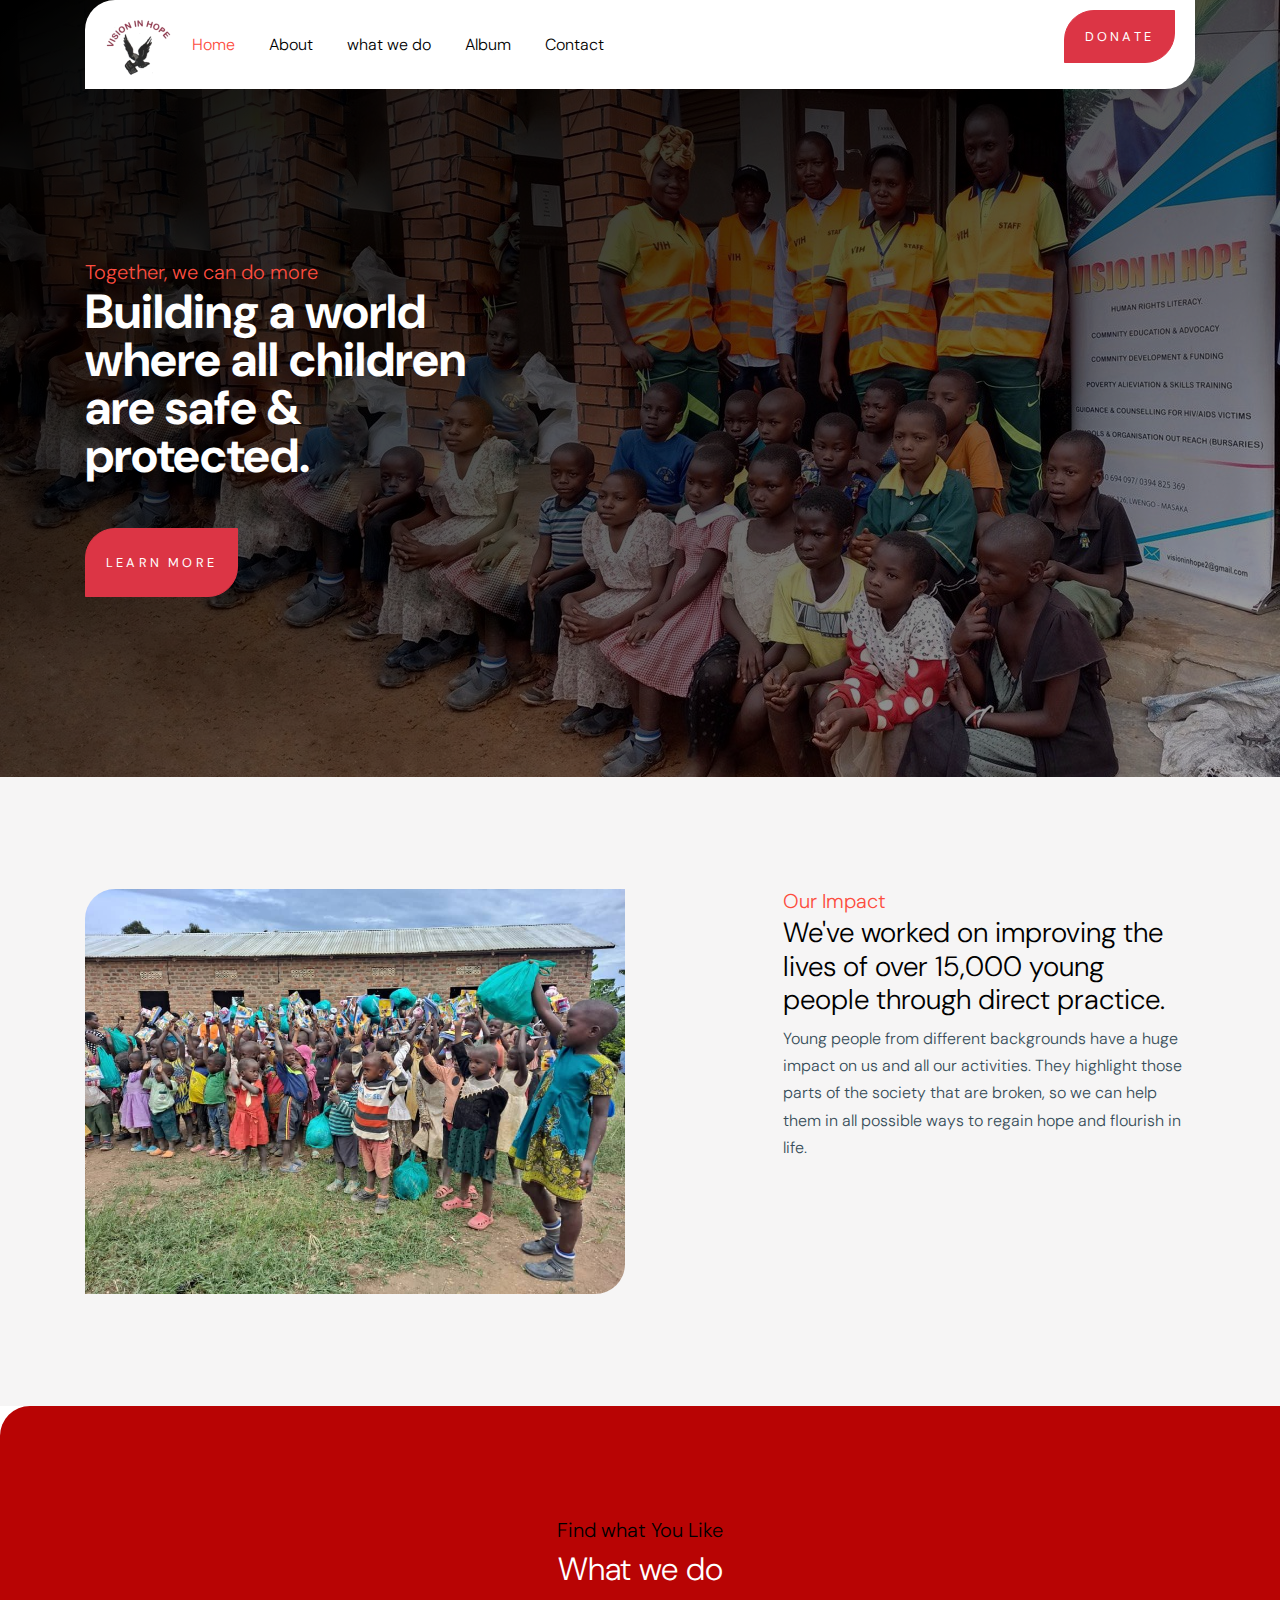
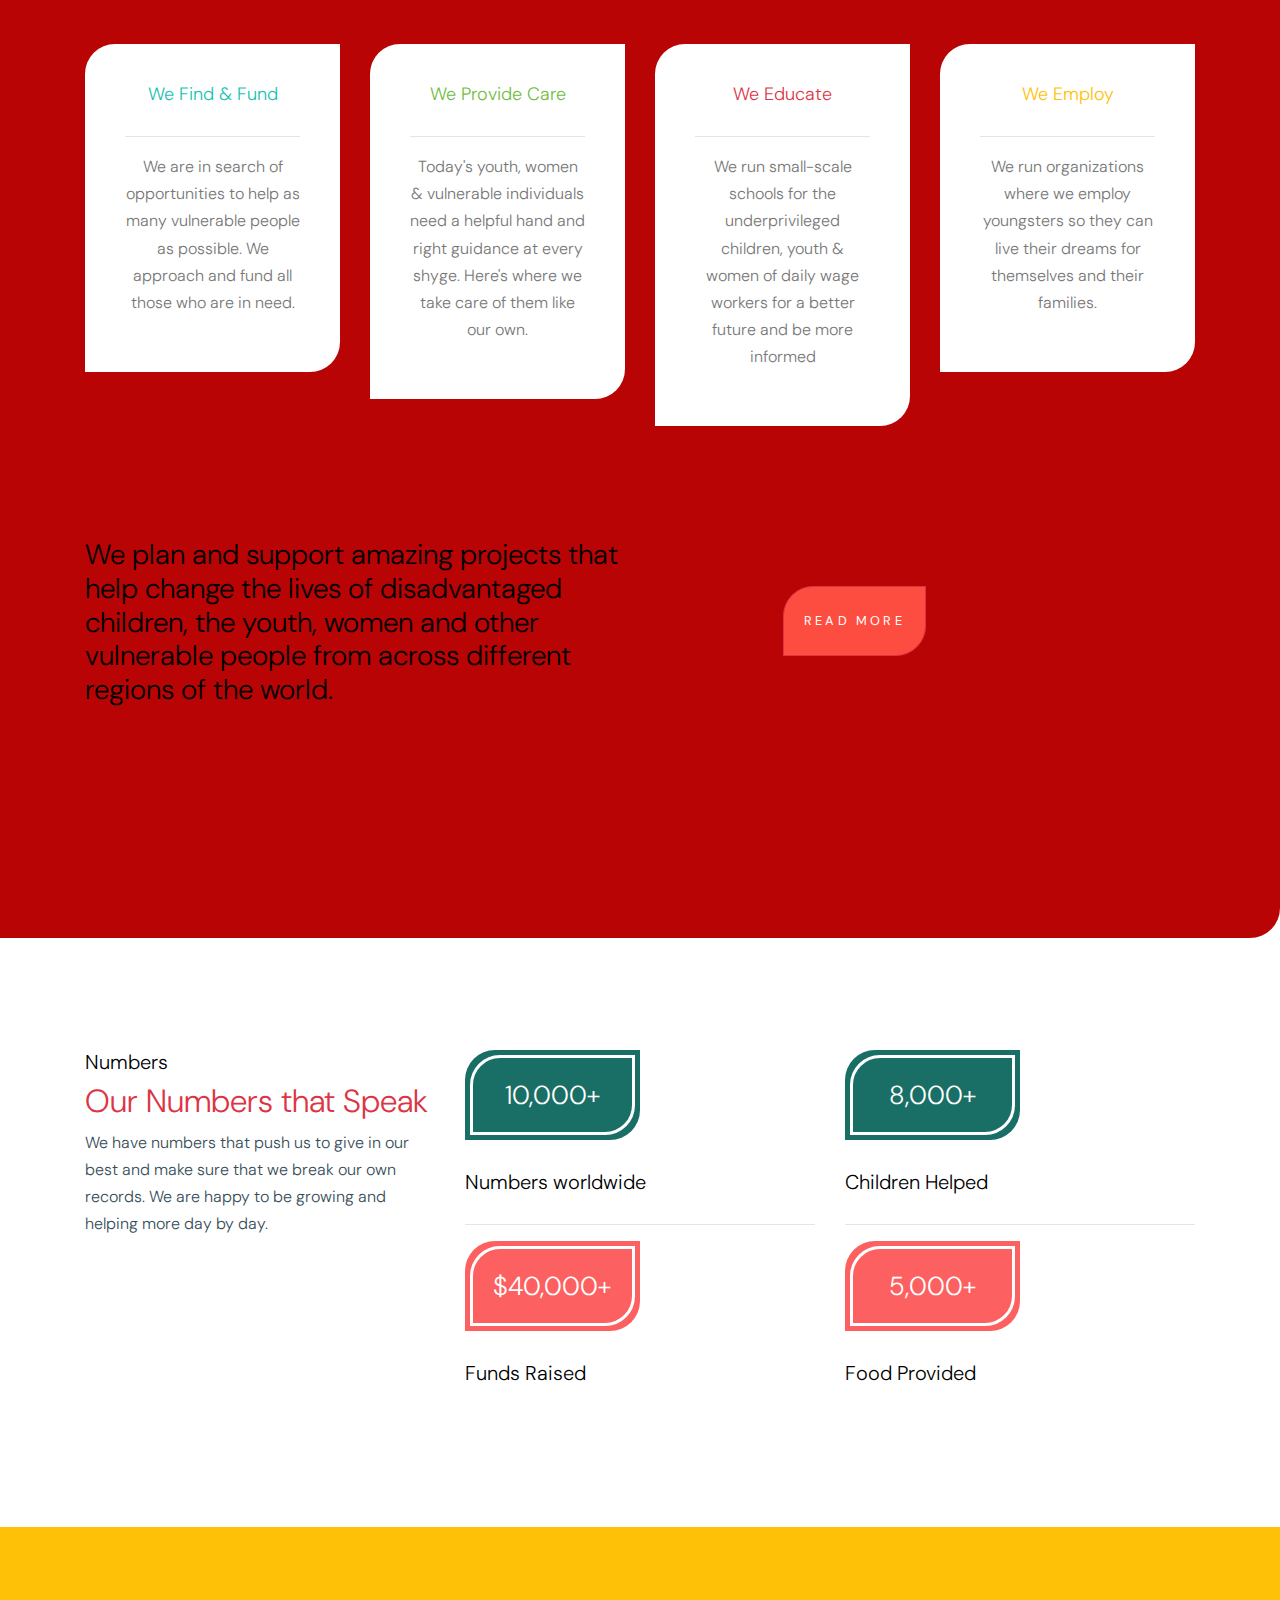
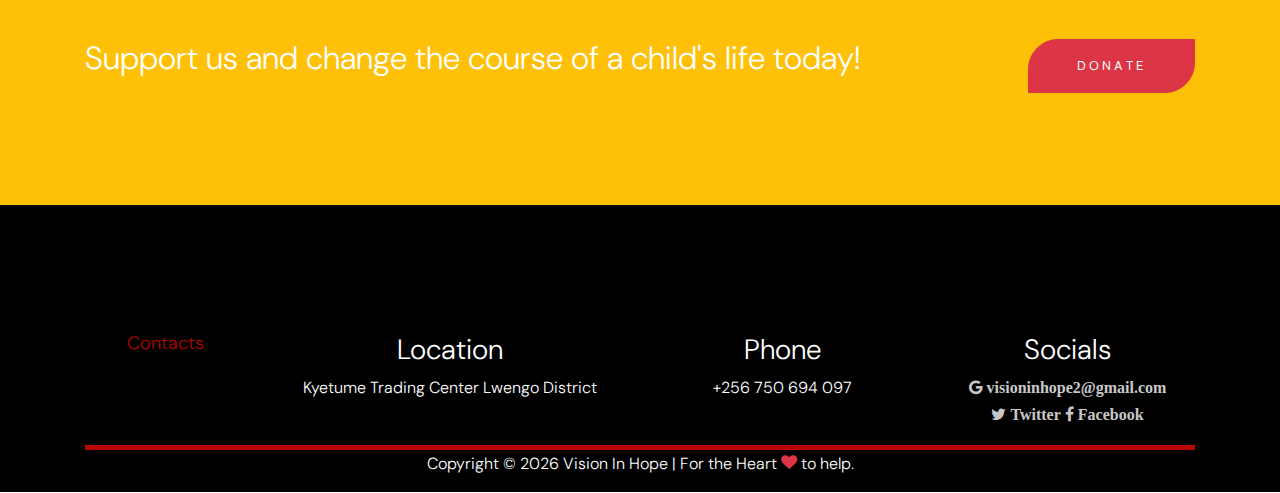
<file: index.html>
<!doctype html>
<html lang="en">

<head>
  <link rel="shortcut icon" type="image/x-icon" href="images/logo/cropped-VIHU-Official-Logo-68x59.png" />
  <title>Vision In Hope</title>
  <meta charset="utf-8">
  <meta name="viewport" content="width=device-width, initial-scale=1, shrink-to-fit=no">
  <!-- &mdash; -->
  <link href="https://fonts.googleapis.com/css?family=DM+Sans:300,400,700|Indie+Flower" rel="stylesheet">
  <link rel="stylesheet" href="https://cdnjs.cloudflare.com/ajax/libs/font-awesome/4.7.0/css/font-awesome.min.css">


  <link rel="stylesheet" href="fonts/icomoon/style.css">

  <link rel="stylesheet" href="css/bootstrap.min.css">
  <link rel="stylesheet" href="css/bootstrap-datepicker.css">
  <link rel="stylesheet" href="css/jquery.fancybox.min.css">
  <link rel="stylesheet" href="css/owl.carousel.min.css">
  <link rel="stylesheet" href="css/owl.theme.default.min.css">
  <link rel="stylesheet" href="fonts/flaticon/font/flaticon.css">
  <link rel="stylesheet" href="css/aos.css">



  <!-- MAIN CSS -->
  <link rel="stylesheet" href="css/style.css">

  <!--
    Designed by:
    Balitema Vicent
    email:bvicxbax@gmail.com
    github:baxcore 
    user: baxcore
    -->
</head>

<body data-spy="scroll" data-target=".site-navbar-target" data-offset="300">


  <div class="site-wrap" id="home-section">

    <div class="site-mobile-menu site-navbar-target">
      <div class="site-mobile-menu-header">
        <div class="site-mobile-menu-close mt-3">
          <span class="icon-close2 js-menu-toggle"></span>
        </div>
      </div>
      <div class="site-mobile-menu-body"></div>
    </div>

    <header class="site-navbar site-navbar-target" role="banner">

      <div class="container fixed-top">
        <div class="menu-wrap d-flex align-items-center">
          <span class="d-inline-block d-lg-none"><a href="#"
              class="text-black site-menu-toggle js-menu-toggle py-5"><span
                class="icon-menu h3 text-black"></span></a></span>

          <nav class="site-navigation text-left mr-auto d-none d-lg-block" role="navigation">
            <ul class="site-menu main-menu js-clone-nav mr-auto ">
              <img src="images/logo/cropped-VIHU-Official-Logo-68x59.png" alt="Image" class="img-fluid">
              <li class="active"><a href="index.html" class="nav-link">Home</a></li>
              <li><a href="about.html" class="nav-link">About</a></li>
              <li><a href="dos.html" class="nav-link">what we do</a></li>
              <li><a href="album.html" class="nav-link">Album</a></li>
              <!-- <li><a href="pricing.html" class="nav-link">Pricing</a></li> -->
              <li><a href="contact.html" class="nav-link">Contact</a></li>
            </ul>
          </nav>

          <div class="top-social ml-auto">
            <!-- 
                <a href="#"><span class="icon-facebook text-teal"></span></a>
                <a href="#"><span class="icon-twitter text-success"></span></a>
                <a href="#"><span class="icon-linkedin text-yellow"></span></a> -->
            <p class=""><a href="contact.html" class="btn btn-primary py-3 btn-custom-1">DONATE</a></p>
          </div>
        </div>
      </div>



    </header>

    <div class="ftco-blocks-cover-1">

      <div class="site-section-cover overlay">
        <div class="container">

          <div class="row align-items-center ">
            <div class="col-md-5 mt-5 pt-5">
              <span class="h5 text-red">Together, we can do more</span>
              <h1 class="mb-3 font-weight-bold text-teal">Building a world where all children are
                safe & protected.</h1>
              <!-- <p>Amazing Playground for your kids</p> -->
              <p class="mt-5"><a href="about.html" class="btn btn-primary py-4 btn-custom-1">Learn More</a></p>
            </div>
            <div class="col-md-6 ml-auto align-self-end">
              <!-- <img src="images/kd1.jpg" alt="Image" class="img-fluid"> -->

            </div>
          </div>
        </div>
      </div>
    </div>

    <!-- <div class="site-section">
      <div class="container">
        <div class="row">
          <div class="col-lg-4">
            <div class="block-2 red">
              <span class="wrap-icon">
                <span class="icon-home"></span>
              </span>
              <h2>Indoor Games</h2>
              <p>Lorem ipsum dolor sit amet, consectetur adipisicing elit. Minima nesciunt, mollitia, hic enim id culpa.</p>
            </div>
          </div>
          <div class="col-lg-4">
            <div class="block-2 yellow">
              <span class="wrap-icon">
                <span class="icon-person"></span>
              </span>
              <h2>Outdoor Game And Event</h2>
              <p>Lorem ipsum dolor sit amet, consectetur adipisicing elit. Minima nesciunt, mollitia, hic enim id culpa.</p>
            </div>
          </div>
          <div class="col-lg-4">
            <div class="block-2 teal">
              <span class="wrap-icon">
                <span class="icon-cog"></span>
              </span>
              <h2>Camping for Kids</h2>
              <p>Lorem ipsum dolor sit amet, consectetur adipisicing elit. Minima nesciunt, mollitia, hic enim id culpa.</p>
            </div>
          </div>
        </div>
      </div>
    </div> -->

    <div class="site-section bg-light">
      <div class="container">
        <div class="row">
          <div class="col-md-6 mb-5 mb-md-0">
            <img src="images/impactkd.jpg" alt="Image" class="img-fluid oneb">
          </div>
          <div class="col-md-5 ml-auto pl-md-5">
            <span class="h5 text-red">Our Impact</span>
            <h3 class="text-black">We've worked on improving the lives of over 15,000 young people through direct
              practice.</h3>
            <p><span>Young people from different backgrounds have a huge impact on us and all our activities.
              </span><span>They highlight
                those parts of the society that are broken, so we can help them in all possible ways to regain hope and
                flourish in life.</span></p>

            <!-- <p class="mt-5"><a href="#" class="btn btn-warning py-4 btn-custom-1">Read More </a></p> -->
          </div>
        </div>
      </div>
    </div>


    <div class="site-section bg-info1 ">
      <div class="container">
        <div class="row mb-5">
          <div class="col-12 text-center">
            <span class="h5 text-black d-block">Find what You Like</span>
            <h2 class="text-white">What we do</h2>
          </div>
        </div>
        <div class="row">
          <div class="col-lg-3 mb-4 mb-lg-0 oneb">
            <div class="package text-center bg-white oneb">
              <!-- <span class="img-wrap"><img src="images/flaticon/svg/001-jigsaw.svg" alt="Image" class="img-fluid"></span> -->
              <h3 class="text-teal">We Find & Fund</h3>
              <hr>
              <p>We are in search of opportunities to help as many vulnerable people as possible. We approach and fund
                all those who are in need.</p>
              <!-- <p><a href="#" class="btn btn-primary btn-custom-1 mt-4">Learn More</a></p> -->
            </div>
          </div>
          <div class="col-lg-3 mb-4 mb-lg-0">
            <div class="package text-center bg-white oneb">
              <!-- <span class="img-wrap"><img src="images/flaticon/svg/002-target.svg" alt="Image" class="img-fluid"></span> -->
              <h3 class="text-success">We Provide Care</h3>
              <hr>
              <p>Today's youth, women & vulnerable individuals need a helpful hand and right guidance at every shyge.
                Here's where we take care of them like our own.</p>
              <!-- <p><a href="#" class="btn btn-warning btn-custom-1 mt-4">Learn More</a></p> -->
            </div>
          </div>
          <div class="col-lg-3 mb-4 mb-lg-0">
            <div class="package text-center bg-white oneb">
              <!-- <span class="img-wrap"><img src="images/flaticon/svg/003-mission.svg" alt="Image" class="img-fluid"></span> -->
              <h3 class="text-danger">We Educate</h3>
              <hr>
              <p>We run small-scale schools for the underprivileged children, youth & women of daily wage workers for a
                better future and be more informed</p>
              <!-- <p><a href="#" class="btn btn-success btn-custom-1 mt-4">Learn More</a></p> -->
            </div>
          </div>
          <div class="col-lg-3 mb-4 mb-lg-0">
            <div class="package text-center bg-white oneb">
              <!-- <span class="img-wrap"><img src="images/flaticon/svg/003-mission.svg" alt="Image" class="img-fluid"></span> -->
              <h3 class="text-warning">We Employ</h3>
              <hr>
              <p>We run organizations where we employ youngsters so they can live their dreams for themselves and their
                families.</p>
              <!-- <p><a href="#" class="btn btn-success btn-custom-1 mt-4">Learn More</a></p> -->
            </div>
          </div>
        </div>
      </div>
      <div class="site-section">
        <div class="container">
          <div class="row">
            <div class="col-md-6 mb-5 mb-md-0">
              <!-- <img src="images/impactkd.jpg" alt="Image" class="img-fluid oneb"> -->
              <!-- <span class="h5 text-red">What we do</span> -->
              <h3 class="text-black">We plan and support amazing projects that help change the lives of disadvantaged children, the youth, women and other vulnerable people from across different regions of the world.

              </h3>
  
            </div>
            <div class="col-md-5 ml-auto pl-md-5">
              <p class="mt-5"><a href="dos.html" class="btn btn-danger py-4 btn-custom-1">Read More </a></p>
            </div>
          </div>
        </div>
      </div>
    </div>

    <div class="site-section">
      <div class="container">
        <div class="row">
          <div class="col-md-4">
            <span class="h5 text-black d-block">Numbers</span>
            <h2 class="text-danger">Our Numbers that Speak</h2>
            <p>We have numbers that push us to give in our best and make sure that we break our own records. We are
              happy to be growing and helping more day by day.</p>
          </div>
          <div class="col-md-4">
            <div class="pricing teal">
              <span class="price text-white">
                <span>10,000+</span>
              </span>
              <h3 class="text-black">Numbers worldwide</h3>
              <!-- <p><a href="#" class="btn btn-teal btn-custom-1 mt-4">Buy Now</a></p> -->
            </div>
            <hr>
            <div class="pricing danger">
              <span class="price text-white">
                <span>$40,000+</span>
              </span>
              <h3 class="text-black">Funds Raised</h3>
            </div>

          </div>

          <div class="col-md-4">
            <div class="pricing teal">
              <span class="price text-white">
                <span>8,000+</span>
              </span>
              <h3 class="text-black">Children Helped</h3>
            </div>
            <hr>
            <div class="pricing danger">
              <span class="price text-white">
                <span>5,000+</span>
              </span>
              <h3 class="text-black">Food Provided</h3>
            </div>
          </div>
        </div>
      </div>
    </div>

    <!-- <div class="site-section bg-light">
      <div class="container">
        <div class="row mb-5">
          <div class="col-12 text-center">
            <span class="h5 text-red d-block">Partners</span>
            <h2 class="text-black">Our Partners</h2>
          </div>
        </div>
        <div class="row justify-content-center">
          <div class="col-md-8">
            <div class="testimonial-3-wrap">


              <div class="owl-carousel nonloop-block-13">
                <div class="testimonial-3 d-flex">
                  <div class="vcard-wrap mr-5">
                    <img src="images/person_1.jpg" alt="Image" class="vcard img-fluid">
                  </div>
                  <div class="text">
                    <h3>honest general auctioneers</h3>
                    <p class="position">Partner</p>
                    <p>Lorem ipsum dolor sit amet, consectetur adipisicing elit. Aliquam earum libero rem maxime magnam.
                      Similique esse ab earum, autem consectetur.</p>
                  </div>
                </div>

                <div class="testimonial-3 d-flex">
                  <div class="vcard-wrap mr-5">
                    <img src="images/person_3.jpg" alt="Image" class="vcard img-fluid">
                  </div>
                  <div class="text">
                    <h3>prison outreach masaka </h3>
                    <p class="position">Partner</p>
                    <p>Lorem ipsum dolor sit amet, consectetur adipisicing elit. Aliquam earum libero rem maxime magnam.
                      Similique esse ab earum, autem consectetur.</p>
                  </div>
                </div>

                <div class="testimonial-3 d-flex">
                  <div class="vcard-wrap mr-5">
                    <img src="images/person_2.jpg" alt="Image" class="vcard img-fluid">
                  </div>
                  <div class="text">
                    <h3>Jeff Woodland</h3>
                    <p class="position">Partner</p>
                    <p>Lorem ipsum dolor sit amet, consectetur adipisicing elit. Aliquam earum libero rem maxime magnam.
                      Similique esse ab earum, autem consectetur.</p>
                  </div>
                </div>
              </div>

            </div>
          </div>
        </div>
       
      </div>
    </div> -->

    <div class="site-section bg-warning">
      <div class="container">
        <div class="row justify-content-center">
          <div class="col-md-12 d-flex">
            <h2 class="text-white m-0">
              <!-- <span class="h5 text-red d-block">GIVE US A HAND</span> -->
              Support us and change the course of a child's life today!
            </h2>
            <a href="contact.html" class="btn btn-primary btn-custom-1 py-3 px-5 ml-auto">DONATE</a>
          </div>
        </div>
      </div>
    </div>

    <footer class="site-footer">
      <div class="container">

        <div class="row text-center">
          <div class="col-md-12 fott">
            <div class="row">
              <div class="col-md-2">
                <h2 class="footer-heading mb-4">Contacts</h2>
              </div>
              <div class="col-md-4">
                <h3>Location</h3>
                <p>Kyetume Trading Center Lwengo District</p>
              </div>
              <div class="col-md-3">
                <h3>Phone</h3>
                <p>+256 750 694 097</p>
              </div>
              <div class="col-md-3">
                <h3>Socials</h3>
                <p>
                  
                  <a href="#" class="fa fa-google">  <b>visioninhope2@gmail.com</b></a>
                <a href="https://twitter.com/VisionInHope1" class="fa fa-twitter">  <b>Twitter </b></a>

                  <a href="https://www.facebook.com/VisionInHope1/" class="fa fa-facebook"> <b>Facebook</b></a>
                  
                </p>
              </div>
            </div>

            <div class="border-top">
              <p>
                Copyright &copy;
                <script>document.write(new Date().getFullYear());</script> Vision In Hope | For the Heart
                <i class="icon-heart text-danger" aria-hidden="true"></i> to help.</a>
              </p>
            </div>
          </div>

        </div>
      </div>
    </footer>

  </div>

  <script src="js/jquery-3.3.1.min.js"></script>
  <script src="js/jquery-migrate-3.0.0.js"></script>
  <script src="js/popper.min.js"></script>
  <script src="js/bootstrap.min.js"></script>
  <script src="js/owl.carousel.min.js"></script>
  <script src="js/jquery.sticky.js"></script>
  <script src="js/jquery.waypoints.min.js"></script>
  <script src="js/jquery.animateNumber.min.js"></script>
  <script src="js/jquery.fancybox.min.js"></script>
  <script src="js/jquery.stellar.min.js"></script>
  <script src="js/jquery.easing.1.3.js"></script>
  <script src="js/bootstrap-datepicker.min.js"></script>
  <script src="js/aos.js"></script>

  <script src="js/main.js"></script>

</body>

</html>
</file>
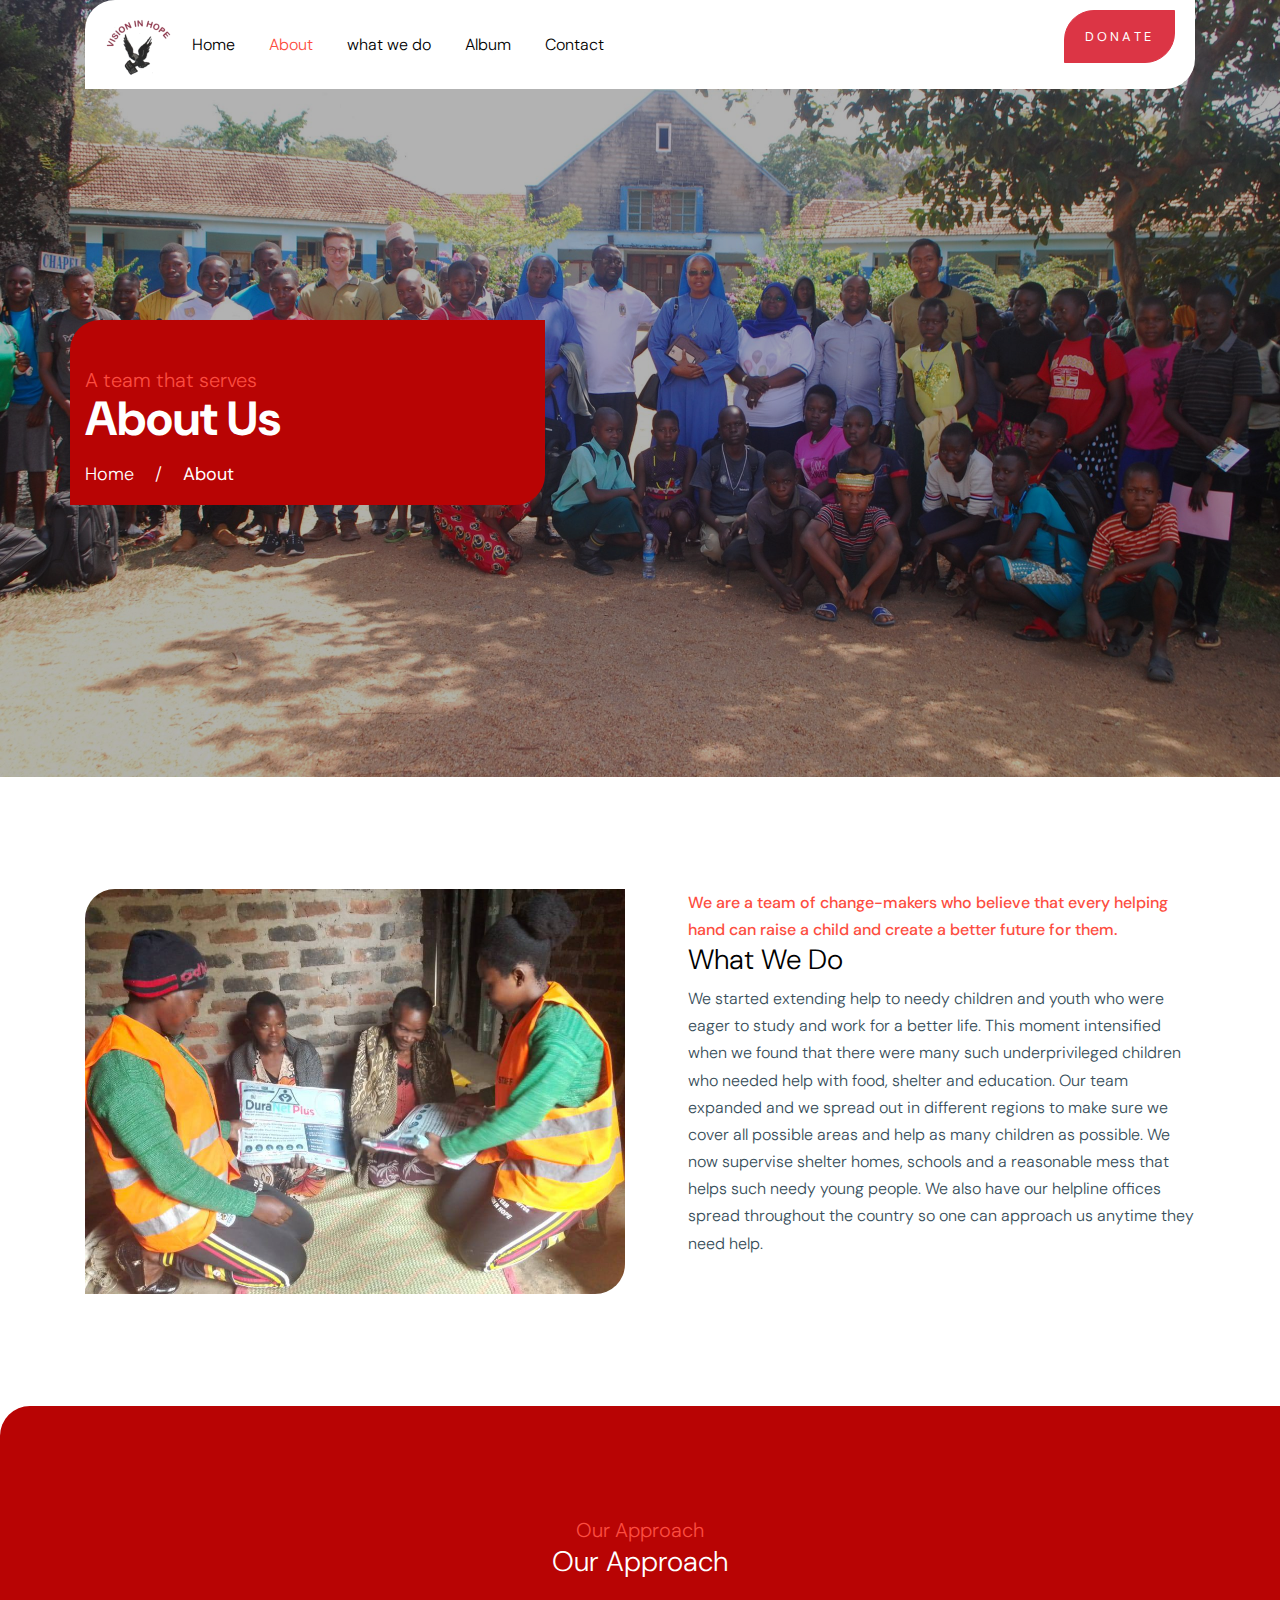
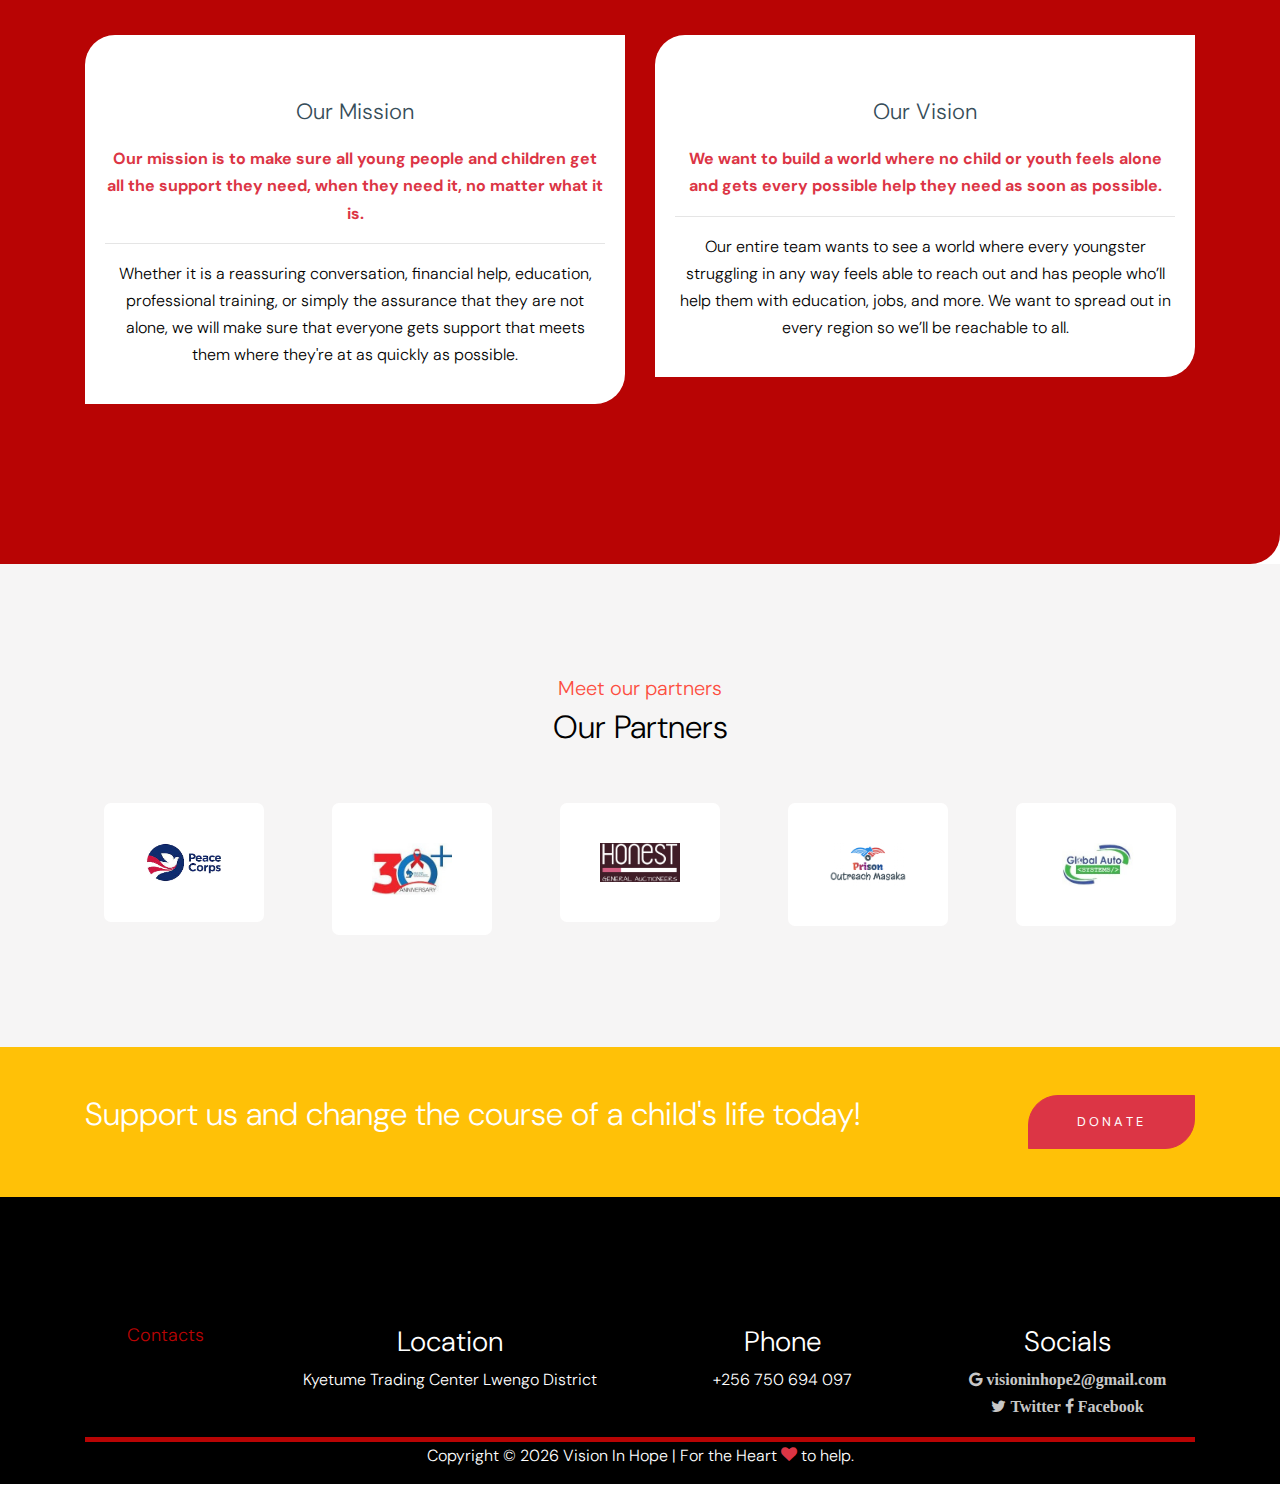
<file: about.html>
<!doctype html>
<html lang="en">

<head>
  <link rel="shortcut icon" type="image/x-icon" href="images/logo/cropped-VIHU-Official-Logo-68x59.png" />
  <title>About &mdash; visioninhope</title>
  <meta charset="utf-8">
  <meta name="viewport" content="width=device-width, initial-scale=1, shrink-to-fit=no">

  <link href="https://fonts.googleapis.com/css?family=DM+Sans:300,400,700|Indie+Flower" rel="stylesheet">
  <link rel="stylesheet" href="https://cdnjs.cloudflare.com/ajax/libs/font-awesome/4.7.0/css/font-awesome.min.css">


  <link rel="stylesheet" href="fonts/icomoon/style.css">

  <link rel="stylesheet" href="css/bootstrap.min.css">
  <link rel="stylesheet" href="css/bootstrap-datepicker.css">
  <link rel="stylesheet" href="css/jquery.fancybox.min.css">
  <link rel="stylesheet" href="css/owl.carousel.min.css">
  <link rel="stylesheet" href="css/owl.theme.default.min.css">
  <link rel="stylesheet" href="fonts/flaticon/font/flaticon.css">
  <link rel="stylesheet" href="css/aos.css">
  <!--
    Designed by:
    Balitema Vicent
    email:bvicxbax@gmail.com
    github:baxcore 
    user: baxcore
    -->
  <!-- MAIN CSS -->
  <link rel="stylesheet" href="css/style.css">

</head>

<body data-spy="scroll" data-target=".site-navbar-target" data-offset="300">


  <div class="site-wrap" id="home-section" style="margin-bottom: 0;">

    <div class="site-mobile-menu site-navbar-target">
      <div class="site-mobile-menu-header">
        <div class="site-mobile-menu-close mt-3">
          <span class="icon-close2 js-menu-toggle"></span>
        </div>
      </div>
      <div class="site-mobile-menu-body"></div>
    </div>

    <header class="site-navbar site-navbar-target" role="banner">

      <!-- <div class="container mb-3">
          <div class="d-flex align-items-center">
            <div class="site-logo mr-auto">
              <a href="index.html">Kiddy<span class="text-primary">.</span></a>
            </div>
            <div class="site-quick-contact d-none d-lg-flex ml-auto ">
              <div class="d-flex site-info align-items-center mr-5">
                <span class="block-icon mr-3"><span class="icon-map-marker text-yellow"></span></span>
                <span>34 Street Name, City Name Here, <br> United States</span>
              </div>
              <div class="d-flex site-info align-items-center">
                <span class="block-icon mr-3"><span class="icon-clock-o"></span></span>
                <span>Sunday - Friday 8:00AM - 4:00PM <br> Saturday CLOSED</span>
              </div>
              
            </div>
          </div>
        </div> -->

      <div class="container fixed-top">
        <div class="menu-wrap d-flex align-items-center">
          <span class="d-inline-block d-lg-none"><a href="#"
              class="text-black site-menu-toggle js-menu-toggle py-5"><span
                class="icon-menu h3 text-black"></span></a></span>

          <nav class="site-navigation text-left mr-auto d-none d-lg-block" role="navigation">
            <ul class="site-menu main-menu js-clone-nav mr-auto ">
              <img src="images/logo/cropped-VIHU-Official-Logo-68x59.png" alt="Image" class="img-fluid">
              <li><a href="index.html" class="nav-link">Home</a></li>
              <li class="active"><a href="about.html" class="nav-link">About</a></li>
              <li><a href="dos.html" class="nav-link">what we do</a></li>
              <li><a href="album.html" class="nav-link">Album</a></li>
              <!-- <li><a href="pricing.html" class="nav-link">Pricing</a></li> -->
              <li><a href="contact.html" class="nav-link">Contact</a></li>
            </ul>
          </nav>

          <div class="top-social ml-auto">
            <!-- 
                  <a href="#"><span class="icon-facebook text-teal"></span></a>
                  <a href="#"><span class="icon-twitter text-success"></span></a>
                  <a href="#"><span class="icon-linkedin text-yellow"></span></a> -->
            <p class=""><a href="contact.html" class="btn btn-primary py-3 btn-custom-1">DONATE</a></p>
          </div>
        </div>
      </div>

    </header>

    <div class="ftco-blocks-cover-1">
      <!-- data-stellar-background-ratio="0.5" style="background-image: url('images/hero_1.jpg')" -->
      <div class="site-section-cover overlay" data-stellar-background-ratio="0.5"
        style="background-image: url('images/aboutbg11.jpg')">
        <div class="container">
          <div class="row align-items-center ">

            <div class="col-md-5 mt-5 pt-5 oneb bg-info1">
              <span class="h5 text-red">A team that serves</span>
              <h1 class="mb-3 font-weight-bold text-teal">About Us</h1>
              <p><a href="index.html" class="text-white">Home</a> <span class="mx-3">/</span> <strong>About</strong></p>
            </div>

          </div>
        </div>
      </div>
    </div>

    <div class="site-section">
      <div class="container">
        <div class="row">
          <div class="col-md-6">
            <img src="images/iprov.jpg" alt="Image" class="img-fluid oneb">
          </div>
          <div class="col-md-6 ml-auto pl-md-5">
            <span class="h6 text-red">We are a team of change-makers who believe that every helping hand can raise a
              child and create a better future for them.</span>
            <h3 class="text-black">What We Do</h3>
            <p><span>We started extending help to needy children and youth who were eager to study and work for a better
                life. This moment intensified when we found that there were many such underprivileged children who
                needed help with food, shelter and education. Our team expanded and we spread out in different regions
                to make sure we cover all possible areas and help as many children as possible. </span>

              <span>We now supervise shelter homes, schools and a reasonable mess that helps such needy young people. We
                also have our helpline offices spread throughout the country so one can approach us anytime they need
                help.</span>
            </p>

            <!-- <p class="mt-5"><a href="#" class="btn btn-warning py-4 btn-custom-1">More About Us</a></p> -->
          </div>
        </div>
      </div>
    </div>

    <div class="site-section bg-teal bg-info1">
      <div class="container">
        <div class="row justify-content-center text-center mb-5 section-2-title">
          <div class="col-md-6">
            <span class="h5 text-red">Our Approach</span>
            <h3 class="text-white text-center">Our Approach</h3>
            <!-- <p class="mb-5">Lorem ipsum dolor sit amet, consectetur adipisicing elit. Iure nesciunt nemo vel earum maxime neque!</p> -->
          </div>
        </div>
        <div class="row align-items-stretch">
          <div class="col-lg-6 col-md-6 mb-5">
            <div class="post-entry-1 h-100 person-1 teal">
              <!-- <img src="images/person_1.jpg" alt="Image"
                 class="img-fluid">
             -->
              <div class="post-entry-1-contents oneb">
                <h2>Our Mission</h2>
                <span class="meta text-danger font-weight-bold">Our mission is to make sure all young people and
                  children get all the support they need,
                  when they need it, no matter what it is.
                </span>
                <hr>
                <p class="text-black">
                  Whether it is a reassuring conversation, financial help,
                  education, professional training, or simply the assurance that
                  they are not alone, we will make sure that everyone gets
                  support that meets them where they're at as quickly as
                  possible.
                </p>
              </div>
            </div>
          </div>
          <div class="col-lg-6 col-md-6 mb-5">
            <div class="post-entry-1 h-100 person-1 yellow">

              <!-- <img src="images/person_2.jpg" alt="Image"
                 class="img-fluid">
             -->
              <div class="post-entry-1-contents oneb">
                <h2>Our Vision</h2>
                <span class="meta text-danger font-weight-bold">We want to build a world where no child or youth feels
                  alone and gets every possible help they need as soon as possible.</span>
                <hr>
                <p class="text-black">Our entire team wants to see a world where every youngster struggling in any way
                  feels able to reach out and has people who’ll help them with education, jobs, and more. We want to
                  spread out in every region so we’ll be reachable to all.</p>
              </div>
            </div>
          </div>
        </div>
      </div>
    </div>

    <div class="site-section bg-info bg-light">
      <div class="container">
        <div class="row mb-5">
          <div class="col-12 text-center">
            <span class="h5 text-red d-block">Meet our partners </span>
            <h2 class="text-black">Our Partners</h2>
          </div>
        </div>
        <div class="row justify-content-around">
          <div class="col-lg-2">
            <div class="package text-center bg-white">
              <span class="img-fluid"><img src="images/logo/Peace-Corps-Logo.png" alt="Image" class="img-fluid"></span>
            </div>
          </div>
          <div class="col-lg-2">
            <div class="package text-center bg-white">
              <span class="img-fluid"><img src="images/logo/logo rhps.jpeg" alt="Image" class="img-fluid"></span>
            </div>
          </div>

          <div class="col-lg-2">
            <div class="package bg-white">
              <span class="img-fluid"><img src="images/logo/Honest-General-Auctioneers.png" alt="Image"
                  class="img-fluid"></span>

            </div>
          </div>
          
         <!-- <div class="col-lg-2">
            <div class="package text-center bg-white">
              <span class=""><img src="images/logo/Unique-Ceremony-masters-logo-1.png" alt="Image"
                  class="img-fluid"></span>
            </div>
          </div>        

           <div class="col-lg-2">
            <div class="package text-center bg-white">
              <span class="img-fluid"><img src="images/logo/Sapiba-Final-LOGO.jpg" alt="Image" class="img-fluid"></span>

            </div> 
          </div>
        -->
          <div class="col-lg-2">
            <div class="package text-center bg-white">
              <span class="img-fluid"><img src="images/logo/skprLogo.gif" alt="Image" class="img-fluid"></span>

            </div>
          </div>
          <div class="col-lg-2">
            <div class="package text-center bg-white">
              <span class="img-fluid"><img src="images/logo/GAS.jpeg" alt="Image" class="img-fluid"></span>

            </div>
          </div>
        </div>
      </div>
  
    </div>

    <div class="site-section py-5 bg-warning">
      <div class="container">
        <div class="row justify-content-center">
          <div class="col-md-12 d-flex">
            <h2 class="text-white">
              <!-- <span class="h5 text-red d-block">GIVE US A HAND</span> -->
              Support us and change the course of a child's life today!
            </h2>
            <a href="contact.html" class="btn btn-primary btn-custom-1 py-3 px-5 ml-auto">DONATE</a>
          </div>
        </div>
      </div>
    </div>
    <footer class="site-footer">
      <div class="container">

        <div class="row text-center">
          <div class="col-md-12 fott">
            <div class="row">
              <div class="col-md-2">
                <h2 class="footer-heading mb-4">Contacts</h2>
              </div>
              <div class="col-md-4">
                <h3>Location</h3>
                <p>Kyetume Trading Center Lwengo District</p>
              </div>
              <div class="col-md-3">
                <h3>Phone</h3>
                <p>+256 750 694 097</p>
              </div>
              <div class="col-md-3">
                <h3>Socials</h3>
                <p>
                  
                  <a href="#" class="fa fa-google">  <b>visioninhope2@gmail.com</b></a>
                <a href="https://twitter.com/VisionInHope1" class="fa fa-twitter">  <b>Twitter </b></a>

                  <a href="https://www.facebook.com/VisionInHope1/" class="fa fa-facebook"> <b>Facebook</b></a>
                  
                </p>
              </div>
            </div>

            <div class="border-top">
              <p>
                Copyright &copy;
                <script>document.write(new Date().getFullYear());</script> Vision In Hope | For the Heart
                <i class="icon-heart text-danger" aria-hidden="true"></i> to help.</a>
              </p>
            </div>
          </div>

        </div>
      </div>
    </footer>
  </div>

    <script src="js/jquery-3.3.1.min.js"></script>
    <script src="js/jquery-migrate-3.0.0.js"></script>
    <script src="js/popper.min.js"></script>
    <script src="js/bootstrap.min.js"></script>
    <script src="js/owl.carousel.min.js"></script>
    <script src="js/jquery.sticky.js"></script>
    <script src="js/jquery.waypoints.min.js"></script>
    <script src="js/jquery.animateNumber.min.js"></script>
    <script src="js/jquery.fancybox.min.js"></script>
    <script src="js/jquery.stellar.min.js"></script>
    <script src="js/jquery.easing.1.3.js"></script>
    <script src="js/bootstrap-datepicker.min.js"></script>
    <script src="js/aos.js"></script>

    <script src="js/main.js"></script>

</body>

</html>
</file>
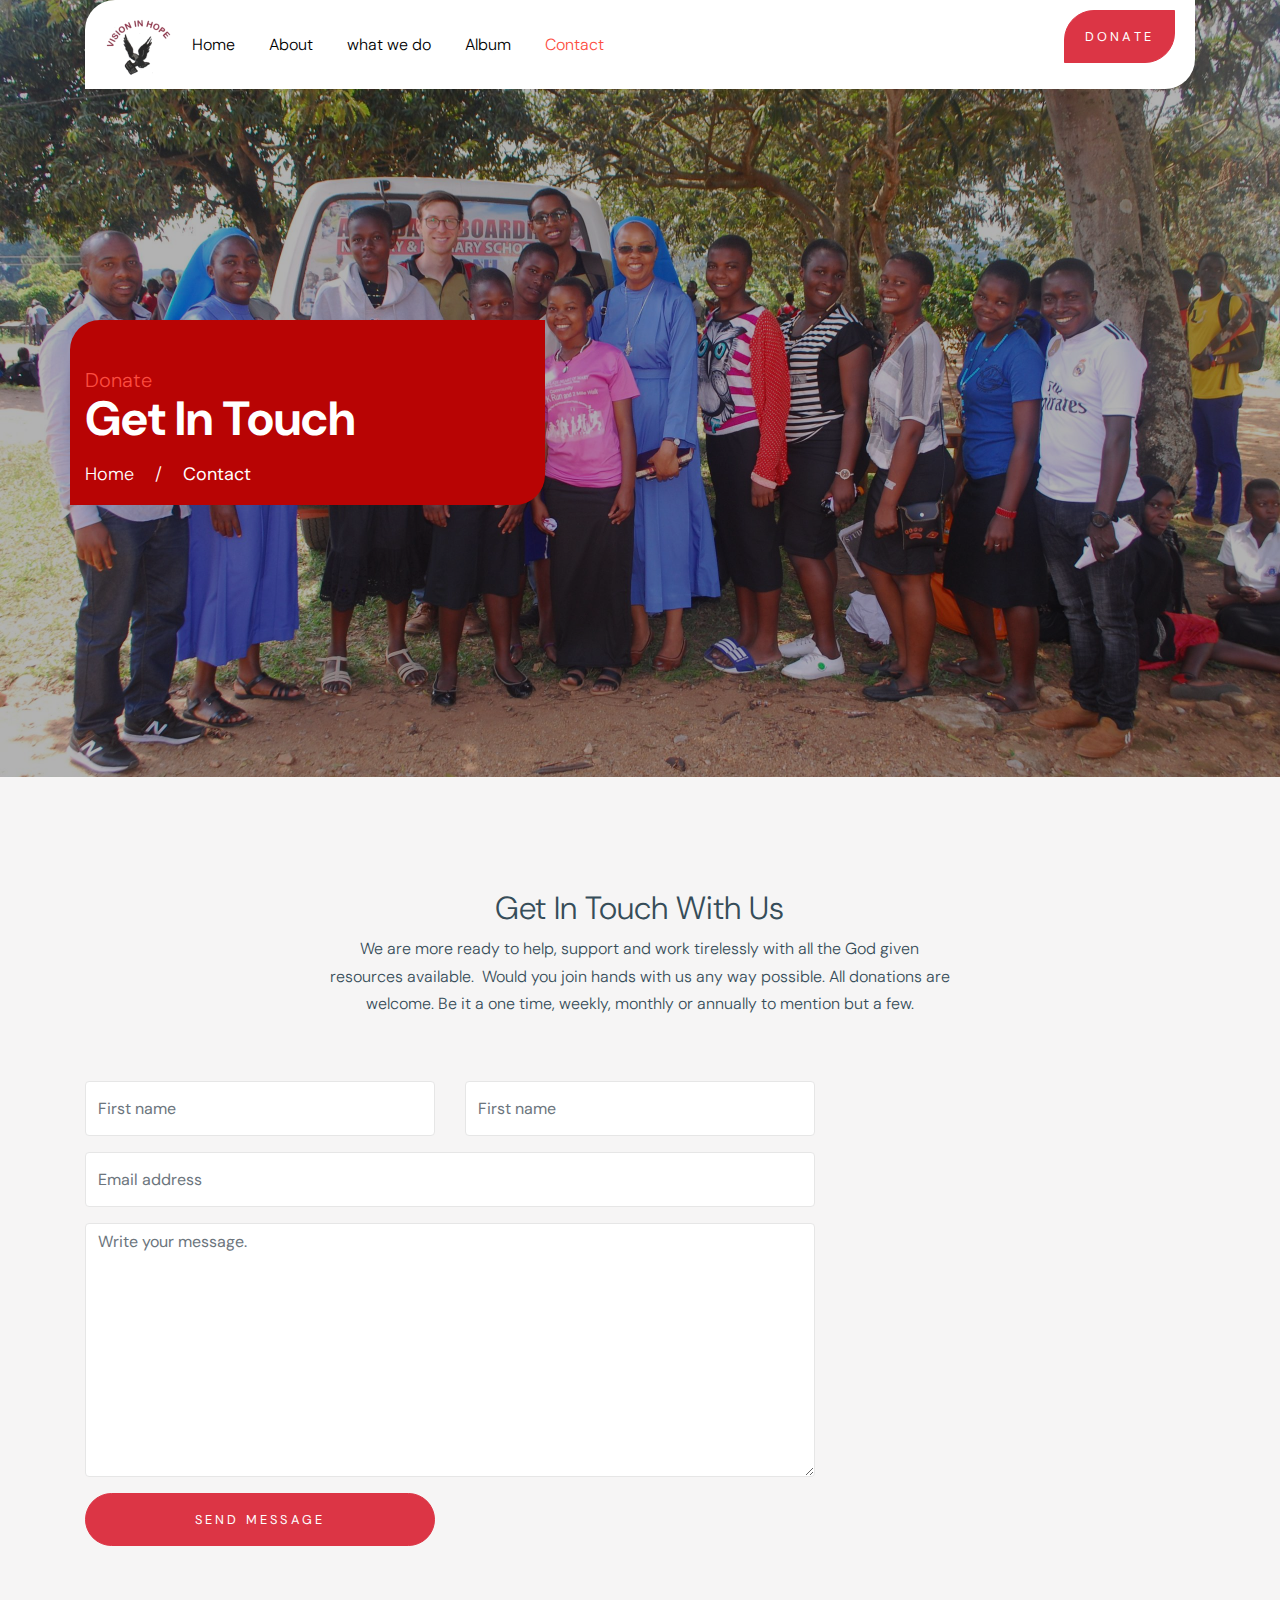
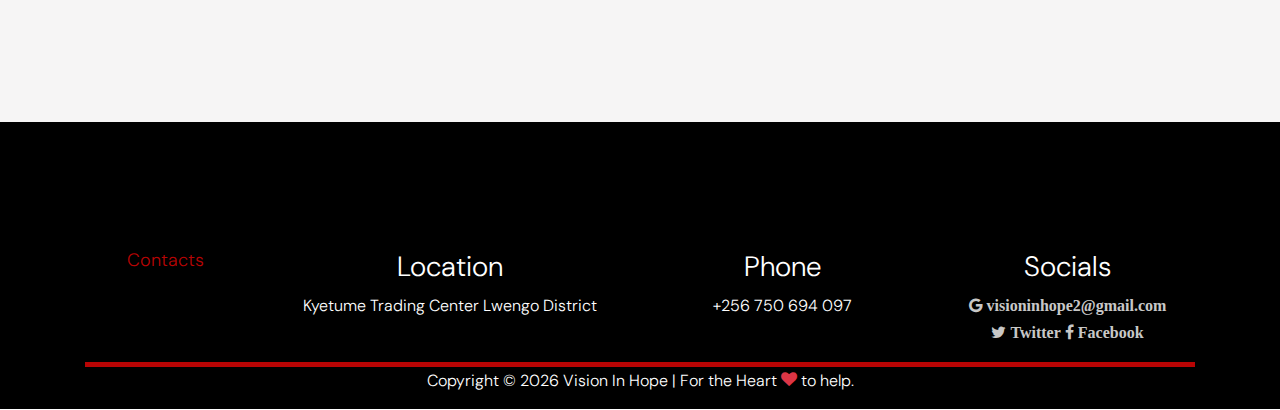
<file: contact.html>
<!doctype html>
<html lang="en">

  <head>

  <link rel="shortcut icon" type="image/x-icon" href="images/logo/cropped-VIHU-Official-Logo-68x59.png" />
    <title>Contact &mdash; visioninhope</title>
    <meta charset="utf-8">
    <meta name="viewport" content="width=device-width, initial-scale=1, shrink-to-fit=no">

    <link href="https://fonts.googleapis.com/css?family=DM+Sans:300,400,700|Indie+Flower" rel="stylesheet">
    <link rel="stylesheet" href="https://cdnjs.cloudflare.com/ajax/libs/font-awesome/4.7.0/css/font-awesome.min.css">


    <link rel="stylesheet" href="fonts/icomoon/style.css">

    <link rel="stylesheet" href="css/bootstrap.min.css">
    <link rel="stylesheet" href="css/bootstrap-datepicker.css">
    <link rel="stylesheet" href="css/jquery.fancybox.min.css">
    <link rel="stylesheet" href="css/owl.carousel.min.css">
    <link rel="stylesheet" href="css/owl.theme.default.min.css">
    <link rel="stylesheet" href="fonts/flaticon/font/flaticon.css">
    <link rel="stylesheet" href="css/aos.css">

      <!--
    Designed by:
    Balitema Vicent
    email:bvicxbax@gmail.com
    github:baxcore 
    user: baxcore
    -->
    <!-- MAIN CSS -->
    <link rel="stylesheet" href="css/style.css">

  </head>

  <body data-spy="scroll" data-target=".site-navbar-target" data-offset="300">

    
    <div class="site-wrap" id="home-section">

      <div class="site-mobile-menu site-navbar-target">
        <div class="site-mobile-menu-header">
          <div class="site-mobile-menu-close mt-3">
            <span class="icon-close2 js-menu-toggle"></span>
          </div>
        </div>
        <div class="site-mobile-menu-body"></div>
      </div>



      <header class="site-navbar site-navbar-target" role="banner">

        <!-- <div class="container mb-3">
          <div class="d-flex align-items-center">
            <div class="site-logo mr-auto">
              <a href="index.html">Kiddy<span class="text-primary">.</span></a>
            </div>
            <div class="site-quick-contact d-none d-lg-flex ml-auto ">
              <div class="d-flex site-info align-items-center mr-5">
                <span class="block-icon mr-3"><span class="icon-map-marker text-yellow"></span></span>
                <span>34 Street Name, City Name Here, <br> United States</span>
              </div>
              <div class="d-flex site-info align-items-center">
                <span class="block-icon mr-3"><span class="icon-clock-o"></span></span>
                <span>Sunday - Friday 8:00AM - 4:00PM <br> Saturday CLOSED</span>
              </div>
              
            </div>
          </div>
        </div> -->


        <div class="container fixed-top">
          <div class="menu-wrap d-flex align-items-center">
            <span class="d-inline-block d-lg-none"><a href="#"
                class="text-black site-menu-toggle js-menu-toggle py-5"><span
                  class="icon-menu h3 text-black"></span></a></span>
  
            <nav class="site-navigation text-left mr-auto d-none d-lg-block" role="navigation">
              <ul class="site-menu main-menu js-clone-nav mr-auto ">
                <img src="images/logo/cropped-VIHU-Official-Logo-68x59.png" alt="Image" class="img-fluid">

                <li ><a href="index.html" class="nav-link">Home</a></li>
                <li><a href="about.html" class="nav-link">About</a></li>
                <li><a href="dos.html" class="nav-link">what we do</a></li>
                <li><a href="album.html" class="nav-link">Album</a></li>
                <!-- <li><a href="pricing.html" class="nav-link">Pricing</a></li> -->
                <li class="active"><a href="contact.html" class="nav-link">Contact</a></li>
              </ul>
            </nav>
  
            <div class="top-social ml-auto">
              <!-- 
                  <a href="#"><span class="icon-facebook text-teal"></span></a>
                  <a href="#"><span class="icon-twitter text-success"></span></a>
                  <a href="#"><span class="icon-linkedin text-yellow"></span></a> -->
              <p class=""><a href="contact.html" class="btn btn-primary py-3 btn-custom-1">DONATE</a></p>
            </div>
          </div>
        </div>

       

      </header>

    <div class="ftco-blocks-cover-1">
      <div class="site-section-cover overlay" data-stellar-background-ratio="0.5" style="background-image: url('images/contactbg11.png')">
        <div class="container">
          <div class="row align-items-center ">

            <div class="col-md-5 mt-5 pt-5 oneb bg-info1">
              <span class="h5 text-red">Donate</span>
              <h1 class="mb-3 font-weight-bold text-teal">Get In Touch</h1>
              <p><a href="index.html" class="text-white">Home</a> <span class="mx-3">/</span> <strong>Contact</strong></p>
            </div>
            
          </div>
        </div>
      </div>
    </div>


    <div class="site-section bg-light" id="contact-section">
      <div class="container">
        <div class="row justify-content-center text-center">
        <div class="col-7 text-center mb-5">
          <h2>Get In Touch With Us</h2>
          <p>We are more ready to help, support and work tirelessly with all the God given resources available.&nbsp; Would you join hands with us any way possible. All donations are welcome. Be it a one time, weekly, monthly or annually to mention but a few.</p>
        </div>
      </div>
        <div class="row">
          <div class="col-lg-8 mb-5" >
            <form action="#" method="post">
              <div class="form-group row">
                <div class="col-md-6 mb-4 mb-lg-0">
                  <input type="text" class="form-control" placeholder="First name">
                </div>
                <div class="col-md-6">
                  <input type="text" class="form-control" placeholder="First name">
                </div>
              </div>

              <div class="form-group row">
                <div class="col-md-12">
                  <input type="text" class="form-control" placeholder="Email address">
                </div>
              </div>

              <div class="form-group row">
                <div class="col-md-12">
                  <textarea name="" id="" class="form-control" placeholder="Write your message." cols="30" rows="10"></textarea>
                </div>
              </div>
              <div class="form-group row">
                <div class="col-md-6 mr-auto">
                  <input type="submit" class="btn btn-block btn-primary text-white py-3 px-5" value="Send Message">
                </div>
              </div>
            </form>
          </div>
       
        </div>
      </div>
    </div>


    

    <footer class="site-footer">
      <div class="container">
             
        <div class="row text-center">
          <div class="col-md-12 fott">
            <div class="row">
              <div class="col-md-2">
                <h2 class="footer-heading mb-4">Contacts</h2>
              </div>
              <div class="col-md-4">
                <h3>Location</h3>
                <p>Kyetume Trading Center Lwengo District</p>
              </div>
              <div class="col-md-3">
                <h3>Phone</h3>
                <p>+256 750 694 097</p>
              </div>
              <div class="col-md-3">
                <h3>Socials</h3>
                <p>
                  
                  <a href="#" class="fa fa-google">  <b>visioninhope2@gmail.com</b></a>
                <a href="https://twitter.com/VisionInHope1" class="fa fa-twitter">  <b>Twitter </b></a>

                  <a href="https://www.facebook.com/VisionInHope1/" class="fa fa-facebook"> <b>Facebook</b></a>
                  
                </p>
              </div>
            </div>

            <div class="border-top">
              <p>
                Copyright &copy;
                <script>document.write(new Date().getFullYear());</script> Vision In Hope | For the Heart
                <i class="icon-heart text-danger" aria-hidden="true"></i> to help.</a>
              </p>
            </div>
          </div>

        </div>
      </div>
    </footer>

    </div>

    <script src="js/jquery-3.3.1.min.js"></script>
    <script src="js/jquery-migrate-3.0.0.js"></script>
    <script src="js/popper.min.js"></script>
    <script src="js/bootstrap.min.js"></script>
    <script src="js/owl.carousel.min.js"></script>
    <script src="js/jquery.sticky.js"></script>
    <script src="js/jquery.waypoints.min.js"></script>
    <script src="js/jquery.animateNumber.min.js"></script>
    <script src="js/jquery.fancybox.min.js"></script>
    <script src="js/jquery.stellar.min.js"></script>
    <script src="js/jquery.easing.1.3.js"></script>
    <script src="js/bootstrap-datepicker.min.js"></script>
    <script src="js/aos.js"></script>

    <script src="js/main.js"></script>

  </body>

</html>
</file>
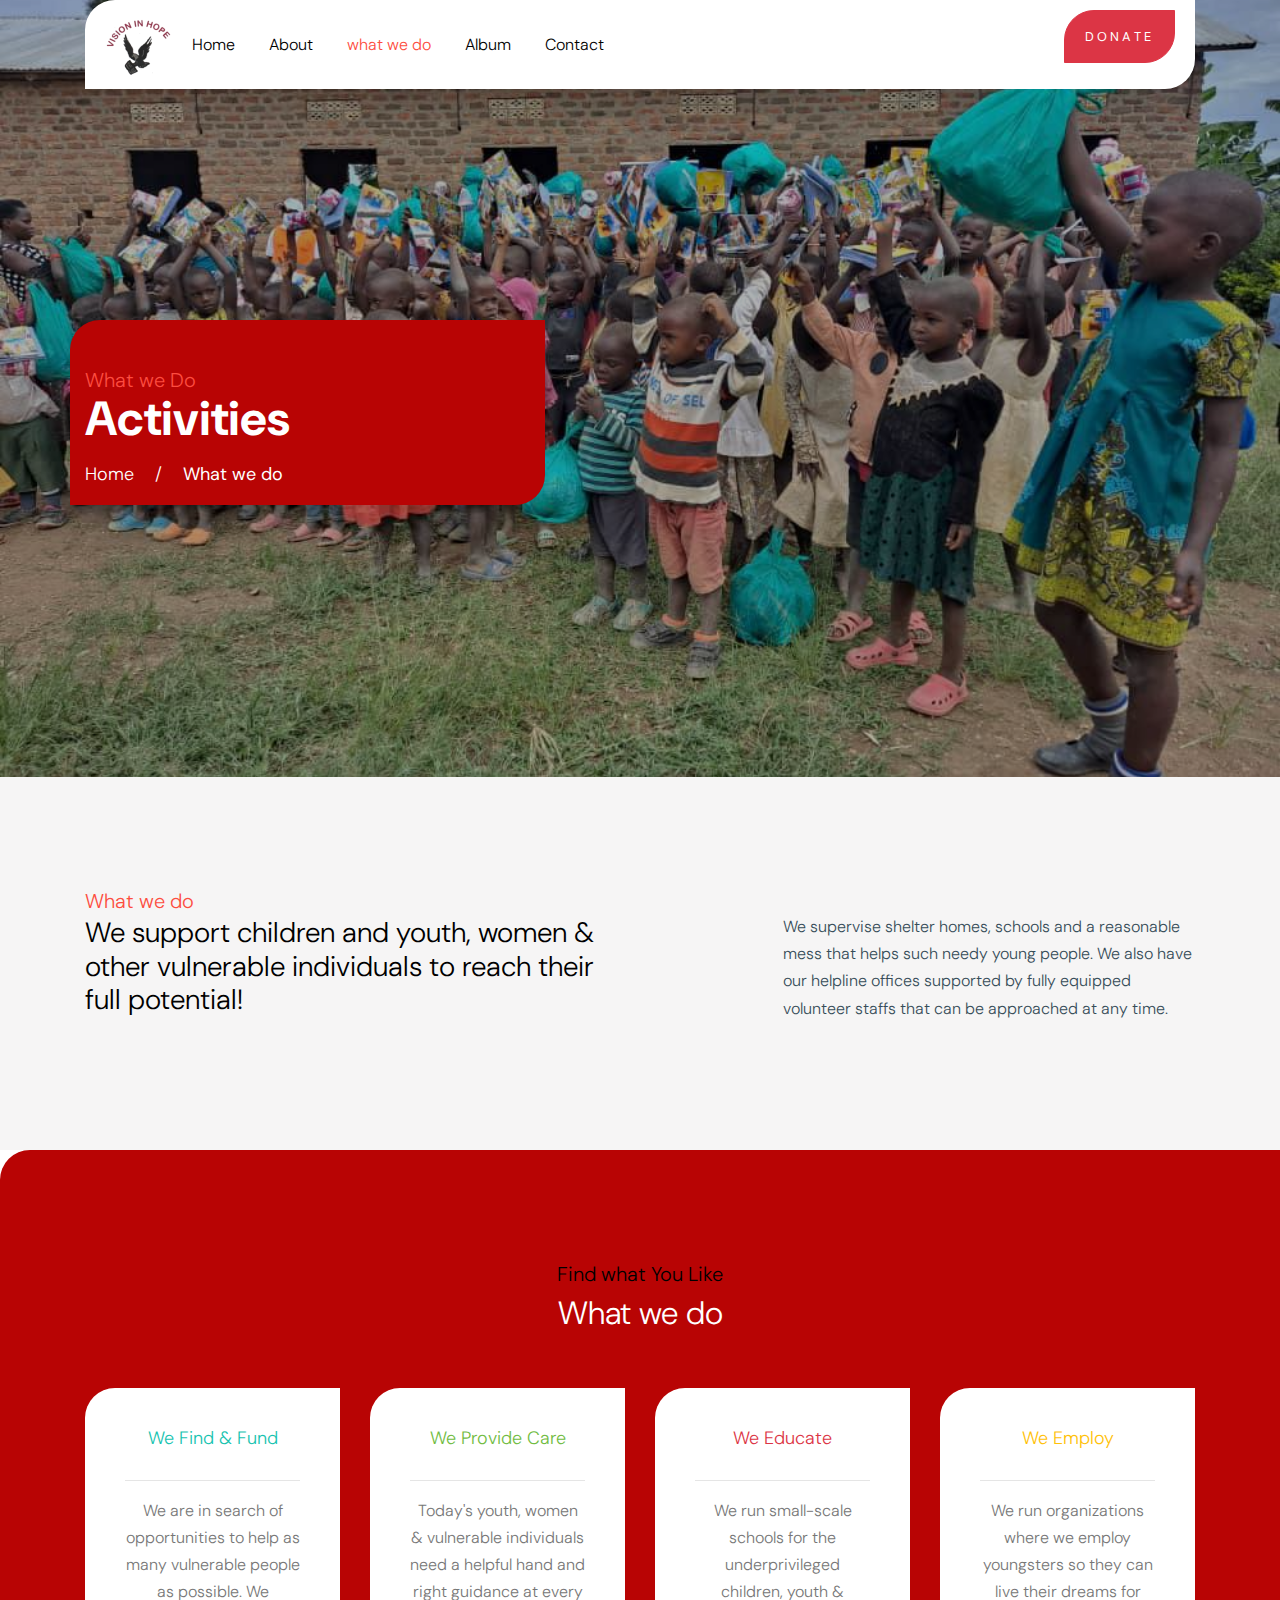
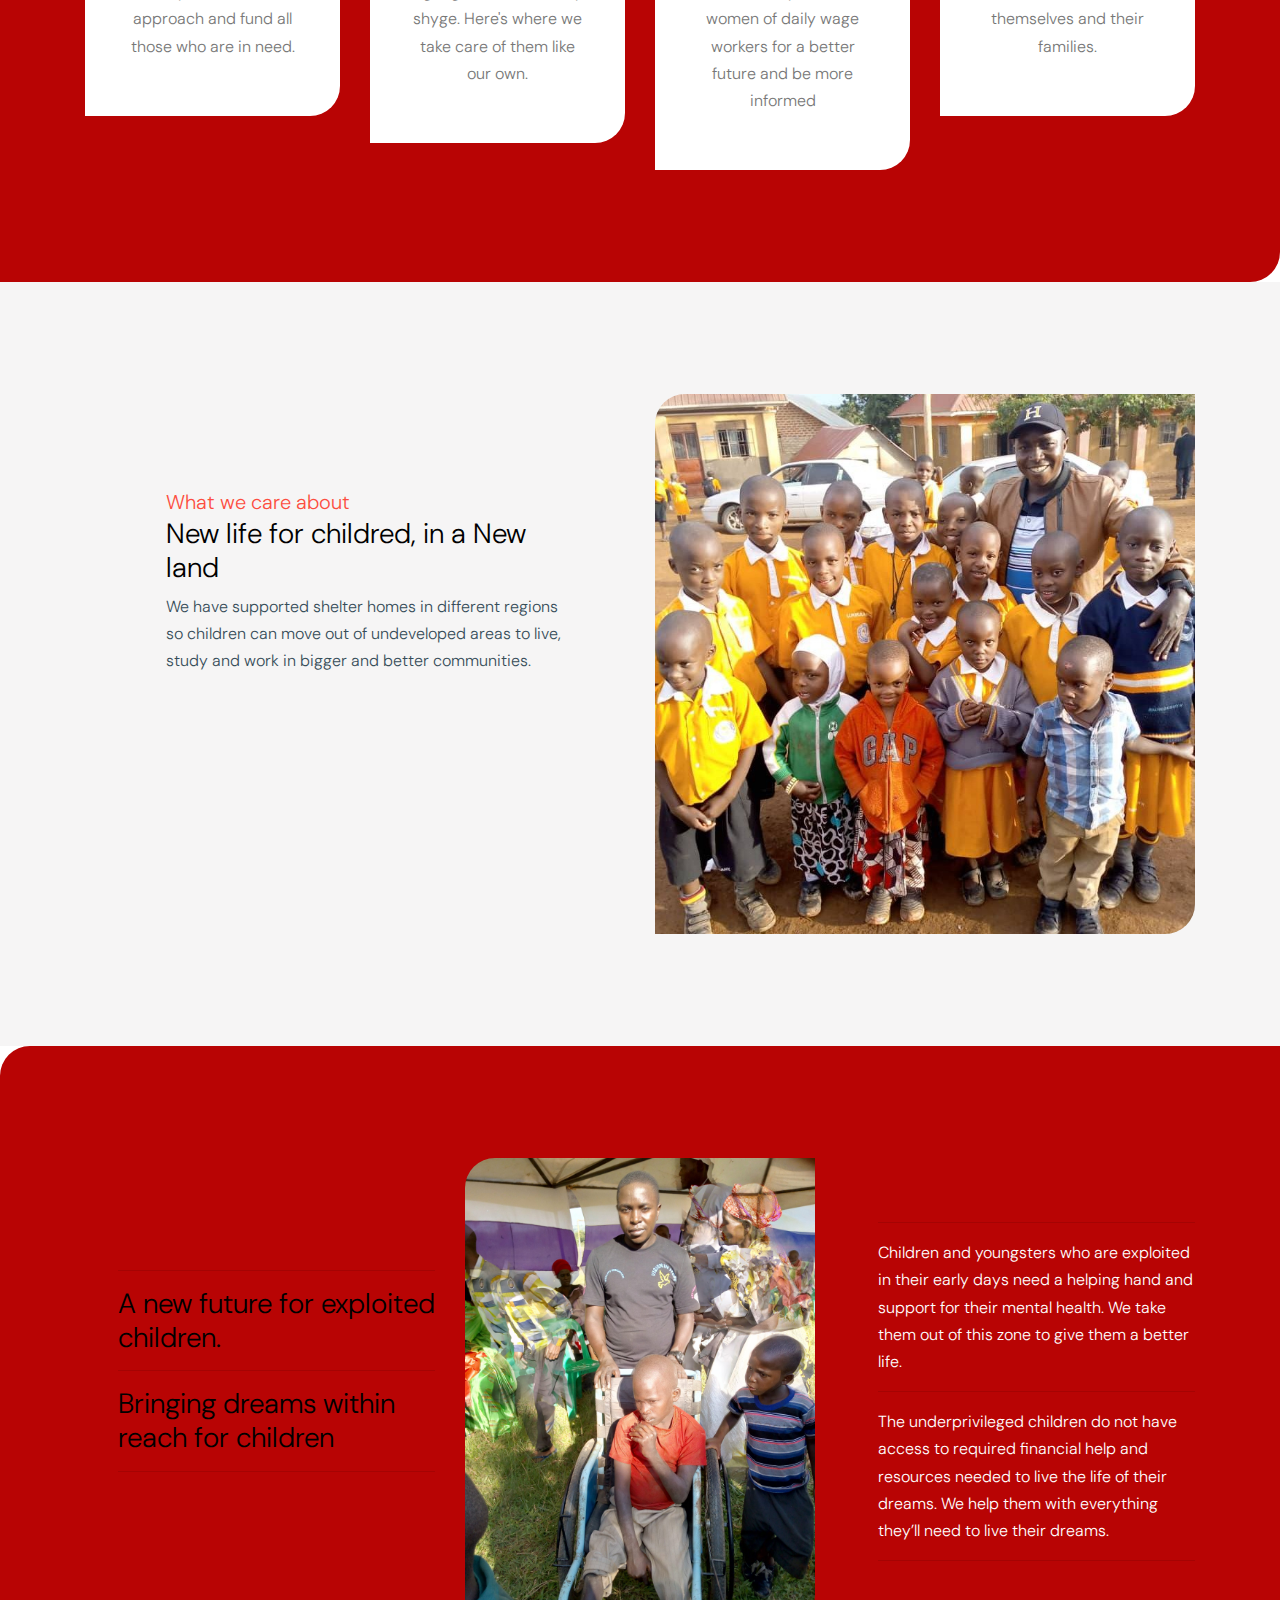
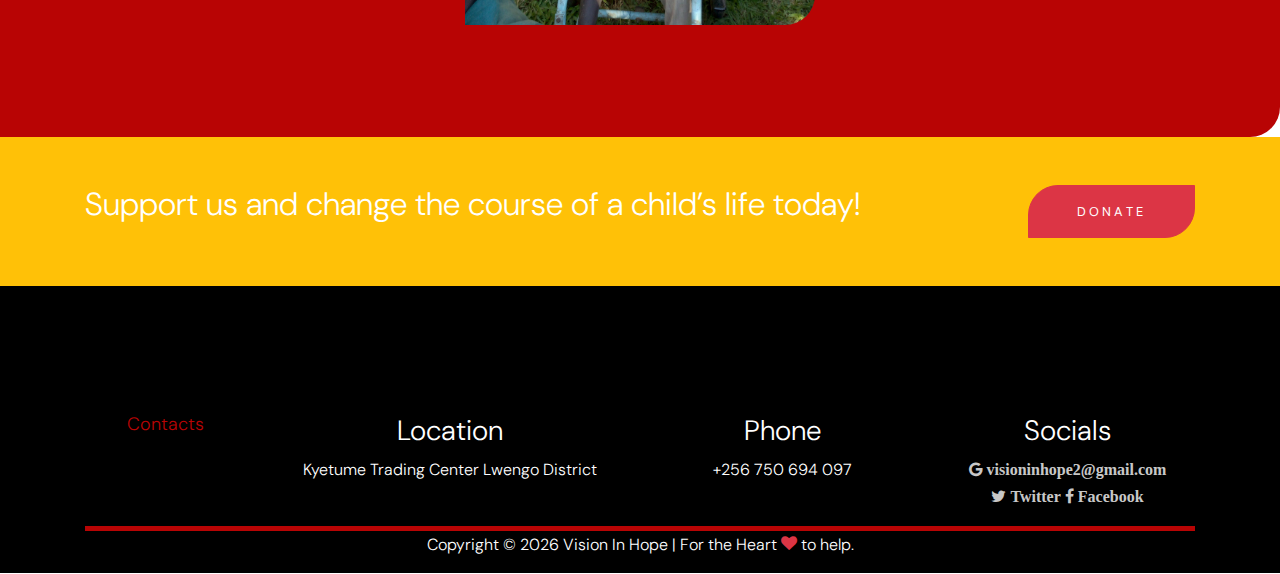
<file: dos.html>
<!doctype html>
<html lang="en">

<head>
  <link rel="shortcut icon" type="image/x-icon" href="images/logo/cropped-VIHU-Official-Logo-68x59.png" />
  <title>what we do &mdash; visioninhope</title>
  <meta charset="utf-8">
  <meta name="viewport" content="width=device-width, initial-scale=1, shrink-to-fit=no">

  <link href="https://fonts.googleapis.com/css?family=DM+Sans:300,400,700|Indie+Flower" rel="stylesheet">
  <link rel="stylesheet" href="https://cdnjs.cloudflare.com/ajax/libs/font-awesome/4.7.0/css/font-awesome.min.css">


  <link rel="stylesheet" href="fonts/icomoon/style.css">

  <link rel="stylesheet" href="css/bootstrap.min.css">
  <link rel="stylesheet" href="css/bootstrap-datepicker.css">
  <link rel="stylesheet" href="css/jquery.fancybox.min.css">
  <link rel="stylesheet" href="css/owl.carousel.min.css">
  <link rel="stylesheet" href="css/owl.theme.default.min.css">
  <link rel="stylesheet" href="fonts/flaticon/font/flaticon.css">
  <link rel="stylesheet" href="css/aos.css">

  <!--
    Designed by:
    Balitema Vicent
    email:bvicxbax@gmail.com
    github:baxcore 
    user: baxcore
    -->
  <!-- MAIN CSS -->
  <link rel="stylesheet" href="css/style.css">

</head>

<body data-spy="scroll" data-target=".site-navbar-target" data-offset="300">


  <div class="site-wrap" id="home-section">

    <div class="site-mobile-menu site-navbar-target">
      <div class="site-mobile-menu-header">
        <div class="site-mobile-menu-close mt-3">
          <span class="icon-close2 js-menu-toggle"></span>
        </div>
      </div>
      <div class="site-mobile-menu-body"></div>
    </div>



    <header class="site-navbar site-navbar-target" role="banner">

      <div class="container mb-3">
        <div class="d-flex align-items-center">
          <div class="site-logo mr-auto">
            <a href="index.html">What we do<span class="text-primary">.</span></a>
          </div>
          <div class="site-quick-contact d-none d-lg-flex ml-auto ">
            <div class="d-flex site-info align-items-center mr-5">
              <span class="block-icon mr-3"><span class="icon-map-marker text-yellow"></span></span>
              <span> <br></span>
            </div>
            <div class="d-flex site-info align-items-center">
              <span class="block-icon mr-3"><span class="icon-clock-o"></span></span>
              <span>
                
              </span>
            </div>

          </div>
        </div>
      </div>


      <div class="container fixed-top">
        <div class="menu-wrap d-flex align-items-center">
          <span class="d-inline-block d-lg-none"><a href="#"
              class="text-black site-menu-toggle js-menu-toggle py-5"><span
                class="icon-menu h3 text-black"></span></a></span>

          <nav class="site-navigation text-left mr-auto d-none d-lg-block" role="navigation">
            <ul class="site-menu main-menu js-clone-nav mr-auto ">
              <img src="images/logo/cropped-VIHU-Official-Logo-68x59.png" alt="Image" class="img-fluid">
              <li><a href="index.html" class="nav-link">Home</a></li>
              <li><a href="about.html" class="nav-link">About</a></li>
              <li class="active"><a href="dos.html" class="nav-link">what we do</a></li>
              <li><a href="album.html" class="nav-link">Album</a></li>
              <!-- <li><a href="pricing.html" class="nav-link">Pricing</a></li> -->
              <li><a href="contact.html" class="nav-link">Contact</a></li>
            </ul>
          </nav>

          <div class="top-social ml-auto">
            <!-- 
                  <a href="#"><span class="icon-facebook text-teal"></span></a>
                  <a href="#"><span class="icon-twitter text-success"></span></a>
                  <a href="#"><span class="icon-linkedin text-yellow"></span></a> -->
            <p class=""><a href="contact.html" class="btn btn-primary py-3 btn-custom-1">DONATE</a></p>
          </div>
        </div>
      </div>



    </header>

    <div class="ftco-blocks-cover-1">
      <!-- data-stellar-background-ratio="0.5" style="background-image: url('images/hero_1.jpg')" -->
      <div class="site-section-cover overlay" data-stellar-background-ratio="0.5"
        style="background-image: url('images/wedo1.jpg')">
        <div class="container">
          <div class="row align-items-center ">

            <div class="col-md-5 mt-5 pt-5 oneb bg-info1">
              <span class="h5 text-red">What we Do</span>
              <h1 class="mb-3 font-weight-bold text-teal">Activities</h1>
              <p><a href="index.html" class="text-white">Home</a> <span class="mx-3">/</span> <strong>What we
                  do</strong></p>
            </div>

          </div>
        </div>
      </div>
    </div>



    <div class="site-section bg-light">
      <div class="container">
        <div class="row">
          <div class="col-md-6 mb-5 mb-md-0">
            <!-- <img src="images/impactkd.jpg" alt="Image" class="img-fluid oneb"> -->
            <span class="h5 text-red">What we do</span>
            <h3 class="text-black"> We support children and youth, women &amp; other vulnerable individuals to reach
              their full potential!
            </h3>

          </div>
          <div class="col-md-5 ml-auto pl-md-5">
            <span class="h5 text-red pt-5">

            </span>
            <!-- <h3 class="text-black">We've worked on improving the lives of over 15,000 young people through direct practice.</h3> -->
            <p class="pt-4"><span>We supervise shelter homes, schools and a reasonable mess that helps such needy young
                people. We also have our helpline offices supported by fully equipped volunteer staffs that can be
                approached at any time.
              </span></p>

            <!-- <p class="mt-5"><a href="#" class="btn btn-warning py-4 btn-custom-1">Read More </a></p> -->
          </div>
        </div>
      </div>
    </div>

    <div class="site-section bg-info1 ">
      <div class="container">
        <div class="row mb-5">
          <div class="col-12 text-center">
            <span class="h5 text-black d-block">Find what You Like</span>
            <h2 class="text-white">What we do</h2>
          </div>
        </div>
        <div class="row">
          <div class="col-lg-3 mb-4 mb-lg-0 oneb">
            <div class="package text-center bg-white oneb">
              <!-- <span class="img-wrap"><img src="images/flaticon/svg/001-jigsaw.svg" alt="Image" class="img-fluid"></span> -->
              <h3 class="text-teal">We Find & Fund</h3>
              <hr>
              <p>We are in search of opportunities to help as many vulnerable people as possible. We approach and fund
                all those who are in need.</p>
              <!-- <p><a href="#" class="btn btn-primary btn-custom-1 mt-4">Learn More</a></p> -->
            </div>
          </div>
          <div class="col-lg-3 mb-4 mb-lg-0">
            <div class="package text-center bg-white oneb">
              <!-- <span class="img-wrap"><img src="images/flaticon/svg/002-target.svg" alt="Image" class="img-fluid"></span> -->
              <h3 class="text-success">We Provide Care</h3>
              <hr>
              <p>Today's youth, women & vulnerable individuals need a helpful hand and right guidance at every shyge.
                Here's where we take care of them like our own.</p>
              <!-- <p><a href="#" class="btn btn-warning btn-custom-1 mt-4">Learn More</a></p> -->
            </div>
          </div>
          <div class="col-lg-3 mb-4 mb-lg-0">
            <div class="package text-center bg-white oneb">
              <!-- <span class="img-wrap"><img src="images/flaticon/svg/003-mission.svg" alt="Image" class="img-fluid"></span> -->
              <h3 class="text-danger">We Educate</h3>
              <hr>
              <p>We run small-scale schools for the underprivileged children, youth & women of daily wage workers for a
                better future and be more informed</p>
              <!-- <p><a href="#" class="btn btn-success btn-custom-1 mt-4">Learn More</a></p> -->
            </div>
          </div>
          <div class="col-lg-3 mb-4 mb-lg-0">
            <div class="package text-center bg-white oneb">
              <!-- <span class="img-wrap"><img src="images/flaticon/svg/003-mission.svg" alt="Image" class="img-fluid"></span> -->
              <h3 class="text-warning">We Employ</h3>
              <hr>
              <p>We run organizations where we employ youngsters so they can live their dreams for themselves and their
                families.</p>
              <!-- <p><a href="#" class="btn btn-success btn-custom-1 mt-4">Learn More</a></p> -->
            </div>
          </div>
        </div>
      </div>
    </div>


    <div class="site-section bg-light">
      <div class="container">
        <div class="row">

          <div class="col-md-5 mt-5 pt-5 ml-auto pl-md-5">
            <span class="h5 text-red">What we care about</span>
            <h3 class="text-black">New life for childred, in a New land</h3>
            <p><span>We have supported shelter homes in different regions so children can move out of undeveloped areas
                to live, study and work in bigger and better communities.
              </span></p>

            <!-- <p class="mt-5"><a href="#" class="btn btn-warning py-4 btn-custom-1">Read More </a></p> -->
          </div>

          <div class="col-md-6 ml-auto mb-5 mb-md-0">
            <img src="images/childcare.jpg" alt="Image" class="img-fluid oneb">
          </div>
        </div>
      </div>
    </div>

    <div class="site-section bg-info1">
      <div class="container">
        <div class="row">
          <div class="col-md-4 mt-5 pt-5 ml-auto pl-md-5">
            <!-- <span class="h5 text-red">Our Impact</span> -->
            <hr>
            <h3 class="text-black">A new future for exploited children.</h3>
            <hr>
            <h3 class="text-black">Bringing dreams within reach for children</h3>
            <hr>
          </div>

          

          <div class="col-md-4 mb-5 mb-md-0">
            <img src="images/childx.jpg" alt="Image" class="img-fluid oneb">
          </div>

          <div class="col-md-4 ml-auto mt-5 pl-md-5">
            <hr>
            <p><span>
                Children and youngsters who are exploited in their early days need a helping hand and support for their
                mental health. We take them out of this zone to give them a better life.

              </span>
              
						</span>
            <hr>
          </p>
          <p>
            <span>The underprivileged children do not have access to required financial help and resources needed to live the life of their dreams. We help them with everything they’ll need to live their dreams.
          </p>

          <hr>
          </div>
        </div>
      </div>
    </div>

    <div class="site-section py-5 bg-warning">
      <div class="container">
        <div class="row justify-content-center">
          <div class="col-md-12 d-flex">
            <h2 class="text-white m-0">Support us and change the course of a child’s life today!</h2>
            <a href="contact.html" class="btn btn-primary btn-custom-1 py-3 px-5 ml-auto">DONATE</a>
          </div>
        </div>
      </div>
    </div>

    <footer class="site-footer">
      <div class="container">
             
        <div class="row text-center">
          <div class="col-md-12 fott">
            <div class="row">
              <div class="col-md-2">
                <h2 class="footer-heading mb-4">Contacts</h2>
              </div>
              <div class="col-md-4">
                <h3>Location</h3>
                <p>Kyetume Trading Center Lwengo District</p>
              </div>
              <div class="col-md-3">
                <h3>Phone</h3>
                <p>+256 750 694 097</p>
              </div>
              <div class="col-md-3">
                <h3>Socials</h3>
                <p>
                  
                  <a href="#" class="fa fa-google">  <b>visioninhope2@gmail.com</b></a>
                <a href="https://twitter.com/VisionInHope1" class="fa fa-twitter">  <b>Twitter </b></a>

                  <a href="https://www.facebook.com/VisionInHope1/" class="fa fa-facebook"> <b>Facebook</b></a>
                  
                </p>
              </div>
            </div>

            <div class="border-top">
              <p>
                Copyright &copy;
                <script>document.write(new Date().getFullYear());</script> Vision In Hope | For the Heart
                <i class="icon-heart text-danger" aria-hidden="true"></i> to help.</a>
              </p>
            </div>
          </div>

        </div>
      </div>
    </footer>

  </div>

  <script src="js/jquery-3.3.1.min.js"></script>
  <script src="js/jquery-migrate-3.0.0.js"></script>
  <script src="js/popper.min.js"></script>
  <script src="js/bootstrap.min.js"></script>
  <script src="js/owl.carousel.min.js"></script>
  <script src="js/jquery.sticky.js"></script>
  <script src="js/jquery.waypoints.min.js"></script>
  <script src="js/jquery.animateNumber.min.js"></script>
  <script src="js/jquery.fancybox.min.js"></script>
  <script src="js/jquery.stellar.min.js"></script>
  <script src="js/jquery.easing.1.3.js"></script>
  <script src="js/bootstrap-datepicker.min.js"></script>
  <script src="js/aos.js"></script>

  <script src="js/main.js"></script>

</body>

</html>
</file>
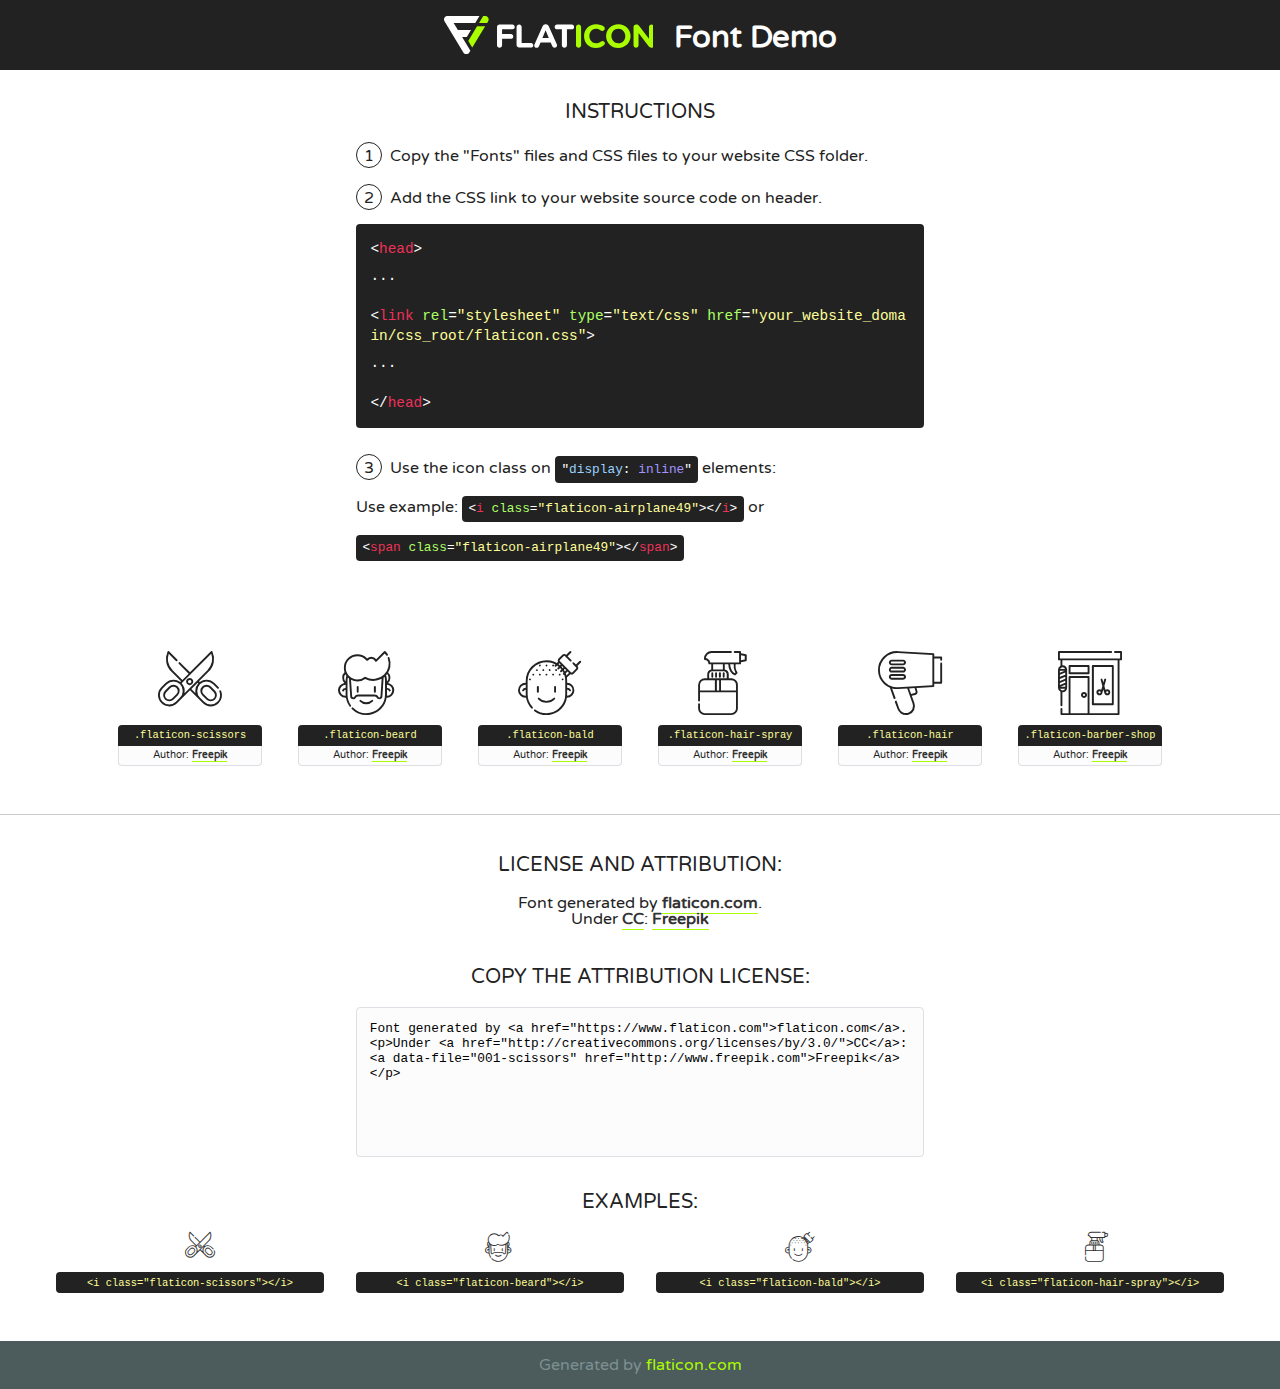
<file: fonts/flaticon/font/flaticon.html>
<!DOCTYPE html>
<!--
  Flaticon icon font: Flaticon
  Creation date: 23/07/2019 22:03
-->
<html>
<!DOCTYPE html>
<html>

<head>
    <title>Flaticon WebFont</title>
    <link href="http://fonts.googleapis.com/css?family=Varela+Round" rel="stylesheet" type="text/css" />
    <link rel="stylesheet" type="text/css" href="flaticon.css">
    <meta charset="UTF-8">
    <style>
    html, body, div, span, applet, object, iframe,
    h1, h2, h3, h4, h5, h6, p, blockquote, pre,
    a, abbr, acronym, address, big, cite, code,
    del, dfn, em, img, ins, kbd, q, s, samp,
    small, strike, strong, sub, sup, tt, var,
    b, u, i, center,
    dl, dt, dd, ol, ul, li,
    fieldset, form, label, legend,
    table, caption, tbody, tfoot, thead, tr, th, td,
    article, aside, canvas, details, embed, 
    figure, figcaption, footer, header, hgroup, 
    menu, nav, output, ruby, section, summary,
    time, mark, audio, video {
        margin: 0;
        padding: 0;
        border: 0;
        font-size: 100%;
        font: inherit;
        vertical-align: baseline;
    }
    /* HTML5 display-role reset for older browsers */
    article, aside, details, figcaption, figure, 
    footer, header, hgroup, menu, nav, section {
        display: block;
    }
    body {
        line-height: 1;
    }
    ol, ul {
        list-style: none;
    }
    blockquote, q {
        quotes: none;
    }
    blockquote:before, blockquote:after,
    q:before, q:after {
        content: '';
        content: none;
    }
    table {
        border-collapse: collapse;
        border-spacing: 0;
    }
    body {
        font-family: 'Varela Round', Helvetica, Arial, sans-serif;
        font-size: 16px;
        color: #222;
    }
    a {
        color: #333;
        border-bottom: 1px solid #a9fd00;
        font-weight: bold;
        text-decoration: none;
    }
    * {
        -moz-box-sizing: border-box;
        -webkit-box-sizing: border-box;
        box-sizing: border-box;
        margin: 0;
        padding: 0;
    }
    [class^="flaticon-"]:before, [class*=" flaticon-"]:before, [class^="flaticon-"]:after, [class*=" flaticon-"]:after {
        font-family: Flaticon;
        font-size: 30px;
        font-style: normal;
        margin-left: 20px;
        color: #333;
    }
    .wrapper {
        max-width: 600px;
        margin: auto;
        padding: 0 1em;
    }
    .title {
        font-size: 1.25em;
        text-align: center;
        margin-bottom: 1em;
        text-transform: uppercase;
    }
    header {
        text-align: center;
        background-color: #222;
        color: #fff;
        padding: 1em;
    }
    header .logo {
        width: 210px;
        height: 38px;
        display: inline-block;
        vertical-align: middle;
        margin-right: 1em;
        border: none;
    }
    header strong {
        font-size: 1.95em;
        font-weight: bold;
        vertical-align: middle;
        margin-top: 5px;
        display: inline-block;
    }
    .demo {
        margin: 2em auto;
        line-height: 1.25em;
    }
    .demo ul li {
        margin-bottom: 1em;
    }
    .demo ul li .num {
        color: #222;
        border-radius: 20px;
        display: inline-block;
        width: 26px;
        padding: 3px;
        height: 26px;
        text-align: center;
        margin-right: 0.5em;
        border: 1px solid #222;
    }
    .demo ul li code {
        background-color: #222;
        border-radius: 4px;
        padding: 0.25em 0.5em;
        display: inline-block;
        color: #fff;
        font-family: Consolas,Monaco,Lucida Console,Liberation Mono,DejaVu Sans Mono,Bitstream Vera Sans Mono,Courier New, monospace;
        font-weight: lighter;
        margin-top: 1em;
        font-size: 0.8em;
        word-break: break-all;
    }
    .demo ul li code.big {
        padding: 1em;
        font-size: 0.9em;
    }
    .demo ul li code .red {
        color: #EF3159;
    }
    .demo ul li code .green {
        color: #ACFF65;
    }
    .demo ul li code .yellow {
        color: #FFFF99;
    }
    .demo ul li code .blue {
        color: #99D3FF;
    }
    .demo ul li code .purple {
        color: #A295FF;
    }
    .demo ul li code .dots {
        margin-top: 0.5em;
        display: block;
    }
    #glyphs {
        border-bottom: 1px solid #ccc;
        padding: 2em 0;
        text-align: center;
    }
    .glyph {
        display: inline-block;
        width: 9em;
        margin: 1em;
        text-align: center;
        vertical-align: top;
        background: #FFF;
    }
    .glyph .glyph-icon {
        padding: 10px;
        display: block;
        font-family:"Flaticon";
        font-size: 64px;
        line-height: 1;
    }
    .glyph .glyph-icon:before {
        font-size: 64px;
        color: #222;
        margin-left: 0;
    }
    .class-name {
        font-size: 0.65em;
        background-color: #222;
        color: #fff;
        border-radius: 4px 4px 0 0;
        padding: 0.5em;
        color: #FFFF99;
        font-family: Consolas,Monaco,Lucida Console,Liberation Mono,DejaVu Sans Mono,Bitstream Vera Sans Mono,Courier New, monospace;
    }
    .author-name {
        font-size: 0.6em;
        background-color: #fcfcfd;
        border: 1px solid #DEDEE4;
        border-top: 0;
        border-radius: 0 0 4px 4px;
        padding: 0.5em;
    }
    .class-name:last-child {
        font-size: 10px;
        color:#888;
    }
    .class-name:last-child a {
        font-size: 10px;
        color:#555;
    }
    .class-name:last-child a:hover {
        color:#a9fd00;
    }
    .glyph > input {
        display: block;
        width: 100px;
        margin: 5px auto;
        text-align: center;
        font-size: 12px;
        cursor: text;
    }
    .glyph > input.icon-input {
        font-family:"Flaticon";
        font-size: 16px;
        margin-bottom: 10px;
    }
    .attribution .title {
        margin-top: 2em;
    }
    .attribution textarea {
        background-color: #fcfcfd;
        padding: 1em;
        border: none;
        box-shadow: none;
        border: 1px solid #DEDEE4;
        border-radius: 4px;
        resize: none;
        width: 100%;
        height: 150px;
        font-size: 0.8em;
        font-family: Consolas,Monaco,Lucida Console,Liberation Mono,DejaVu Sans Mono,Bitstream Vera Sans Mono,Courier New, monospace;
        -webkit-appearance: none;
    }
    .iconsuse {
        margin: 2em auto;
        text-align: center;
        max-width: 1200px;
    }
    .iconsuse:after {
        content: '';
        display: table;
        clear: both;
    }
    .iconsuse .image {
        float: left;
        width: 25%;
        padding: 0 1em;
    }
    .iconsuse .image p {
        margin-bottom: 1em;
    }
    .iconsuse .image span {
        display: block;
        font-size: 0.65em;
        background-color: #222;
        color: #fff;
        border-radius: 4px;
        padding: 0.5em;
        color: #FFFF99;
        margin-top: 1em;
        font-family: Consolas,Monaco,Lucida Console,Liberation Mono,DejaVu Sans Mono,Bitstream Vera Sans Mono,Courier New, monospace;
    }
    #footer {
        text-align: center;
        background-color: #4C5B5C;
        color: #7c9192;
        padding: 1em;
    }
    #footer a {
        border: none;
        color: #a9fd00;
        font-weight: normal;
    }
    @media (max-width: 960px) {
        .iconsuse .image {
            width: 50%;
        }
    }
    @media (max-width: 560px) {
        .iconsuse .image {
            width: 100%;
        }
    }
    </style>
</head>

<body class="characters-off">

    <header>
        <a href="https://www.flaticon.com" target="_blank" class="logo">
            <svg version="1.1" xmlns="http://www.w3.org/2000/svg" xmlns:xlink="http://www.w3.org/1999/xlink" xmlns:a="http://ns.adobe.com/AdobeSVGViewerExtensions/3.0/" viewBox="0 0 560.875 102.036" enable-background="new 0 0 560.875 102.036" xml:space="preserve">
                <defs>
                </defs>
                <g>
                    <g class="letters">
                        <path fill="#ffffff" d="M141.596,29.675c0-3.777,2.985-6.767,6.764-6.767h34.438c3.426,0,6.15,2.728,6.15,6.15
                        c0,3.43-2.724,6.149-6.15,6.149h-27.674v13.091h23.719c3.429,0,6.151,2.724,6.151,6.15c0,3.43-2.723,6.149-6.151,6.149h-23.719
                        v17.574c0,3.773-2.986,6.761-6.764,6.761c-3.779,0-6.764-2.989-6.764-6.761V29.675z"></path>
                        <path fill="#ffffff" d="M193.844,29.149c0-3.781,2.985-6.767,6.764-6.767c3.776,0,6.763,2.985,6.763,6.767v42.957h25.039
                        c3.426,0,6.149,2.726,6.149,6.153c0,3.425-2.723,6.15-6.149,6.15h-31.802c-3.779,0-6.764-2.986-6.764-6.768V29.149z"></path>
                        <path fill="#ffffff" d="M241.891,75.71l21.438-48.407c1.492-3.341,4.215-5.357,7.906-5.357h0.792
                        c3.686,0,6.323,2.017,7.815,5.357l21.439,48.407c0.436,0.967,0.701,1.845,0.701,2.723c0,3.602-2.809,6.501-6.414,6.501
                        c-3.161,0-5.269-1.845-6.499-4.655l-4.132-9.661h-27.059l-4.301,10.102c-1.144,2.631-3.426,4.214-6.237,4.214
                        c-3.517,0-6.24-2.81-6.24-6.325C241.1,77.64,241.451,76.677,241.891,75.71z M279.932,58.666l-8.521-20.297l-8.526,20.297H279.932
                        z"></path>
                        <path fill="#ffffff" d="M314.864,35.387H301.86c-3.429,0-6.239-2.813-6.239-6.238c0-3.429,2.811-6.24,6.239-6.24h39.533
                        c3.426,0,6.237,2.811,6.237,6.24c0,3.425-2.811,6.238-6.237,6.238h-13.001v42.785c0,3.773-2.99,6.761-6.764,6.761
                        c-3.779,0-6.764-2.989-6.764-6.761V35.387z"></path>
                        <path fill="#A9FD00" d="M352.615,29.149c0-3.781,2.985-6.767,6.767-6.767c3.774,0,6.761,2.985,6.761,6.767v49.024
                        c0,3.773-2.987,6.761-6.761,6.761c-3.781,0-6.767-2.989-6.767-6.761V29.149z"></path>
                        <path fill="#A9FD00" d="M374.132,53.836v-0.179c0-17.481,13.178-31.801,32.065-31.801c9.22,0,15.459,2.458,20.557,6.238
                        c1.402,1.054,2.637,2.985,2.637,5.357c0,3.692-2.985,6.59-6.681,6.59c-1.845,0-3.071-0.702-4.044-1.319
                        c-3.776-2.813-7.729-4.393-12.562-4.393c-10.364,0-17.831,8.611-17.831,19.154v0.173c0,10.542,7.291,19.329,17.831,19.329
                        c5.715,0,9.492-1.756,13.359-4.834c1.049-0.874,2.458-1.491,4.039-1.491c3.429,0,6.325,2.813,6.325,6.236
                        c0,2.106-1.056,3.78-2.282,4.834c-5.539,4.834-12.036,7.733-21.878,7.733C387.572,85.464,374.132,71.493,374.132,53.836z"></path>
                        <path fill="#A9FD00" d="M433.009,53.836v-0.179c0-17.481,13.79-31.801,32.766-31.801c18.981,0,32.592,14.143,32.592,31.628v0.173
                        c0,17.483-13.785,31.807-32.769,31.807C446.625,85.464,433.009,71.32,433.009,53.836z M484.224,53.836v-0.179
                        c0-10.539-7.725-19.326-18.626-19.326c-10.893,0-18.449,8.611-18.449,19.154v0.173c0,10.542,7.73,19.329,18.626,19.329
                        C476.676,72.986,484.224,64.378,484.224,53.836z"></path>
                        <path fill="#A9FD00" d="M506.233,29.321c0-3.774,2.99-6.763,6.767-6.763h1.401c3.252,0,5.183,1.583,7.029,3.953l26.093,34.265
                        V29.059c0-3.692,2.99-6.677,6.681-6.677c3.683,0,6.671,2.985,6.671,6.677v48.934c0,3.78-2.987,6.765-6.764,6.765h-0.436
                        c-3.257,0-5.188-1.581-7.034-3.953l-27.056-35.492v32.944c0,3.687-2.985,6.676-6.678,6.676c-3.683,0-6.673-2.989-6.673-6.676
                        V29.321z"></path>
                    </g>
                    <g class="insignia">
                        <path fill="#ffffff" d="M48.372,56.137h12.517l11.156-18.537H37.186L25.688,18.539h57.825L94.668,0H9.271
                        C5.925,0,2.842,1.801,1.198,4.716c-1.644,2.907-1.593,6.482,0.134,9.343l50.38,83.501c1.678,2.781,4.689,4.476,7.938,4.476
                        c3.246,0,6.257-1.695,7.935-4.476l2.898-4.804L48.372,56.137z"></path>
                        <g class="i">
                            <path fill="#A9FD00" d="M93.575,18.539h0.031v0.004l21.652,0.004l2.705-4.488c1.727-2.861,1.778-6.436,0.133-9.343
                            C116.454,1.801,113.371,0,110.026,0h-5.294L93.575,18.539z"></path>
                            <polygon fill="#A9FD00" points="88.291,27.356 64.725,66.486 75.519,84.404 109.942,27.356"></polygon>
                        </g>
                    </g>
                </g>
            </svg>
        </a>
        <strong>Font Demo</strong>
    </header>


    <section class="demo wrapper">

        <p class="title">Instructions</p>

        <ul>
            <li>
                <span class="num">1</span>Copy the "Fonts" files and CSS files to your website CSS folder.
            </li>
            <li>
                <span class="num">2</span>Add the CSS link to your website source code on header.
                <code class="big">
                    &lt;<span class="red">head</span>&gt;
                    <br/><span class="dots">...</span>
                    <br/>&lt;<span class="red">link</span> <span class="green">rel</span>=<span class="yellow">"stylesheet"</span> <span class="green">type</span>=<span class="yellow">"text/css"</span> <span class="green">href</span>=<span class="yellow">"your_website_domain/css_root/flaticon.css"</span>&gt;
                    <br/><span class="dots">...</span>
                    <br/>&lt;/<span class="red">head</span>&gt;
                </code>
            </li>

            <li>
                <p>
                    <span class="num">3</span>Use the icon class on <code>"<span class="blue">display</span>:<span class="purple"> inline</span>"</code> elements:
                    <br />
                    Use example: <code>&lt;<span class="red">i</span> <span class="green">class</span>=<span class="yellow">&quot;flaticon-airplane49&quot;</span>&gt;&lt;/<span class="red">i</span>&gt;</code> or <code>&lt;<span class="red">span</span> <span class="green">class</span>=<span class="yellow">&quot;flaticon-airplane49&quot;</span>&gt;&lt;/<span class="red">span</span>&gt;</code>
            </li>
        </ul>

    </section>




   <section id="glyphs">          
    
      
        <div class="glyph"><div class="glyph-icon flaticon-scissors"></div>
            <div class="class-name">.flaticon-scissors</div>
            <div class="author-name">Author: <a data-file="001-scissors" href="http://www.freepik.com">Freepik</a> </div> 
        </div>        
        
        <div class="glyph"><div class="glyph-icon flaticon-beard"></div>
            <div class="class-name">.flaticon-beard</div>
            <div class="author-name">Author: <a data-file="002-beard" href="http://www.freepik.com">Freepik</a> </div> 
        </div>        
        
        <div class="glyph"><div class="glyph-icon flaticon-bald"></div>
            <div class="class-name">.flaticon-bald</div>
            <div class="author-name">Author: <a data-file="003-bald" href="http://www.freepik.com">Freepik</a> </div> 
        </div>        
        
        <div class="glyph"><div class="glyph-icon flaticon-hair-spray"></div>
            <div class="class-name">.flaticon-hair-spray</div>
            <div class="author-name">Author: <a data-file="004-hair-spray" href="http://www.freepik.com">Freepik</a> </div> 
        </div>        
        
        <div class="glyph"><div class="glyph-icon flaticon-hair"></div>
            <div class="class-name">.flaticon-hair</div>
            <div class="author-name">Author: <a data-file="005-hair" href="http://www.freepik.com">Freepik</a> </div> 
        </div>        
        
        <div class="glyph"><div class="glyph-icon flaticon-barber-shop"></div>
            <div class="class-name">.flaticon-barber-shop</div>
            <div class="author-name">Author: <a data-file="006-barber-shop" href="http://www.freepik.com">Freepik</a> </div> 
        </div>        
        

    </section>



    <section class="attribution wrapper"   style="text-align:center;">

      <div class="title">License and attribution:</div><div class="attrDiv">Font generated by <a href="https://www.flaticon.com">flaticon.com</a>. <div><p>Under <a href="http://creativecommons.org/licenses/by/3.0/">CC</a>: <a data-file="001-scissors" href="http://www.freepik.com">Freepik</a></p>  </div>
      </div>
      <div class="title">Copy the Attribution License:</div>

    <textarea onclick="this.focus();this.select();">Font generated by &lt;a href=&quot;https://www.flaticon.com&quot;&gt;flaticon.com&lt;/a&gt;. <p>Under <a href="http://creativecommons.org/licenses/by/3.0/">CC</a>: <a data-file="001-scissors" href="http://www.freepik.com">Freepik</a></p>  
     </textarea>

    </section>

    <section class="iconsuse">

          <div class="title">Examples:</div>            
             
            <div class="image">
                <p>
                    <i class="glyph-icon flaticon-scissors"></i> 
                    <span>&lt;i class=&quot;flaticon-scissors&quot;&gt;&lt;/i&gt;</span>
                </p>
            </div>
            
            <div class="image">
                <p>
                    <i class="glyph-icon flaticon-beard"></i> 
                    <span>&lt;i class=&quot;flaticon-beard&quot;&gt;&lt;/i&gt;</span>
                </p>
            </div>
            
            <div class="image">
                <p>
                    <i class="glyph-icon flaticon-bald"></i> 
                    <span>&lt;i class=&quot;flaticon-bald&quot;&gt;&lt;/i&gt;</span>
                </p>
            </div>
            
            <div class="image">
                <p>
                    <i class="glyph-icon flaticon-hair-spray"></i> 
                    <span>&lt;i class=&quot;flaticon-hair-spray&quot;&gt;&lt;/i&gt;</span>
                </p>
            </div>
                       
        </div>
                            
    </section>

<div id="footer">
    <div>Generated by <a href="https://www.flaticon.com">flaticon.com</a>
    </div>
</div>



</body>
</html>
</file>
<file: fonts/icomoon/style.css>
@font-face {
  font-family: 'icomoon';
  src:  url('fonts/icomoon.eot?10si43');
  src:  url('fonts/icomoon.eot?10si43#iefix') format('embedded-opentype'),
    url('fonts/icomoon.ttf?10si43') format('truetype'),
    url('fonts/icomoon.woff?10si43') format('woff'),
    url('fonts/icomoon.svg?10si43#icomoon') format('svg');
  font-weight: normal;
  font-style: normal;
}

[class^="icon-"], [class*=" icon-"] {
  /* use !important to prevent issues with browser extensions that change fonts */
  font-family: 'icomoon' !important;
  speak: none;
  font-style: normal;
  font-weight: normal;
  font-variant: normal;
  text-transform: none;
  line-height: 1;

  /* Better Font Rendering =========== */
  -webkit-font-smoothing: antialiased;
  -moz-osx-font-smoothing: grayscale;
}

.icon-asterisk:before {
  content: "\f069";
}
.icon-plus:before {
  content: "\f067";
}
.icon-question:before {
  content: "\f128";
}
.icon-minus:before {
  content: "\f068";
}
.icon-glass:before {
  content: "\f000";
}
.icon-music:before {
  content: "\f001";
}
.icon-search:before {
  content: "\f002";
}
.icon-envelope-o:before {
  content: "\f003";
}
.icon-heart:before {
  content: "\f004";
}
.icon-star:before {
  content: "\f005";
}
.icon-star-o:before {
  content: "\f006";
}
.icon-user:before {
  content: "\f007";
}
.icon-film:before {
  content: "\f008";
}
.icon-th-large:before {
  content: "\f009";
}
.icon-th:before {
  content: "\f00a";
}
.icon-th-list:before {
  content: "\f00b";
}
.icon-check:before {
  content: "\f00c";
}
.icon-close:before {
  content: "\f00d";
}
.icon-remove:before {
  content: "\f00d";
}
.icon-times:before {
  content: "\f00d";
}
.icon-search-plus:before {
  content: "\f00e";
}
.icon-search-minus:before {
  content: "\f010";
}
.icon-power-off:before {
  content: "\f011";
}
.icon-signal:before {
  content: "\f012";
}
.icon-cog:before {
  content: "\f013";
}
.icon-gear:before {
  content: "\f013";
}
.icon-trash-o:before {
  content: "\f014";
}
.icon-home:before {
  content: "\f015";
}
.icon-file-o:before {
  content: "\f016";
}
.icon-clock-o:before {
  content: "\f017";
}
.icon-road:before {
  content: "\f018";
}
.icon-download:before {
  content: "\f019";
}
.icon-arrow-circle-o-down:before {
  content: "\f01a";
}
.icon-arrow-circle-o-up:before {
  content: "\f01b";
}
.icon-inbox:before {
  content: "\f01c";
}
.icon-play-circle-o:before {
  content: "\f01d";
}
.icon-repeat:before {
  content: "\f01e";
}
.icon-rotate-right:before {
  content: "\f01e";
}
.icon-refresh:before {
  content: "\f021";
}
.icon-list-alt:before {
  content: "\f022";
}
.icon-lock:before {
  content: "\f023";
}
.icon-flag:before {
  content: "\f024";
}
.icon-headphones:before {
  content: "\f025";
}
.icon-volume-off:before {
  content: "\f026";
}
.icon-volume-down:before {
  content: "\f027";
}
.icon-volume-up:before {
  content: "\f028";
}
.icon-qrcode:before {
  content: "\f029";
}
.icon-barcode:before {
  content: "\f02a";
}
.icon-tag:before {
  content: "\f02b";
}
.icon-tags:before {
  content: "\f02c";
}
.icon-book:before {
  content: "\f02d";
}
.icon-bookmark:before {
  content: "\f02e";
}
.icon-print:before {
  content: "\f02f";
}
.icon-camera:before {
  content: "\f030";
}
.icon-font:before {
  content: "\f031";
}
.icon-bold:before {
  content: "\f032";
}
.icon-italic:before {
  content: "\f033";
}
.icon-text-height:before {
  content: "\f034";
}
.icon-text-width:before {
  content: "\f035";
}
.icon-align-left:before {
  content: "\f036";
}
.icon-align-center:before {
  content: "\f037";
}
.icon-align-right:before {
  content: "\f038";
}
.icon-align-justify:before {
  content: "\f039";
}
.icon-list:before {
  content: "\f03a";
}
.icon-dedent:before {
  content: "\f03b";
}
.icon-outdent:before {
  content: "\f03b";
}
.icon-indent:before {
  content: "\f03c";
}
.icon-video-camera:before {
  content: "\f03d";
}
.icon-image:before {
  content: "\f03e";
}
.icon-photo:before {
  content: "\f03e";
}
.icon-picture-o:before {
  content: "\f03e";
}
.icon-pencil:before {
  content: "\f040";
}
.icon-map-marker:before {
  content: "\f041";
}
.icon-adjust:before {
  content: "\f042";
}
.icon-tint:before {
  content: "\f043";
}
.icon-edit:before {
  content: "\f044";
}
.icon-pencil-square-o:before {
  content: "\f044";
}
.icon-share-square-o:before {
  content: "\f045";
}
.icon-check-square-o:before {
  content: "\f046";
}
.icon-arrows:before {
  content: "\f047";
}
.icon-step-backward:before {
  content: "\f048";
}
.icon-fast-backward:before {
  content: "\f049";
}
.icon-backward:before {
  content: "\f04a";
}
.icon-play:before {
  content: "\f04b";
}
.icon-pause:before {
  content: "\f04c";
}
.icon-stop:before {
  content: "\f04d";
}
.icon-forward:before {
  content: "\f04e";
}
.icon-fast-forward:before {
  content: "\f050";
}
.icon-step-forward:before {
  content: "\f051";
}
.icon-eject:before {
  content: "\f052";
}
.icon-chevron-left:before {
  content: "\f053";
}
.icon-chevron-right:before {
  content: "\f054";
}
.icon-plus-circle:before {
  content: "\f055";
}
.icon-minus-circle:before {
  content: "\f056";
}
.icon-times-circle:before {
  content: "\f057";
}
.icon-check-circle:before {
  content: "\f058";
}
.icon-question-circle:before {
  content: "\f059";
}
.icon-info-circle:before {
  content: "\f05a";
}
.icon-crosshairs:before {
  content: "\f05b";
}
.icon-times-circle-o:before {
  content: "\f05c";
}
.icon-check-circle-o:before {
  content: "\f05d";
}
.icon-ban:before {
  content: "\f05e";
}
.icon-arrow-left:before {
  content: "\f060";
}
.icon-arrow-right:before {
  content: "\f061";
}
.icon-arrow-up:before {
  content: "\f062";
}
.icon-arrow-down:before {
  content: "\f063";
}
.icon-mail-forward:before {
  content: "\f064";
}
.icon-share:before {
  content: "\f064";
}
.icon-expand:before {
  content: "\f065";
}
.icon-compress:before {
  content: "\f066";
}
.icon-exclamation-circle:before {
  content: "\f06a";
}
.icon-gift:before {
  content: "\f06b";
}
.icon-leaf:before {
  content: "\f06c";
}
.icon-fire:before {
  content: "\f06d";
}
.icon-eye:before {
  content: "\f06e";
}
.icon-eye-slash:before {
  content: "\f070";
}
.icon-exclamation-triangle:before {
  content: "\f071";
}
.icon-warning:before {
  content: "\f071";
}
.icon-plane:before {
  content: "\f072";
}
.icon-calendar:before {
  content: "\f073";
}
.icon-random:before {
  content: "\f074";
}
.icon-comment:before {
  content: "\f075";
}
.icon-magnet:before {
  content: "\f076";
}
.icon-chevron-up:before {
  content: "\f077";
}
.icon-chevron-down:before {
  content: "\f078";
}
.icon-retweet:before {
  content: "\f079";
}
.icon-shopping-cart:before {
  content: "\f07a";
}
.icon-folder:before {
  content: "\f07b";
}
.icon-folder-open:before {
  content: "\f07c";
}
.icon-arrows-v:before {
  content: "\f07d";
}
.icon-arrows-h:before {
  content: "\f07e";
}
.icon-bar-chart:before {
  content: "\f080";
}
.icon-bar-chart-o:before {
  content: "\f080";
}
.icon-twitter-square:before {
  content: "\f081";
}
.icon-facebook-square:before {
  content: "\f082";
}
.icon-camera-retro:before {
  content: "\f083";
}
.icon-key:before {
  content: "\f084";
}
.icon-cogs:before {
  content: "\f085";
}
.icon-gears:before {
  content: "\f085";
}
.icon-comments:before {
  content: "\f086";
}
.icon-thumbs-o-up:before {
  content: "\f087";
}
.icon-thumbs-o-down:before {
  content: "\f088";
}
.icon-star-half:before {
  content: "\f089";
}
.icon-heart-o:before {
  content: "\f08a";
}
.icon-sign-out:before {
  content: "\f08b";
}
.icon-linkedin-square:before {
  content: "\f08c";
}
.icon-thumb-tack:before {
  content: "\f08d";
}
.icon-external-link:before {
  content: "\f08e";
}
.icon-sign-in:before {
  content: "\f090";
}
.icon-trophy:before {
  content: "\f091";
}
.icon-github-square:before {
  content: "\f092";
}
.icon-upload:before {
  content: "\f093";
}
.icon-lemon-o:before {
  content: "\f094";
}
.icon-phone:before {
  content: "\f095";
}
.icon-square-o:before {
  content: "\f096";
}
.icon-bookmark-o:before {
  content: "\f097";
}
.icon-phone-square:before {
  content: "\f098";
}
.icon-twitter:before {
  content: "\f099";
}
.icon-facebook:before {
  content: "\f09a";
}
.icon-facebook-f:before {
  content: "\f09a";
}
.icon-github:before {
  content: "\f09b";
}
.icon-unlock:before {
  content: "\f09c";
}
.icon-credit-card:before {
  content: "\f09d";
}
.icon-feed:before {
  content: "\f09e";
}
.icon-rss:before {
  content: "\f09e";
}
.icon-hdd-o:before {
  content: "\f0a0";
}
.icon-bullhorn:before {
  content: "\f0a1";
}
.icon-bell-o:before {
  content: "\f0a2";
}
.icon-certificate:before {
  content: "\f0a3";
}
.icon-hand-o-right:before {
  content: "\f0a4";
}
.icon-hand-o-left:before {
  content: "\f0a5";
}
.icon-hand-o-up:before {
  content: "\f0a6";
}
.icon-hand-o-down:before {
  content: "\f0a7";
}
.icon-arrow-circle-left:before {
  content: "\f0a8";
}
.icon-arrow-circle-right:before {
  content: "\f0a9";
}
.icon-arrow-circle-up:before {
  content: "\f0aa";
}
.icon-arrow-circle-down:before {
  content: "\f0ab";
}
.icon-globe:before {
  content: "\f0ac";
}
.icon-wrench:before {
  content: "\f0ad";
}
.icon-tasks:before {
  content: "\f0ae";
}
.icon-filter:before {
  content: "\f0b0";
}
.icon-briefcase:before {
  content: "\f0b1";
}
.icon-arrows-alt:before {
  content: "\f0b2";
}
.icon-group:before {
  content: "\f0c0";
}
.icon-users:before {
  content: "\f0c0";
}
.icon-chain:before {
  content: "\f0c1";
}
.icon-link:before {
  content: "\f0c1";
}
.icon-cloud:before {
  content: "\f0c2";
}
.icon-flask:before {
  content: "\f0c3";
}
.icon-cut:before {
  content: "\f0c4";
}
.icon-scissors:before {
  content: "\f0c4";
}
.icon-copy:before {
  content: "\f0c5";
}
.icon-files-o:before {
  content: "\f0c5";
}
.icon-paperclip:before {
  content: "\f0c6";
}
.icon-floppy-o:before {
  content: "\f0c7";
}
.icon-save:before {
  content: "\f0c7";
}
.icon-square:before {
  content: "\f0c8";
}
.icon-bars:before {
  content: "\f0c9";
}
.icon-navicon:before {
  content: "\f0c9";
}
.icon-reorder:before {
  content: "\f0c9";
}
.icon-list-ul:before {
  content: "\f0ca";
}
.icon-list-ol:before {
  content: "\f0cb";
}
.icon-strikethrough:before {
  content: "\f0cc";
}
.icon-underline:before {
  content: "\f0cd";
}
.icon-table:before {
  content: "\f0ce";
}
.icon-magic:before {
  content: "\f0d0";
}
.icon-truck:before {
  content: "\f0d1";
}
.icon-pinterest:before {
  content: "\f0d2";
}
.icon-pinterest-square:before {
  content: "\f0d3";
}
.icon-google-plus-square:before {
  content: "\f0d4";
}
.icon-google-plus:before {
  content: "\f0d5";
}
.icon-money:before {
  content: "\f0d6";
}
.icon-caret-down:before {
  content: "\f0d7";
}
.icon-caret-up:before {
  content: "\f0d8";
}
.icon-caret-left:before {
  content: "\f0d9";
}
.icon-caret-right:before {
  content: "\f0da";
}
.icon-columns:before {
  content: "\f0db";
}
.icon-sort:before {
  content: "\f0dc";
}
.icon-unsorted:before {
  content: "\f0dc";
}
.icon-sort-desc:before {
  content: "\f0dd";
}
.icon-sort-down:before {
  content: "\f0dd";
}
.icon-sort-asc:before {
  content: "\f0de";
}
.icon-sort-up:before {
  content: "\f0de";
}
.icon-envelope:before {
  content: "\f0e0";
}
.icon-linkedin:before {
  content: "\f0e1";
}
.icon-rotate-left:before {
  content: "\f0e2";
}
.icon-undo:before {
  content: "\f0e2";
}
.icon-gavel:before {
  content: "\f0e3";
}
.icon-legal:before {
  content: "\f0e3";
}
.icon-dashboard:before {
  content: "\f0e4";
}
.icon-tachometer:before {
  content: "\f0e4";
}
.icon-comment-o:before {
  content: "\f0e5";
}
.icon-comments-o:before {
  content: "\f0e6";
}
.icon-bolt:before {
  content: "\f0e7";
}
.icon-flash:before {
  content: "\f0e7";
}
.icon-sitemap:before {
  content: "\f0e8";
}
.icon-umbrella:before {
  content: "\f0e9";
}
.icon-clipboard:before {
  content: "\f0ea";
}
.icon-paste:before {
  content: "\f0ea";
}
.icon-lightbulb-o:before {
  content: "\f0eb";
}
.icon-exchange:before {
  content: "\f0ec";
}
.icon-cloud-download:before {
  content: "\f0ed";
}
.icon-cloud-upload:before {
  content: "\f0ee";
}
.icon-user-md:before {
  content: "\f0f0";
}
.icon-stethoscope:before {
  content: "\f0f1";
}
.icon-suitcase:before {
  content: "\f0f2";
}
.icon-bell:before {
  content: "\f0f3";
}
.icon-coffee:before {
  content: "\f0f4";
}
.icon-cutlery:before {
  content: "\f0f5";
}
.icon-file-text-o:before {
  content: "\f0f6";
}
.icon-building-o:before {
  content: "\f0f7";
}
.icon-hospital-o:before {
  content: "\f0f8";
}
.icon-ambulance:before {
  content: "\f0f9";
}
.icon-medkit:before {
  content: "\f0fa";
}
.icon-fighter-jet:before {
  content: "\f0fb";
}
.icon-beer:before {
  content: "\f0fc";
}
.icon-h-square:before {
  content: "\f0fd";
}
.icon-plus-square:before {
  content: "\f0fe";
}
.icon-angle-double-left:before {
  content: "\f100";
}
.icon-angle-double-right:before {
  content: "\f101";
}
.icon-angle-double-up:before {
  content: "\f102";
}
.icon-angle-double-down:before {
  content: "\f103";
}
.icon-angle-left:before {
  content: "\f104";
}
.icon-angle-right:before {
  content: "\f105";
}
.icon-angle-up:before {
  content: "\f106";
}
.icon-angle-down:before {
  content: "\f107";
}
.icon-desktop:before {
  content: "\f108";
}
.icon-laptop:before {
  content: "\f109";
}
.icon-tablet:before {
  content: "\f10a";
}
.icon-mobile:before {
  content: "\f10b";
}
.icon-mobile-phone:before {
  content: "\f10b";
}
.icon-circle-o:before {
  content: "\f10c";
}
.icon-quote-left:before {
  content: "\f10d";
}
.icon-quote-right:before {
  content: "\f10e";
}
.icon-spinner:before {
  content: "\f110";
}
.icon-circle:before {
  content: "\f111";
}
.icon-mail-reply:before {
  content: "\f112";
}
.icon-reply:before {
  content: "\f112";
}
.icon-github-alt:before {
  content: "\f113";
}
.icon-folder-o:before {
  content: "\f114";
}
.icon-folder-open-o:before {
  content: "\f115";
}
.icon-smile-o:before {
  content: "\f118";
}
.icon-frown-o:before {
  content: "\f119";
}
.icon-meh-o:before {
  content: "\f11a";
}
.icon-gamepad:before {
  content: "\f11b";
}
.icon-keyboard-o:before {
  content: "\f11c";
}
.icon-flag-o:before {
  content: "\f11d";
}
.icon-flag-checkered:before {
  content: "\f11e";
}
.icon-terminal:before {
  content: "\f120";
}
.icon-code:before {
  content: "\f121";
}
.icon-mail-reply-all:before {
  content: "\f122";
}
.icon-reply-all:before {
  content: "\f122";
}
.icon-star-half-empty:before {
  content: "\f123";
}
.icon-star-half-full:before {
  content: "\f123";
}
.icon-star-half-o:before {
  content: "\f123";
}
.icon-location-arrow:before {
  content: "\f124";
}
.icon-crop:before {
  content: "\f125";
}
.icon-code-fork:before {
  content: "\f126";
}
.icon-chain-broken:before {
  content: "\f127";
}
.icon-unlink:before {
  content: "\f127";
}
.icon-info:before {
  content: "\f129";
}
.icon-exclamation:before {
  content: "\f12a";
}
.icon-superscript:before {
  content: "\f12b";
}
.icon-subscript:before {
  content: "\f12c";
}
.icon-eraser:before {
  content: "\f12d";
}
.icon-puzzle-piece:before {
  content: "\f12e";
}
.icon-microphone:before {
  content: "\f130";
}
.icon-microphone-slash:before {
  content: "\f131";
}
.icon-shield:before {
  content: "\f132";
}
.icon-calendar-o:before {
  content: "\f133";
}
.icon-fire-extinguisher:before {
  content: "\f134";
}
.icon-rocket:before {
  content: "\f135";
}
.icon-maxcdn:before {
  content: "\f136";
}
.icon-chevron-circle-left:before {
  content: "\f137";
}
.icon-chevron-circle-right:before {
  content: "\f138";
}
.icon-chevron-circle-up:before {
  content: "\f139";
}
.icon-chevron-circle-down:before {
  content: "\f13a";
}
.icon-html5:before {
  content: "\f13b";
}
.icon-css3:before {
  content: "\f13c";
}
.icon-anchor:before {
  content: "\f13d";
}
.icon-unlock-alt:before {
  content: "\f13e";
}
.icon-bullseye:before {
  content: "\f140";
}
.icon-ellipsis-h:before {
  content: "\f141";
}
.icon-ellipsis-v:before {
  content: "\f142";
}
.icon-rss-square:before {
  content: "\f143";
}
.icon-play-circle:before {
  content: "\f144";
}
.icon-ticket:before {
  content: "\f145";
}
.icon-minus-square:before {
  content: "\f146";
}
.icon-minus-square-o:before {
  content: "\f147";
}
.icon-level-up:before {
  content: "\f148";
}
.icon-level-down:before {
  content: "\f149";
}
.icon-check-square:before {
  content: "\f14a";
}
.icon-pencil-square:before {
  content: "\f14b";
}
.icon-external-link-square:before {
  content: "\f14c";
}
.icon-share-square:before {
  content: "\f14d";
}
.icon-compass:before {
  content: "\f14e";
}
.icon-caret-square-o-down:before {
  content: "\f150";
}
.icon-toggle-down:before {
  content: "\f150";
}
.icon-caret-square-o-up:before {
  content: "\f151";
}
.icon-toggle-up:before {
  content: "\f151";
}
.icon-caret-square-o-right:before {
  content: "\f152";
}
.icon-toggle-right:before {
  content: "\f152";
}
.icon-eur:before {
  content: "\f153";
}
.icon-euro:before {
  content: "\f153";
}
.icon-gbp:before {
  content: "\f154";
}
.icon-dollar:before {
  content: "\f155";
}
.icon-usd:before {
  content: "\f155";
}
.icon-inr:before {
  content: "\f156";
}
.icon-rupee:before {
  content: "\f156";
}
.icon-cny:before {
  content: "\f157";
}
.icon-jpy:before {
  content: "\f157";
}
.icon-rmb:before {
  content: "\f157";
}
.icon-yen:before {
  content: "\f157";
}
.icon-rouble:before {
  content: "\f158";
}
.icon-rub:before {
  content: "\f158";
}
.icon-ruble:before {
  content: "\f158";
}
.icon-krw:before {
  content: "\f159";
}
.icon-won:before {
  content: "\f159";
}
.icon-bitcoin:before {
  content: "\f15a";
}
.icon-btc:before {
  content: "\f15a";
}
.icon-file:before {
  content: "\f15b";
}
.icon-file-text:before {
  content: "\f15c";
}
.icon-sort-alpha-asc:before {
  content: "\f15d";
}
.icon-sort-alpha-desc:before {
  content: "\f15e";
}
.icon-sort-amount-asc:before {
  content: "\f160";
}
.icon-sort-amount-desc:before {
  content: "\f161";
}
.icon-sort-numeric-asc:before {
  content: "\f162";
}
.icon-sort-numeric-desc:before {
  content: "\f163";
}
.icon-thumbs-up:before {
  content: "\f164";
}
.icon-thumbs-down:before {
  content: "\f165";
}
.icon-youtube-square:before {
  content: "\f166";
}
.icon-youtube:before {
  content: "\f167";
}
.icon-xing:before {
  content: "\f168";
}
.icon-xing-square:before {
  content: "\f169";
}
.icon-youtube-play:before {
  content: "\f16a";
}
.icon-dropbox:before {
  content: "\f16b";
}
.icon-stack-overflow:before {
  content: "\f16c";
}
.icon-instagram:before {
  content: "\f16d";
}
.icon-flickr:before {
  content: "\f16e";
}
.icon-adn:before {
  content: "\f170";
}
.icon-bitbucket:before {
  content: "\f171";
}
.icon-bitbucket-square:before {
  content: "\f172";
}
.icon-tumblr:before {
  content: "\f173";
}
.icon-tumblr-square:before {
  content: "\f174";
}
.icon-long-arrow-down:before {
  content: "\f175";
}
.icon-long-arrow-up:before {
  content: "\f176";
}
.icon-long-arrow-left:before {
  content: "\f177";
}
.icon-long-arrow-right:before {
  content: "\f178";
}
.icon-apple:before {
  content: "\f179";
}
.icon-windows:before {
  content: "\f17a";
}
.icon-android:before {
  content: "\f17b";
}
.icon-linux:before {
  content: "\f17c";
}
.icon-dribbble:before {
  content: "\f17d";
}
.icon-skype:before {
  content: "\f17e";
}
.icon-foursquare:before {
  content: "\f180";
}
.icon-trello:before {
  content: "\f181";
}
.icon-female:before {
  content: "\f182";
}
.icon-male:before {
  content: "\f183";
}
.icon-gittip:before {
  content: "\f184";
}
.icon-gratipay:before {
  content: "\f184";
}
.icon-sun-o:before {
  content: "\f185";
}
.icon-moon-o:before {
  content: "\f186";
}
.icon-archive:before {
  content: "\f187";
}
.icon-bug:before {
  content: "\f188";
}
.icon-vk:before {
  content: "\f189";
}
.icon-weibo:before {
  content: "\f18a";
}
.icon-renren:before {
  content: "\f18b";
}
.icon-pagelines:before {
  content: "\f18c";
}
.icon-stack-exchange:before {
  content: "\f18d";
}
.icon-arrow-circle-o-right:before {
  content: "\f18e";
}
.icon-arrow-circle-o-left:before {
  content: "\f190";
}
.icon-caret-square-o-left:before {
  content: "\f191";
}
.icon-toggle-left:before {
  content: "\f191";
}
.icon-dot-circle-o:before {
  content: "\f192";
}
.icon-wheelchair:before {
  content: "\f193";
}
.icon-vimeo-square:before {
  content: "\f194";
}
.icon-try:before {
  content: "\f195";
}
.icon-turkish-lira:before {
  content: "\f195";
}
.icon-plus-square-o:before {
  content: "\f196";
}
.icon-space-shuttle:before {
  content: "\f197";
}
.icon-slack:before {
  content: "\f198";
}
.icon-envelope-square:before {
  content: "\f199";
}
.icon-wordpress:before {
  content: "\f19a";
}
.icon-openid:before {
  content: "\f19b";
}
.icon-bank:before {
  content: "\f19c";
}
.icon-institution:before {
  content: "\f19c";
}
.icon-university:before {
  content: "\f19c";
}
.icon-graduation-cap:before {
  content: "\f19d";
}
.icon-mortar-board:before {
  content: "\f19d";
}
.icon-yahoo:before {
  content: "\f19e";
}
.icon-google:before {
  content: "\f1a0";
}
.icon-reddit:before {
  content: "\f1a1";
}
.icon-reddit-square:before {
  content: "\f1a2";
}
.icon-stumbleupon-circle:before {
  content: "\f1a3";
}
.icon-stumbleupon:before {
  content: "\f1a4";
}
.icon-delicious:before {
  content: "\f1a5";
}
.icon-digg:before {
  content: "\f1a6";
}
.icon-pied-piper-pp:before {
  content: "\f1a7";
}
.icon-pied-piper-alt:before {
  content: "\f1a8";
}
.icon-drupal:before {
  content: "\f1a9";
}
.icon-joomla:before {
  content: "\f1aa";
}
.icon-language:before {
  content: "\f1ab";
}
.icon-fax:before {
  content: "\f1ac";
}
.icon-building:before {
  content: "\f1ad";
}
.icon-child:before {
  content: "\f1ae";
}
.icon-paw:before {
  content: "\f1b0";
}
.icon-spoon:before {
  content: "\f1b1";
}
.icon-cube:before {
  content: "\f1b2";
}
.icon-cubes:before {
  content: "\f1b3";
}
.icon-behance:before {
  content: "\f1b4";
}
.icon-behance-square:before {
  content: "\f1b5";
}
.icon-steam:before {
  content: "\f1b6";
}
.icon-steam-square:before {
  content: "\f1b7";
}
.icon-recycle:before {
  content: "\f1b8";
}
.icon-automobile:before {
  content: "\f1b9";
}
.icon-car:before {
  content: "\f1b9";
}
.icon-cab:before {
  content: "\f1ba";
}
.icon-taxi:before {
  content: "\f1ba";
}
.icon-tree:before {
  content: "\f1bb";
}
.icon-spotify:before {
  content: "\f1bc";
}
.icon-deviantart:before {
  content: "\f1bd";
}
.icon-soundcloud:before {
  content: "\f1be";
}
.icon-database:before {
  content: "\f1c0";
}
.icon-file-pdf-o:before {
  content: "\f1c1";
}
.icon-file-word-o:before {
  content: "\f1c2";
}
.icon-file-excel-o:before {
  content: "\f1c3";
}
.icon-file-powerpoint-o:before {
  content: "\f1c4";
}
.icon-file-image-o:before {
  content: "\f1c5";
}
.icon-file-photo-o:before {
  content: "\f1c5";
}
.icon-file-picture-o:before {
  content: "\f1c5";
}
.icon-file-archive-o:before {
  content: "\f1c6";
}
.icon-file-zip-o:before {
  content: "\f1c6";
}
.icon-file-audio-o:before {
  content: "\f1c7";
}
.icon-file-sound-o:before {
  content: "\f1c7";
}
.icon-file-movie-o:before {
  content: "\f1c8";
}
.icon-file-video-o:before {
  content: "\f1c8";
}
.icon-file-code-o:before {
  content: "\f1c9";
}
.icon-vine:before {
  content: "\f1ca";
}
.icon-codepen:before {
  content: "\f1cb";
}
.icon-jsfiddle:before {
  content: "\f1cc";
}
.icon-life-bouy:before {
  content: "\f1cd";
}
.icon-life-buoy:before {
  content: "\f1cd";
}
.icon-life-ring:before {
  content: "\f1cd";
}
.icon-life-saver:before {
  content: "\f1cd";
}
.icon-support:before {
  content: "\f1cd";
}
.icon-circle-o-notch:before {
  content: "\f1ce";
}
.icon-ra:before {
  content: "\f1d0";
}
.icon-rebel:before {
  content: "\f1d0";
}
.icon-resistance:before {
  content: "\f1d0";
}
.icon-empire:before {
  content: "\f1d1";
}
.icon-ge:before {
  content: "\f1d1";
}
.icon-git-square:before {
  content: "\f1d2";
}
.icon-git:before {
  content: "\f1d3";
}
.icon-hacker-news:before {
  content: "\f1d4";
}
.icon-y-combinator-square:before {
  content: "\f1d4";
}
.icon-yc-square:before {
  content: "\f1d4";
}
.icon-tencent-weibo:before {
  content: "\f1d5";
}
.icon-qq:before {
  content: "\f1d6";
}
.icon-wechat:before {
  content: "\f1d7";
}
.icon-weixin:before {
  content: "\f1d7";
}
.icon-paper-plane:before {
  content: "\f1d8";
}
.icon-send:before {
  content: "\f1d8";
}
.icon-paper-plane-o:before {
  content: "\f1d9";
}
.icon-send-o:before {
  content: "\f1d9";
}
.icon-history:before {
  content: "\f1da";
}
.icon-circle-thin:before {
  content: "\f1db";
}
.icon-header:before {
  content: "\f1dc";
}
.icon-paragraph:before {
  content: "\f1dd";
}
.icon-sliders:before {
  content: "\f1de";
}
.icon-share-alt:before {
  content: "\f1e0";
}
.icon-share-alt-square:before {
  content: "\f1e1";
}
.icon-bomb:before {
  content: "\f1e2";
}
.icon-futbol-o:before {
  content: "\f1e3";
}
.icon-soccer-ball-o:before {
  content: "\f1e3";
}
.icon-tty:before {
  content: "\f1e4";
}
.icon-binoculars:before {
  content: "\f1e5";
}
.icon-plug:before {
  content: "\f1e6";
}
.icon-slideshare:before {
  content: "\f1e7";
}
.icon-twitch:before {
  content: "\f1e8";
}
.icon-yelp:before {
  content: "\f1e9";
}
.icon-newspaper-o:before {
  content: "\f1ea";
}
.icon-wifi:before {
  content: "\f1eb";
}
.icon-calculator:before {
  content: "\f1ec";
}
.icon-paypal:before {
  content: "\f1ed";
}
.icon-google-wallet:before {
  content: "\f1ee";
}
.icon-cc-visa:before {
  content: "\f1f0";
}
.icon-cc-mastercard:before {
  content: "\f1f1";
}
.icon-cc-discover:before {
  content: "\f1f2";
}
.icon-cc-amex:before {
  content: "\f1f3";
}
.icon-cc-paypal:before {
  content: "\f1f4";
}
.icon-cc-stripe:before {
  content: "\f1f5";
}
.icon-bell-slash:before {
  content: "\f1f6";
}
.icon-bell-slash-o:before {
  content: "\f1f7";
}
.icon-trash:before {
  content: "\f1f8";
}
.icon-copyright:before {
  content: "\f1f9";
}
.icon-at:before {
  content: "\f1fa";
}
.icon-eyedropper:before {
  content: "\f1fb";
}
.icon-paint-brush:before {
  content: "\f1fc";
}
.icon-birthday-cake:before {
  content: "\f1fd";
}
.icon-area-chart:before {
  content: "\f1fe";
}
.icon-pie-chart:before {
  content: "\f200";
}
.icon-line-chart:before {
  content: "\f201";
}
.icon-lastfm:before {
  content: "\f202";
}
.icon-lastfm-square:before {
  content: "\f203";
}
.icon-toggle-off:before {
  content: "\f204";
}
.icon-toggle-on:before {
  content: "\f205";
}
.icon-bicycle:before {
  content: "\f206";
}
.icon-bus:before {
  content: "\f207";
}
.icon-ioxhost:before {
  content: "\f208";
}
.icon-angellist:before {
  content: "\f209";
}
.icon-cc:before {
  content: "\f20a";
}
.icon-ils:before {
  content: "\f20b";
}
.icon-shekel:before {
  content: "\f20b";
}
.icon-sheqel:before {
  content: "\f20b";
}
.icon-meanpath:before {
  content: "\f20c";
}
.icon-buysellads:before {
  content: "\f20d";
}
.icon-connectdevelop:before {
  content: "\f20e";
}
.icon-dashcube:before {
  content: "\f210";
}
.icon-forumbee:before {
  content: "\f211";
}
.icon-leanpub:before {
  content: "\f212";
}
.icon-sellsy:before {
  content: "\f213";
}
.icon-shirtsinbulk:before {
  content: "\f214";
}
.icon-simplybuilt:before {
  content: "\f215";
}
.icon-skyatlas:before {
  content: "\f216";
}
.icon-cart-plus:before {
  content: "\f217";
}
.icon-cart-arrow-down:before {
  content: "\f218";
}
.icon-diamond:before {
  content: "\f219";
}
.icon-ship:before {
  content: "\f21a";
}
.icon-user-secret:before {
  content: "\f21b";
}
.icon-motorcycle:before {
  content: "\f21c";
}
.icon-street-view:before {
  content: "\f21d";
}
.icon-heartbeat:before {
  content: "\f21e";
}
.icon-venus:before {
  content: "\f221";
}
.icon-mars:before {
  content: "\f222";
}
.icon-mercury:before {
  content: "\f223";
}
.icon-intersex:before {
  content: "\f224";
}
.icon-transgender:before {
  content: "\f224";
}
.icon-transgender-alt:before {
  content: "\f225";
}
.icon-venus-double:before {
  content: "\f226";
}
.icon-mars-double:before {
  content: "\f227";
}
.icon-venus-mars:before {
  content: "\f228";
}
.icon-mars-stroke:before {
  content: "\f229";
}
.icon-mars-stroke-v:before {
  content: "\f22a";
}
.icon-mars-stroke-h:before {
  content: "\f22b";
}
.icon-neuter:before {
  content: "\f22c";
}
.icon-genderless:before {
  content: "\f22d";
}
.icon-facebook-official:before {
  content: "\f230";
}
.icon-pinterest-p:before {
  content: "\f231";
}
.icon-whatsapp:before {
  content: "\f232";
}
.icon-server:before {
  content: "\f233";
}
.icon-user-plus:before {
  content: "\f234";
}
.icon-user-times:before {
  content: "\f235";
}
.icon-bed:before {
  content: "\f236";
}
.icon-hotel:before {
  content: "\f236";
}
.icon-viacoin:before {
  content: "\f237";
}
.icon-train:before {
  content: "\f238";
}
.icon-subway:before {
  content: "\f239";
}
.icon-medium:before {
  content: "\f23a";
}
.icon-y-combinator:before {
  content: "\f23b";
}
.icon-yc:before {
  content: "\f23b";
}
.icon-optin-monster:before {
  content: "\f23c";
}
.icon-opencart:before {
  content: "\f23d";
}
.icon-expeditedssl:before {
  content: "\f23e";
}
.icon-battery:before {
  content: "\f240";
}
.icon-battery-4:before {
  content: "\f240";
}
.icon-battery-full:before {
  content: "\f240";
}
.icon-battery-3:before {
  content: "\f241";
}
.icon-battery-three-quarters:before {
  content: "\f241";
}
.icon-battery-2:before {
  content: "\f242";
}
.icon-battery-half:before {
  content: "\f242";
}
.icon-battery-1:before {
  content: "\f243";
}
.icon-battery-quarter:before {
  content: "\f243";
}
.icon-battery-0:before {
  content: "\f244";
}
.icon-battery-empty:before {
  content: "\f244";
}
.icon-mouse-pointer:before {
  content: "\f245";
}
.icon-i-cursor:before {
  content: "\f246";
}
.icon-object-group:before {
  content: "\f247";
}
.icon-object-ungroup:before {
  content: "\f248";
}
.icon-sticky-note:before {
  content: "\f249";
}
.icon-sticky-note-o:before {
  content: "\f24a";
}
.icon-cc-jcb:before {
  content: "\f24b";
}
.icon-cc-diners-club:before {
  content: "\f24c";
}
.icon-clone:before {
  content: "\f24d";
}
.icon-balance-scale:before {
  content: "\f24e";
}
.icon-hourglass-o:before {
  content: "\f250";
}
.icon-hourglass-1:before {
  content: "\f251";
}
.icon-hourglass-start:before {
  content: "\f251";
}
.icon-hourglass-2:before {
  content: "\f252";
}
.icon-hourglass-half:before {
  content: "\f252";
}
.icon-hourglass-3:before {
  content: "\f253";
}
.icon-hourglass-end:before {
  content: "\f253";
}
.icon-hourglass:before {
  content: "\f254";
}
.icon-hand-grab-o:before {
  content: "\f255";
}
.icon-hand-rock-o:before {
  content: "\f255";
}
.icon-hand-paper-o:before {
  content: "\f256";
}
.icon-hand-stop-o:before {
  content: "\f256";
}
.icon-hand-scissors-o:before {
  content: "\f257";
}
.icon-hand-lizard-o:before {
  content: "\f258";
}
.icon-hand-spock-o:before {
  content: "\f259";
}
.icon-hand-pointer-o:before {
  content: "\f25a";
}
.icon-hand-peace-o:before {
  content: "\f25b";
}
.icon-trademark:before {
  content: "\f25c";
}
.icon-registered:before {
  content: "\f25d";
}
.icon-creative-commons:before {
  content: "\f25e";
}
.icon-gg:before {
  content: "\f260";
}
.icon-gg-circle:before {
  content: "\f261";
}
.icon-tripadvisor:before {
  content: "\f262";
}
.icon-odnoklassniki:before {
  content: "\f263";
}
.icon-odnoklassniki-square:before {
  content: "\f264";
}
.icon-get-pocket:before {
  content: "\f265";
}
.icon-wikipedia-w:before {
  content: "\f266";
}
.icon-safari:before {
  content: "\f267";
}
.icon-chrome:before {
  content: "\f268";
}
.icon-firefox:before {
  content: "\f269";
}
.icon-opera:before {
  content: "\f26a";
}
.icon-internet-explorer:before {
  content: "\f26b";
}
.icon-television:before {
  content: "\f26c";
}
.icon-tv:before {
  content: "\f26c";
}
.icon-contao:before {
  content: "\f26d";
}
.icon-500px:before {
  content: "\f26e";
}
.icon-amazon:before {
  content: "\f270";
}
.icon-calendar-plus-o:before {
  content: "\f271";
}
.icon-calendar-minus-o:before {
  content: "\f272";
}
.icon-calendar-times-o:before {
  content: "\f273";
}
.icon-calendar-check-o:before {
  content: "\f274";
}
.icon-industry:before {
  content: "\f275";
}
.icon-map-pin:before {
  content: "\f276";
}
.icon-map-signs:before {
  content: "\f277";
}
.icon-map-o:before {
  content: "\f278";
}
.icon-map:before {
  content: "\f279";
}
.icon-commenting:before {
  content: "\f27a";
}
.icon-commenting-o:before {
  content: "\f27b";
}
.icon-houzz:before {
  content: "\f27c";
}
.icon-vimeo:before {
  content: "\f27d";
}
.icon-black-tie:before {
  content: "\f27e";
}
.icon-fonticons:before {
  content: "\f280";
}
.icon-reddit-alien:before {
  content: "\f281";
}
.icon-edge:before {
  content: "\f282";
}
.icon-credit-card-alt:before {
  content: "\f283";
}
.icon-codiepie:before {
  content: "\f284";
}
.icon-modx:before {
  content: "\f285";
}
.icon-fort-awesome:before {
  content: "\f286";
}
.icon-usb:before {
  content: "\f287";
}
.icon-product-hunt:before {
  content: "\f288";
}
.icon-mixcloud:before {
  content: "\f289";
}
.icon-scribd:before {
  content: "\f28a";
}
.icon-pause-circle:before {
  content: "\f28b";
}
.icon-pause-circle-o:before {
  content: "\f28c";
}
.icon-stop-circle:before {
  content: "\f28d";
}
.icon-stop-circle-o:before {
  content: "\f28e";
}
.icon-shopping-bag:before {
  content: "\f290";
}
.icon-shopping-basket:before {
  content: "\f291";
}
.icon-hashtag:before {
  content: "\f292";
}
.icon-bluetooth:before {
  content: "\f293";
}
.icon-bluetooth-b:before {
  content: "\f294";
}
.icon-percent:before {
  content: "\f295";
}
.icon-gitlab:before {
  content: "\f296";
}
.icon-wpbeginner:before {
  content: "\f297";
}
.icon-wpforms:before {
  content: "\f298";
}
.icon-envira:before {
  content: "\f299";
}
.icon-universal-access:before {
  content: "\f29a";
}
.icon-wheelchair-alt:before {
  content: "\f29b";
}
.icon-question-circle-o:before {
  content: "\f29c";
}
.icon-blind:before {
  content: "\f29d";
}
.icon-audio-description:before {
  content: "\f29e";
}
.icon-volume-control-phone:before {
  content: "\f2a0";
}
.icon-braille:before {
  content: "\f2a1";
}
.icon-assistive-listening-systems:before {
  content: "\f2a2";
}
.icon-american-sign-language-interpreting:before {
  content: "\f2a3";
}
.icon-asl-interpreting:before {
  content: "\f2a3";
}
.icon-deaf:before {
  content: "\f2a4";
}
.icon-deafness:before {
  content: "\f2a4";
}
.icon-hard-of-hearing:before {
  content: "\f2a4";
}
.icon-glide:before {
  content: "\f2a5";
}
.icon-glide-g:before {
  content: "\f2a6";
}
.icon-sign-language:before {
  content: "\f2a7";
}
.icon-signing:before {
  content: "\f2a7";
}
.icon-low-vision:before {
  content: "\f2a8";
}
.icon-viadeo:before {
  content: "\f2a9";
}
.icon-viadeo-square:before {
  content: "\f2aa";
}
.icon-snapchat:before {
  content: "\f2ab";
}
.icon-snapchat-ghost:before {
  content: "\f2ac";
}
.icon-snapchat-square:before {
  content: "\f2ad";
}
.icon-pied-piper:before {
  content: "\f2ae";
}
.icon-first-order:before {
  content: "\f2b0";
}
.icon-yoast:before {
  content: "\f2b1";
}
.icon-themeisle:before {
  content: "\f2b2";
}
.icon-google-plus-circle:before {
  content: "\f2b3";
}
.icon-google-plus-official:before {
  content: "\f2b3";
}
.icon-fa:before {
  content: "\f2b4";
}
.icon-font-awesome:before {
  content: "\f2b4";
}
.icon-handshake-o:before {
  content: "\f2b5";
}
.icon-envelope-open:before {
  content: "\f2b6";
}
.icon-envelope-open-o:before {
  content: "\f2b7";
}
.icon-linode:before {
  content: "\f2b8";
}
.icon-address-book:before {
  content: "\f2b9";
}
.icon-address-book-o:before {
  content: "\f2ba";
}
.icon-address-card:before {
  content: "\f2bb";
}
.icon-vcard:before {
  content: "\f2bb";
}
.icon-address-card-o:before {
  content: "\f2bc";
}
.icon-vcard-o:before {
  content: "\f2bc";
}
.icon-user-circle:before {
  content: "\f2bd";
}
.icon-user-circle-o:before {
  content: "\f2be";
}
.icon-user-o:before {
  content: "\f2c0";
}
.icon-id-badge:before {
  content: "\f2c1";
}
.icon-drivers-license:before {
  content: "\f2c2";
}
.icon-id-card:before {
  content: "\f2c2";
}
.icon-drivers-license-o:before {
  content: "\f2c3";
}
.icon-id-card-o:before {
  content: "\f2c3";
}
.icon-quora:before {
  content: "\f2c4";
}
.icon-free-code-camp:before {
  content: "\f2c5";
}
.icon-telegram:before {
  content: "\f2c6";
}
.icon-thermometer:before {
  content: "\f2c7";
}
.icon-thermometer-4:before {
  content: "\f2c7";
}
.icon-thermometer-full:before {
  content: "\f2c7";
}
.icon-thermometer-3:before {
  content: "\f2c8";
}
.icon-thermometer-three-quarters:before {
  content: "\f2c8";
}
.icon-thermometer-2:before {
  content: "\f2c9";
}
.icon-thermometer-half:before {
  content: "\f2c9";
}
.icon-thermometer-1:before {
  content: "\f2ca";
}
.icon-thermometer-quarter:before {
  content: "\f2ca";
}
.icon-thermometer-0:before {
  content: "\f2cb";
}
.icon-thermometer-empty:before {
  content: "\f2cb";
}
.icon-shower:before {
  content: "\f2cc";
}
.icon-bath:before {
  content: "\f2cd";
}
.icon-bathtub:before {
  content: "\f2cd";
}
.icon-s15:before {
  content: "\f2cd";
}
.icon-podcast:before {
  content: "\f2ce";
}
.icon-window-maximize:before {
  content: "\f2d0";
}
.icon-window-minimize:before {
  content: "\f2d1";
}
.icon-window-restore:before {
  content: "\f2d2";
}
.icon-times-rectangle:before {
  content: "\f2d3";
}
.icon-window-close:before {
  content: "\f2d3";
}
.icon-times-rectangle-o:before {
  content: "\f2d4";
}
.icon-window-close-o:before {
  content: "\f2d4";
}
.icon-bandcamp:before {
  content: "\f2d5";
}
.icon-grav:before {
  content: "\f2d6";
}
.icon-etsy:before {
  content: "\f2d7";
}
.icon-imdb:before {
  content: "\f2d8";
}
.icon-ravelry:before {
  content: "\f2d9";
}
.icon-eercast:before {
  content: "\f2da";
}
.icon-microchip:before {
  content: "\f2db";
}
.icon-snowflake-o:before {
  content: "\f2dc";
}
.icon-superpowers:before {
  content: "\f2dd";
}
.icon-wpexplorer:before {
  content: "\f2de";
}
.icon-meetup:before {
  content: "\f2e0";
}
.icon-3d_rotation:before {
  content: "\e84d";
}
.icon-ac_unit:before {
  content: "\eb3b";
}
.icon-alarm:before {
  content: "\e855";
}
.icon-access_alarms:before {
  content: "\e191";
}
.icon-schedule:before {
  content: "\e8b5";
}
.icon-accessibility:before {
  content: "\e84e";
}
.icon-accessible:before {
  content: "\e914";
}
.icon-account_balance:before {
  content: "\e84f";
}
.icon-account_balance_wallet:before {
  content: "\e850";
}
.icon-account_box:before {
  content: "\e851";
}
.icon-account_circle:before {
  content: "\e853";
}
.icon-adb:before {
  content: "\e60e";
}
.icon-add:before {
  content: "\e145";
}
.icon-add_a_photo:before {
  content: "\e439";
}
.icon-alarm_add:before {
  content: "\e856";
}
.icon-add_alert:before {
  content: "\e003";
}
.icon-add_box:before {
  content: "\e146";
}
.icon-add_circle:before {
  content: "\e147";
}
.icon-control_point:before {
  content: "\e3ba";
}
.icon-add_location:before {
  content: "\e567";
}
.icon-add_shopping_cart:before {
  content: "\e854";
}
.icon-queue:before {
  content: "\e03c";
}
.icon-add_to_queue:before {
  content: "\e05c";
}
.icon-adjust2:before {
  content: "\e39e";
}
.icon-airline_seat_flat:before {
  content: "\e630";
}
.icon-airline_seat_flat_angled:before {
  content: "\e631";
}
.icon-airline_seat_individual_suite:before {
  content: "\e632";
}
.icon-airline_seat_legroom_extra:before {
  content: "\e633";
}
.icon-airline_seat_legroom_normal:before {
  content: "\e634";
}
.icon-airline_seat_legroom_reduced:before {
  content: "\e635";
}
.icon-airline_seat_recline_extra:before {
  content: "\e636";
}
.icon-airline_seat_recline_normal:before {
  content: "\e637";
}
.icon-flight:before {
  content: "\e539";
}
.icon-airplanemode_inactive:before {
  content: "\e194";
}
.icon-airplay:before {
  content: "\e055";
}
.icon-airport_shuttle:before {
  content: "\eb3c";
}
.icon-alarm_off:before {
  content: "\e857";
}
.icon-alarm_on:before {
  content: "\e858";
}
.icon-album:before {
  content: "\e019";
}
.icon-all_inclusive:before {
  content: "\eb3d";
}
.icon-all_out:before {
  content: "\e90b";
}
.icon-android2:before {
  content: "\e859";
}
.icon-announcement:before {
  content: "\e85a";
}
.icon-apps:before {
  content: "\e5c3";
}
.icon-archive2:before {
  content: "\e149";
}
.icon-arrow_back:before {
  content: "\e5c4";
}
.icon-arrow_downward:before {
  content: "\e5db";
}
.icon-arrow_drop_down:before {
  content: "\e5c5";
}
.icon-arrow_drop_down_circle:before {
  content: "\e5c6";
}
.icon-arrow_drop_up:before {
  content: "\e5c7";
}
.icon-arrow_forward:before {
  content: "\e5c8";
}
.icon-arrow_upward:before {
  content: "\e5d8";
}
.icon-art_track:before {
  content: "\e060";
}
.icon-aspect_ratio:before {
  content: "\e85b";
}
.icon-poll:before {
  content: "\e801";
}
.icon-assignment:before {
  content: "\e85d";
}
.icon-assignment_ind:before {
  content: "\e85e";
}
.icon-assignment_late:before {
  content: "\e85f";
}
.icon-assignment_return:before {
  content: "\e860";
}
.icon-assignment_returned:before {
  content: "\e861";
}
.icon-assignment_turned_in:before {
  content: "\e862";
}
.icon-assistant:before {
  content: "\e39f";
}
.icon-flag2:before {
  content: "\e153";
}
.icon-attach_file:before {
  content: "\e226";
}
.icon-attach_money:before {
  content: "\e227";
}
.icon-attachment:before {
  content: "\e2bc";
}
.icon-audiotrack:before {
  content: "\e3a1";
}
.icon-autorenew:before {
  content: "\e863";
}
.icon-av_timer:before {
  content: "\e01b";
}
.icon-backspace:before {
  content: "\e14a";
}
.icon-cloud_upload:before {
  content: "\e2c3";
}
.icon-battery_alert:before {
  content: "\e19c";
}
.icon-battery_charging_full:before {
  content: "\e1a3";
}
.icon-battery_std:before {
  content: "\e1a5";
}
.icon-battery_unknown:before {
  content: "\e1a6";
}
.icon-beach_access:before {
  content: "\eb3e";
}
.icon-beenhere:before {
  content: "\e52d";
}
.icon-block:before {
  content: "\e14b";
}
.icon-bluetooth2:before {
  content: "\e1a7";
}
.icon-bluetooth_searching:before {
  content: "\e1aa";
}
.icon-bluetooth_connected:before {
  content: "\e1a8";
}
.icon-bluetooth_disabled:before {
  content: "\e1a9";
}
.icon-blur_circular:before {
  content: "\e3a2";
}
.icon-blur_linear:before {
  content: "\e3a3";
}
.icon-blur_off:before {
  content: "\e3a4";
}
.icon-blur_on:before {
  content: "\e3a5";
}
.icon-class:before {
  content: "\e86e";
}
.icon-turned_in:before {
  content: "\e8e6";
}
.icon-turned_in_not:before {
  content: "\e8e7";
}
.icon-border_all:before {
  content: "\e228";
}
.icon-border_bottom:before {
  content: "\e229";
}
.icon-border_clear:before {
  content: "\e22a";
}
.icon-border_color:before {
  content: "\e22b";
}
.icon-border_horizontal:before {
  content: "\e22c";
}
.icon-border_inner:before {
  content: "\e22d";
}
.icon-border_left:before {
  content: "\e22e";
}
.icon-border_outer:before {
  content: "\e22f";
}
.icon-border_right:before {
  content: "\e230";
}
.icon-border_style:before {
  content: "\e231";
}
.icon-border_top:before {
  content: "\e232";
}
.icon-border_vertical:before {
  content: "\e233";
}
.icon-branding_watermark:before {
  content: "\e06b";
}
.icon-brightness_1:before {
  content: "\e3a6";
}
.icon-brightness_2:before {
  content: "\e3a7";
}
.icon-brightness_3:before {
  content: "\e3a8";
}
.icon-brightness_4:before {
  content: "\e3a9";
}
.icon-brightness_low:before {
  content: "\e1ad";
}
.icon-brightness_medium:before {
  content: "\e1ae";
}
.icon-brightness_high:before {
  content: "\e1ac";
}
.icon-brightness_auto:before {
  content: "\e1ab";
}
.icon-broken_image:before {
  content: "\e3ad";
}
.icon-brush:before {
  content: "\e3ae";
}
.icon-bubble_chart:before {
  content: "\e6dd";
}
.icon-bug_report:before {
  content: "\e868";
}
.icon-build:before {
  content: "\e869";
}
.icon-burst_mode:before {
  content: "\e43c";
}
.icon-domain:before {
  content: "\e7ee";
}
.icon-business_center:before {
  content: "\eb3f";
}
.icon-cached:before {
  content: "\e86a";
}
.icon-cake:before {
  content: "\e7e9";
}
.icon-phone2:before {
  content: "\e0cd";
}
.icon-call_end:before {
  content: "\e0b1";
}
.icon-call_made:before {
  content: "\e0b2";
}
.icon-merge_type:before {
  content: "\e252";
}
.icon-call_missed:before {
  content: "\e0b4";
}
.icon-call_missed_outgoing:before {
  content: "\e0e4";
}
.icon-call_received:before {
  content: "\e0b5";
}
.icon-call_split:before {
  content: "\e0b6";
}
.icon-call_to_action:before {
  content: "\e06c";
}
.icon-camera2:before {
  content: "\e3af";
}
.icon-photo_camera:before {
  content: "\e412";
}
.icon-camera_enhance:before {
  content: "\e8fc";
}
.icon-camera_front:before {
  content: "\e3b1";
}
.icon-camera_rear:before {
  content: "\e3b2";
}
.icon-camera_roll:before {
  content: "\e3b3";
}
.icon-cancel:before {
  content: "\e5c9";
}
.icon-redeem:before {
  content: "\e8b1";
}
.icon-card_membership:before {
  content: "\e8f7";
}
.icon-card_travel:before {
  content: "\e8f8";
}
.icon-casino:before {
  content: "\eb40";
}
.icon-cast:before {
  content: "\e307";
}
.icon-cast_connected:before {
  content: "\e308";
}
.icon-center_focus_strong:before {
  content: "\e3b4";
}
.icon-center_focus_weak:before {
  content: "\e3b5";
}
.icon-change_history:before {
  content: "\e86b";
}
.icon-chat:before {
  content: "\e0b7";
}
.icon-chat_bubble:before {
  content: "\e0ca";
}
.icon-chat_bubble_outline:before {
  content: "\e0cb";
}
.icon-check2:before {
  content: "\e5ca";
}
.icon-check_box:before {
  content: "\e834";
}
.icon-check_box_outline_blank:before {
  content: "\e835";
}
.icon-check_circle:before {
  content: "\e86c";
}
.icon-navigate_before:before {
  content: "\e408";
}
.icon-navigate_next:before {
  content: "\e409";
}
.icon-child_care:before {
  content: "\eb41";
}
.icon-child_friendly:before {
  content: "\eb42";
}
.icon-chrome_reader_mode:before {
  content: "\e86d";
}
.icon-close2:before {
  content: "\e5cd";
}
.icon-clear_all:before {
  content: "\e0b8";
}
.icon-closed_caption:before {
  content: "\e01c";
}
.icon-wb_cloudy:before {
  content: "\e42d";
}
.icon-cloud_circle:before {
  content: "\e2be";
}
.icon-cloud_done:before {
  content: "\e2bf";
}
.icon-cloud_download:before {
  content: "\e2c0";
}
.icon-cloud_off:before {
  content: "\e2c1";
}
.icon-cloud_queue:before {
  content: "\e2c2";
}
.icon-code2:before {
  content: "\e86f";
}
.icon-photo_library:before {
  content: "\e413";
}
.icon-collections_bookmark:before {
  content: "\e431";
}
.icon-palette:before {
  content: "\e40a";
}
.icon-colorize:before {
  content: "\e3b8";
}
.icon-comment2:before {
  content: "\e0b9";
}
.icon-compare:before {
  content: "\e3b9";
}
.icon-compare_arrows:before {
  content: "\e915";
}
.icon-laptop2:before {
  content: "\e31e";
}
.icon-confirmation_number:before {
  content: "\e638";
}
.icon-contact_mail:before {
  content: "\e0d0";
}
.icon-contact_phone:before {
  content: "\e0cf";
}
.icon-contacts:before {
  content: "\e0ba";
}
.icon-content_copy:before {
  content: "\e14d";
}
.icon-content_cut:before {
  content: "\e14e";
}
.icon-content_paste:before {
  content: "\e14f";
}
.icon-control_point_duplicate:before {
  content: "\e3bb";
}
.icon-copyright2:before {
  content: "\e90c";
}
.icon-mode_edit:before {
  content: "\e254";
}
.icon-create_new_folder:before {
  content: "\e2cc";
}
.icon-payment:before {
  content: "\e8a1";
}
.icon-crop2:before {
  content: "\e3be";
}
.icon-crop_16_9:before {
  content: "\e3bc";
}
.icon-crop_3_2:before {
  content: "\e3bd";
}
.icon-crop_landscape:before {
  content: "\e3c3";
}
.icon-crop_7_5:before {
  content: "\e3c0";
}
.icon-crop_din:before {
  content: "\e3c1";
}
.icon-crop_free:before {
  content: "\e3c2";
}
.icon-crop_original:before {
  content: "\e3c4";
}
.icon-crop_portrait:before {
  content: "\e3c5";
}
.icon-crop_rotate:before {
  content: "\e437";
}
.icon-crop_square:before {
  content: "\e3c6";
}
.icon-dashboard2:before {
  content: "\e871";
}
.icon-data_usage:before {
  content: "\e1af";
}
.icon-date_range:before {
  content: "\e916";
}
.icon-dehaze:before {
  content: "\e3c7";
}
.icon-delete:before {
  content: "\e872";
}
.icon-delete_forever:before {
  content: "\e92b";
}
.icon-delete_sweep:before {
  content: "\e16c";
}
.icon-description:before {
  content: "\e873";
}
.icon-desktop_mac:before {
  content: "\e30b";
}
.icon-desktop_windows:before {
  content: "\e30c";
}
.icon-details:before {
  content: "\e3c8";
}
.icon-developer_board:before {
  content: "\e30d";
}
.icon-developer_mode:before {
  content: "\e1b0";
}
.icon-device_hub:before {
  content: "\e335";
}
.icon-phonelink:before {
  content: "\e326";
}
.icon-devices_other:before {
  content: "\e337";
}
.icon-dialer_sip:before {
  content: "\e0bb";
}
.icon-dialpad:before {
  content: "\e0bc";
}
.icon-directions:before {
  content: "\e52e";
}
.icon-directions_bike:before {
  content: "\e52f";
}
.icon-directions_boat:before {
  content: "\e532";
}
.icon-directions_bus:before {
  content: "\e530";
}
.icon-directions_car:before {
  content: "\e531";
}
.icon-directions_railway:before {
  content: "\e534";
}
.icon-directions_run:before {
  content: "\e566";
}
.icon-directions_transit:before {
  content: "\e535";
}
.icon-directions_walk:before {
  content: "\e536";
}
.icon-disc_full:before {
  content: "\e610";
}
.icon-dns:before {
  content: "\e875";
}
.icon-not_interested:before {
  content: "\e033";
}
.icon-do_not_disturb_alt:before {
  content: "\e611";
}
.icon-do_not_disturb_off:before {
  content: "\e643";
}
.icon-remove_circle:before {
  content: "\e15c";
}
.icon-dock:before {
  content: "\e30e";
}
.icon-done:before {
  content: "\e876";
}
.icon-done_all:before {
  content: "\e877";
}
.icon-donut_large:before {
  content: "\e917";
}
.icon-donut_small:before {
  content: "\e918";
}
.icon-drafts:before {
  content: "\e151";
}
.icon-drag_handle:before {
  content: "\e25d";
}
.icon-time_to_leave:before {
  content: "\e62c";
}
.icon-dvr:before {
  content: "\e1b2";
}
.icon-edit_location:before {
  content: "\e568";
}
.icon-eject2:before {
  content: "\e8fb";
}
.icon-markunread:before {
  content: "\e159";
}
.icon-enhanced_encryption:before {
  content: "\e63f";
}
.icon-equalizer:before {
  content: "\e01d";
}
.icon-error:before {
  content: "\e000";
}
.icon-error_outline:before {
  content: "\e001";
}
.icon-euro_symbol:before {
  content: "\e926";
}
.icon-ev_station:before {
  content: "\e56d";
}
.icon-insert_invitation:before {
  content: "\e24f";
}
.icon-event_available:before {
  content: "\e614";
}
.icon-event_busy:before {
  content: "\e615";
}
.icon-event_note:before {
  content: "\e616";
}
.icon-event_seat:before {
  content: "\e903";
}
.icon-exit_to_app:before {
  content: "\e879";
}
.icon-expand_less:before {
  content: "\e5ce";
}
.icon-expand_more:before {
  content: "\e5cf";
}
.icon-explicit:before {
  content: "\e01e";
}
.icon-explore:before {
  content: "\e87a";
}
.icon-exposure:before {
  content: "\e3ca";
}
.icon-exposure_neg_1:before {
  content: "\e3cb";
}
.icon-exposure_neg_2:before {
  content: "\e3cc";
}
.icon-exposure_plus_1:before {
  content: "\e3cd";
}
.icon-exposure_plus_2:before {
  content: "\e3ce";
}
.icon-exposure_zero:before {
  content: "\e3cf";
}
.icon-extension:before {
  content: "\e87b";
}
.icon-face:before {
  content: "\e87c";
}
.icon-fast_forward:before {
  content: "\e01f";
}
.icon-fast_rewind:before {
  content: "\e020";
}
.icon-favorite:before {
  content: "\e87d";
}
.icon-favorite_border:before {
  content: "\e87e";
}
.icon-featured_play_list:before {
  content: "\e06d";
}
.icon-featured_video:before {
  content: "\e06e";
}
.icon-sms_failed:before {
  content: "\e626";
}
.icon-fiber_dvr:before {
  content: "\e05d";
}
.icon-fiber_manual_record:before {
  content: "\e061";
}
.icon-fiber_new:before {
  content: "\e05e";
}
.icon-fiber_pin:before {
  content: "\e06a";
}
.icon-fiber_smart_record:before {
  content: "\e062";
}
.icon-get_app:before {
  content: "\e884";
}
.icon-file_upload:before {
  content: "\e2c6";
}
.icon-filter2:before {
  content: "\e3d3";
}
.icon-filter_1:before {
  content: "\e3d0";
}
.icon-filter_2:before {
  content: "\e3d1";
}
.icon-filter_3:before {
  content: "\e3d2";
}
.icon-filter_4:before {
  content: "\e3d4";
}
.icon-filter_5:before {
  content: "\e3d5";
}
.icon-filter_6:before {
  content: "\e3d6";
}
.icon-filter_7:before {
  content: "\e3d7";
}
.icon-filter_8:before {
  content: "\e3d8";
}
.icon-filter_9:before {
  content: "\e3d9";
}
.icon-filter_9_plus:before {
  content: "\e3da";
}
.icon-filter_b_and_w:before {
  content: "\e3db";
}
.icon-filter_center_focus:before {
  content: "\e3dc";
}
.icon-filter_drama:before {
  content: "\e3dd";
}
.icon-filter_frames:before {
  content: "\e3de";
}
.icon-terrain:before {
  content: "\e564";
}
.icon-filter_list:before {
  content: "\e152";
}
.icon-filter_none:before {
  content: "\e3e0";
}
.icon-filter_tilt_shift:before {
  content: "\e3e2";
}
.icon-filter_vintage:before {
  content: "\e3e3";
}
.icon-find_in_page:before {
  content: "\e880";
}
.icon-find_replace:before {
  content: "\e881";
}
.icon-fingerprint:before {
  content: "\e90d";
}
.icon-first_page:before {
  content: "\e5dc";
}
.icon-fitness_center:before {
  content: "\eb43";
}
.icon-flare:before {
  content: "\e3e4";
}
.icon-flash_auto:before {
  content: "\e3e5";
}
.icon-flash_off:before {
  content: "\e3e6";
}
.icon-flash_on:before {
  content: "\e3e7";
}
.icon-flight_land:before {
  content: "\e904";
}
.icon-flight_takeoff:before {
  content: "\e905";
}
.icon-flip:before {
  content: "\e3e8";
}
.icon-flip_to_back:before {
  content: "\e882";
}
.icon-flip_to_front:before {
  content: "\e883";
}
.icon-folder2:before {
  content: "\e2c7";
}
.icon-folder_open:before {
  content: "\e2c8";
}
.icon-folder_shared:before {
  content: "\e2c9";
}
.icon-folder_special:before {
  content: "\e617";
}
.icon-font_download:before {
  content: "\e167";
}
.icon-format_align_center:before {
  content: "\e234";
}
.icon-format_align_justify:before {
  content: "\e235";
}
.icon-format_align_left:before {
  content: "\e236";
}
.icon-format_align_right:before {
  content: "\e237";
}
.icon-format_bold:before {
  content: "\e238";
}
.icon-format_clear:before {
  content: "\e239";
}
.icon-format_color_fill:before {
  content: "\e23a";
}
.icon-format_color_reset:before {
  content: "\e23b";
}
.icon-format_color_text:before {
  content: "\e23c";
}
.icon-format_indent_decrease:before {
  content: "\e23d";
}
.icon-format_indent_increase:before {
  content: "\e23e";
}
.icon-format_italic:before {
  content: "\e23f";
}
.icon-format_line_spacing:before {
  content: "\e240";
}
.icon-format_list_bulleted:before {
  content: "\e241";
}
.icon-format_list_numbered:before {
  content: "\e242";
}
.icon-format_paint:before {
  content: "\e243";
}
.icon-format_quote:before {
  content: "\e244";
}
.icon-format_shapes:before {
  content: "\e25e";
}
.icon-format_size:before {
  content: "\e245";
}
.icon-format_strikethrough:before {
  content: "\e246";
}
.icon-format_textdirection_l_to_r:before {
  content: "\e247";
}
.icon-format_textdirection_r_to_l:before {
  content: "\e248";
}
.icon-format_underlined:before {
  content: "\e249";
}
.icon-question_answer:before {
  content: "\e8af";
}
.icon-forward2:before {
  content: "\e154";
}
.icon-forward_10:before {
  content: "\e056";
}
.icon-forward_30:before {
  content: "\e057";
}
.icon-forward_5:before {
  content: "\e058";
}
.icon-free_breakfast:before {
  content: "\eb44";
}
.icon-fullscreen:before {
  content: "\e5d0";
}
.icon-fullscreen_exit:before {
  content: "\e5d1";
}
.icon-functions:before {
  content: "\e24a";
}
.icon-g_translate:before {
  content: "\e927";
}
.icon-games:before {
  content: "\e021";
}
.icon-gavel2:before {
  content: "\e90e";
}
.icon-gesture:before {
  content: "\e155";
}
.icon-gif:before {
  content: "\e908";
}
.icon-goat:before {
  content: "\e900";
}
.icon-golf_course:before {
  content: "\eb45";
}
.icon-my_location:before {
  content: "\e55c";
}
.icon-location_searching:before {
  content: "\e1b7";
}
.icon-location_disabled:before {
  content: "\e1b6";
}
.icon-star2:before {
  content: "\e838";
}
.icon-gradient:before {
  content: "\e3e9";
}
.icon-grain:before {
  content: "\e3ea";
}
.icon-graphic_eq:before {
  content: "\e1b8";
}
.icon-grid_off:before {
  content: "\e3eb";
}
.icon-grid_on:before {
  content: "\e3ec";
}
.icon-people:before {
  content: "\e7fb";
}
.icon-group_add:before {
  content: "\e7f0";
}
.icon-group_work:before {
  content: "\e886";
}
.icon-hd:before {
  content: "\e052";
}
.icon-hdr_off:before {
  content: "\e3ed";
}
.icon-hdr_on:before {
  content: "\e3ee";
}
.icon-hdr_strong:before {
  content: "\e3f1";
}
.icon-hdr_weak:before {
  content: "\e3f2";
}
.icon-headset:before {
  content: "\e310";
}
.icon-headset_mic:before {
  content: "\e311";
}
.icon-healing:before {
  content: "\e3f3";
}
.icon-hearing:before {
  content: "\e023";
}
.icon-help:before {
  content: "\e887";
}
.icon-help_outline:before {
  content: "\e8fd";
}
.icon-high_quality:before {
  content: "\e024";
}
.icon-highlight:before {
  content: "\e25f";
}
.icon-highlight_off:before {
  content: "\e888";
}
.icon-restore:before {
  content: "\e8b3";
}
.icon-home2:before {
  content: "\e88a";
}
.icon-hot_tub:before {
  content: "\eb46";
}
.icon-local_hotel:before {
  content: "\e549";
}
.icon-hourglass_empty:before {
  content: "\e88b";
}
.icon-hourglass_full:before {
  content: "\e88c";
}
.icon-http:before {
  content: "\e902";
}
.icon-lock2:before {
  content: "\e897";
}
.icon-photo2:before {
  content: "\e410";
}
.icon-image_aspect_ratio:before {
  content: "\e3f5";
}
.icon-import_contacts:before {
  content: "\e0e0";
}
.icon-import_export:before {
  content: "\e0c3";
}
.icon-important_devices:before {
  content: "\e912";
}
.icon-inbox2:before {
  content: "\e156";
}
.icon-indeterminate_check_box:before {
  content: "\e909";
}
.icon-info2:before {
  content: "\e88e";
}
.icon-info_outline:before {
  content: "\e88f";
}
.icon-input:before {
  content: "\e890";
}
.icon-insert_comment:before {
  content: "\e24c";
}
.icon-insert_drive_file:before {
  content: "\e24d";
}
.icon-tag_faces:before {
  content: "\e420";
}
.icon-link2:before {
  content: "\e157";
}
.icon-invert_colors:before {
  content: "\e891";
}
.icon-invert_colors_off:before {
  content: "\e0c4";
}
.icon-iso:before {
  content: "\e3f6";
}
.icon-keyboard:before {
  content: "\e312";
}
.icon-keyboard_arrow_down:before {
  content: "\e313";
}
.icon-keyboard_arrow_left:before {
  content: "\e314";
}
.icon-keyboard_arrow_right:before {
  content: "\e315";
}
.icon-keyboard_arrow_up:before {
  content: "\e316";
}
.icon-keyboard_backspace:before {
  content: "\e317";
}
.icon-keyboard_capslock:before {
  content: "\e318";
}
.icon-keyboard_hide:before {
  content: "\e31a";
}
.icon-keyboard_return:before {
  content: "\e31b";
}
.icon-keyboard_tab:before {
  content: "\e31c";
}
.icon-keyboard_voice:before {
  content: "\e31d";
}
.icon-kitchen:before {
  content: "\eb47";
}
.icon-label:before {
  content: "\e892";
}
.icon-label_outline:before {
  content: "\e893";
}
.icon-language2:before {
  content: "\e894";
}
.icon-laptop_chromebook:before {
  content: "\e31f";
}
.icon-laptop_mac:before {
  content: "\e320";
}
.icon-laptop_windows:before {
  content: "\e321";
}
.icon-last_page:before {
  content: "\e5dd";
}
.icon-open_in_new:before {
  content: "\e89e";
}
.icon-layers:before {
  content: "\e53b";
}
.icon-layers_clear:before {
  content: "\e53c";
}
.icon-leak_add:before {
  content: "\e3f8";
}
.icon-leak_remove:before {
  content: "\e3f9";
}
.icon-lens:before {
  content: "\e3fa";
}
.icon-library_books:before {
  content: "\e02f";
}
.icon-library_music:before {
  content: "\e030";
}
.icon-lightbulb_outline:before {
  content: "\e90f";
}
.icon-line_style:before {
  content: "\e919";
}
.icon-line_weight:before {
  content: "\e91a";
}
.icon-linear_scale:before {
  content: "\e260";
}
.icon-linked_camera:before {
  content: "\e438";
}
.icon-list2:before {
  content: "\e896";
}
.icon-live_help:before {
  content: "\e0c6";
}
.icon-live_tv:before {
  content: "\e639";
}
.icon-local_play:before {
  content: "\e553";
}
.icon-local_airport:before {
  content: "\e53d";
}
.icon-local_atm:before {
  content: "\e53e";
}
.icon-local_bar:before {
  content: "\e540";
}
.icon-local_cafe:before {
  content: "\e541";
}
.icon-local_car_wash:before {
  content: "\e542";
}
.icon-local_convenience_store:before {
  content: "\e543";
}
.icon-restaurant_menu:before {
  content: "\e561";
}
.icon-local_drink:before {
  content: "\e544";
}
.icon-local_florist:before {
  content: "\e545";
}
.icon-local_gas_station:before {
  content: "\e546";
}
.icon-shopping_cart:before {
  content: "\e8cc";
}
.icon-local_hospital:before {
  content: "\e548";
}
.icon-local_laundry_service:before {
  content: "\e54a";
}
.icon-local_library:before {
  content: "\e54b";
}
.icon-local_mall:before {
  content: "\e54c";
}
.icon-theaters:before {
  content: "\e8da";
}
.icon-local_offer:before {
  content: "\e54e";
}
.icon-local_parking:before {
  content: "\e54f";
}
.icon-local_pharmacy:before {
  content: "\e550";
}
.icon-local_pizza:before {
  content: "\e552";
}
.icon-print2:before {
  content: "\e8ad";
}
.icon-local_shipping:before {
  content: "\e558";
}
.icon-local_taxi:before {
  content: "\e559";
}
.icon-location_city:before {
  content: "\e7f1";
}
.icon-location_off:before {
  content: "\e0c7";
}
.icon-room:before {
  content: "\e8b4";
}
.icon-lock_open:before {
  content: "\e898";
}
.icon-lock_outline:before {
  content: "\e899";
}
.icon-looks:before {
  content: "\e3fc";
}
.icon-looks_3:before {
  content: "\e3fb";
}
.icon-looks_4:before {
  content: "\e3fd";
}
.icon-looks_5:before {
  content: "\e3fe";
}
.icon-looks_6:before {
  content: "\e3ff";
}
.icon-looks_one:before {
  content: "\e400";
}
.icon-looks_two:before {
  content: "\e401";
}
.icon-sync:before {
  content: "\e627";
}
.icon-loupe:before {
  content: "\e402";
}
.icon-low_priority:before {
  content: "\e16d";
}
.icon-loyalty:before {
  content: "\e89a";
}
.icon-mail_outline:before {
  content: "\e0e1";
}
.icon-map2:before {
  content: "\e55b";
}
.icon-markunread_mailbox:before {
  content: "\e89b";
}
.icon-memory:before {
  content: "\e322";
}
.icon-menu:before {
  content: "\e5d2";
}
.icon-message:before {
  content: "\e0c9";
}
.icon-mic:before {
  content: "\e029";
}
.icon-mic_none:before {
  content: "\e02a";
}
.icon-mic_off:before {
  content: "\e02b";
}
.icon-mms:before {
  content: "\e618";
}
.icon-mode_comment:before {
  content: "\e253";
}
.icon-monetization_on:before {
  content: "\e263";
}
.icon-money_off:before {
  content: "\e25c";
}
.icon-monochrome_photos:before {
  content: "\e403";
}
.icon-mood_bad:before {
  content: "\e7f3";
}
.icon-more:before {
  content: "\e619";
}
.icon-more_horiz:before {
  content: "\e5d3";
}
.icon-more_vert:before {
  content: "\e5d4";
}
.icon-motorcycle2:before {
  content: "\e91b";
}
.icon-mouse:before {
  content: "\e323";
}
.icon-move_to_inbox:before {
  content: "\e168";
}
.icon-movie_creation:before {
  content: "\e404";
}
.icon-movie_filter:before {
  content: "\e43a";
}
.icon-multiline_chart:before {
  content: "\e6df";
}
.icon-music_note:before {
  content: "\e405";
}
.icon-music_video:before {
  content: "\e063";
}
.icon-nature:before {
  content: "\e406";
}
.icon-nature_people:before {
  content: "\e407";
}
.icon-navigation:before {
  content: "\e55d";
}
.icon-near_me:before {
  content: "\e569";
}
.icon-network_cell:before {
  content: "\e1b9";
}
.icon-network_check:before {
  content: "\e640";
}
.icon-network_locked:before {
  content: "\e61a";
}
.icon-network_wifi:before {
  content: "\e1ba";
}
.icon-new_releases:before {
  content: "\e031";
}
.icon-next_week:before {
  content: "\e16a";
}
.icon-nfc:before {
  content: "\e1bb";
}
.icon-no_encryption:before {
  content: "\e641";
}
.icon-signal_cellular_no_sim:before {
  content: "\e1ce";
}
.icon-note:before {
  content: "\e06f";
}
.icon-note_add:before {
  content: "\e89c";
}
.icon-notifications:before {
  content: "\e7f4";
}
.icon-notifications_active:before {
  content: "\e7f7";
}
.icon-notifications_none:before {
  content: "\e7f5";
}
.icon-notifications_off:before {
  content: "\e7f6";
}
.icon-notifications_paused:before {
  content: "\e7f8";
}
.icon-offline_pin:before {
  content: "\e90a";
}
.icon-ondemand_video:before {
  content: "\e63a";
}
.icon-opacity:before {
  content: "\e91c";
}
.icon-open_in_browser:before {
  content: "\e89d";
}
.icon-open_with:before {
  content: "\e89f";
}
.icon-pages:before {
  content: "\e7f9";
}
.icon-pageview:before {
  content: "\e8a0";
}
.icon-pan_tool:before {
  content: "\e925";
}
.icon-panorama:before {
  content: "\e40b";
}
.icon-radio_button_unchecked:before {
  content: "\e836";
}
.icon-panorama_horizontal:before {
  content: "\e40d";
}
.icon-panorama_vertical:before {
  content: "\e40e";
}
.icon-panorama_wide_angle:before {
  content: "\e40f";
}
.icon-party_mode:before {
  content: "\e7fa";
}
.icon-pause2:before {
  content: "\e034";
}
.icon-pause_circle_filled:before {
  content: "\e035";
}
.icon-pause_circle_outline:before {
  content: "\e036";
}
.icon-people_outline:before {
  content: "\e7fc";
}
.icon-perm_camera_mic:before {
  content: "\e8a2";
}
.icon-perm_contact_calendar:before {
  content: "\e8a3";
}
.icon-perm_data_setting:before {
  content: "\e8a4";
}
.icon-perm_device_information:before {
  content: "\e8a5";
}
.icon-person_outline:before {
  content: "\e7ff";
}
.icon-perm_media:before {
  content: "\e8a7";
}
.icon-perm_phone_msg:before {
  content: "\e8a8";
}
.icon-perm_scan_wifi:before {
  content: "\e8a9";
}
.icon-person:before {
  content: "\e7fd";
}
.icon-person_add:before {
  content: "\e7fe";
}
.icon-person_pin:before {
  content: "\e55a";
}
.icon-person_pin_circle:before {
  content: "\e56a";
}
.icon-personal_video:before {
  content: "\e63b";
}
.icon-pets:before {
  content: "\e91d";
}
.icon-phone_android:before {
  content: "\e324";
}
.icon-phone_bluetooth_speaker:before {
  content: "\e61b";
}
.icon-phone_forwarded:before {
  content: "\e61c";
}
.icon-phone_in_talk:before {
  content: "\e61d";
}
.icon-phone_iphone:before {
  content: "\e325";
}
.icon-phone_locked:before {
  content: "\e61e";
}
.icon-phone_missed:before {
  content: "\e61f";
}
.icon-phone_paused:before {
  content: "\e620";
}
.icon-phonelink_erase:before {
  content: "\e0db";
}
.icon-phonelink_lock:before {
  content: "\e0dc";
}
.icon-phonelink_off:before {
  content: "\e327";
}
.icon-phonelink_ring:before {
  content: "\e0dd";
}
.icon-phonelink_setup:before {
  content: "\e0de";
}
.icon-photo_album:before {
  content: "\e411";
}
.icon-photo_filter:before {
  content: "\e43b";
}
.icon-photo_size_select_actual:before {
  content: "\e432";
}
.icon-photo_size_select_large:before {
  content: "\e433";
}
.icon-photo_size_select_small:before {
  content: "\e434";
}
.icon-picture_as_pdf:before {
  content: "\e415";
}
.icon-picture_in_picture:before {
  content: "\e8aa";
}
.icon-picture_in_picture_alt:before {
  content: "\e911";
}
.icon-pie_chart:before {
  content: "\e6c4";
}
.icon-pie_chart_outlined:before {
  content: "\e6c5";
}
.icon-pin_drop:before {
  content: "\e55e";
}
.icon-play_arrow:before {
  content: "\e037";
}
.icon-play_circle_filled:before {
  content: "\e038";
}
.icon-play_circle_outline:before {
  content: "\e039";
}
.icon-play_for_work:before {
  content: "\e906";
}
.icon-playlist_add:before {
  content: "\e03b";
}
.icon-playlist_add_check:before {
  content: "\e065";
}
.icon-playlist_play:before {
  content: "\e05f";
}
.icon-plus_one:before {
  content: "\e800";
}
.icon-polymer:before {
  content: "\e8ab";
}
.icon-pool:before {
  content: "\eb48";
}
.icon-portable_wifi_off:before {
  content: "\e0ce";
}
.icon-portrait:before {
  content: "\e416";
}
.icon-power:before {
  content: "\e63c";
}
.icon-power_input:before {
  content: "\e336";
}
.icon-power_settings_new:before {
  content: "\e8ac";
}
.icon-pregnant_woman:before {
  content: "\e91e";
}
.icon-present_to_all:before {
  content: "\e0df";
}
.icon-priority_high:before {
  content: "\e645";
}
.icon-public:before {
  content: "\e80b";
}
.icon-publish:before {
  content: "\e255";
}
.icon-queue_music:before {
  content: "\e03d";
}
.icon-queue_play_next:before {
  content: "\e066";
}
.icon-radio:before {
  content: "\e03e";
}
.icon-radio_button_checked:before {
  content: "\e837";
}
.icon-rate_review:before {
  content: "\e560";
}
.icon-receipt:before {
  content: "\e8b0";
}
.icon-recent_actors:before {
  content: "\e03f";
}
.icon-record_voice_over:before {
  content: "\e91f";
}
.icon-redo:before {
  content: "\e15a";
}
.icon-refresh2:before {
  content: "\e5d5";
}
.icon-remove2:before {
  content: "\e15b";
}
.icon-remove_circle_outline:before {
  content: "\e15d";
}
.icon-remove_from_queue:before {
  content: "\e067";
}
.icon-visibility:before {
  content: "\e8f4";
}
.icon-remove_shopping_cart:before {
  content: "\e928";
}
.icon-reorder2:before {
  content: "\e8fe";
}
.icon-repeat2:before {
  content: "\e040";
}
.icon-repeat_one:before {
  content: "\e041";
}
.icon-replay:before {
  content: "\e042";
}
.icon-replay_10:before {
  content: "\e059";
}
.icon-replay_30:before {
  content: "\e05a";
}
.icon-replay_5:before {
  content: "\e05b";
}
.icon-reply2:before {
  content: "\e15e";
}
.icon-reply_all:before {
  content: "\e15f";
}
.icon-report:before {
  content: "\e160";
}
.icon-warning2:before {
  content: "\e002";
}
.icon-restaurant:before {
  content: "\e56c";
}
.icon-restore_page:before {
  content: "\e929";
}
.icon-ring_volume:before {
  content: "\e0d1";
}
.icon-room_service:before {
  content: "\eb49";
}
.icon-rotate_90_degrees_ccw:before {
  content: "\e418";
}
.icon-rotate_left:before {
  content: "\e419";
}
.icon-rotate_right:before {
  content: "\e41a";
}
.icon-rounded_corner:before {
  content: "\e920";
}
.icon-router:before {
  content: "\e328";
}
.icon-rowing:before {
  content: "\e921";
}
.icon-rss_feed:before {
  content: "\e0e5";
}
.icon-rv_hookup:before {
  content: "\e642";
}
.icon-satellite:before {
  content: "\e562";
}
.icon-save2:before {
  content: "\e161";
}
.icon-scanner:before {
  content: "\e329";
}
.icon-school:before {
  content: "\e80c";
}
.icon-screen_lock_landscape:before {
  content: "\e1be";
}
.icon-screen_lock_portrait:before {
  content: "\e1bf";
}
.icon-screen_lock_rotation:before {
  content: "\e1c0";
}
.icon-screen_rotation:before {
  content: "\e1c1";
}
.icon-screen_share:before {
  content: "\e0e2";
}
.icon-sd_storage:before {
  content: "\e1c2";
}
.icon-search2:before {
  content: "\e8b6";
}
.icon-security:before {
  content: "\e32a";
}
.icon-select_all:before {
  content: "\e162";
}
.icon-send2:before {
  content: "\e163";
}
.icon-sentiment_dissatisfied:before {
  content: "\e811";
}
.icon-sentiment_neutral:before {
  content: "\e812";
}
.icon-sentiment_satisfied:before {
  content: "\e813";
}
.icon-sentiment_very_dissatisfied:before {
  content: "\e814";
}
.icon-sentiment_very_satisfied:before {
  content: "\e815";
}
.icon-settings:before {
  content: "\e8b8";
}
.icon-settings_applications:before {
  content: "\e8b9";
}
.icon-settings_backup_restore:before {
  content: "\e8ba";
}
.icon-settings_bluetooth:before {
  content: "\e8bb";
}
.icon-settings_brightness:before {
  content: "\e8bd";
}
.icon-settings_cell:before {
  content: "\e8bc";
}
.icon-settings_ethernet:before {
  content: "\e8be";
}
.icon-settings_input_antenna:before {
  content: "\e8bf";
}
.icon-settings_input_composite:before {
  content: "\e8c1";
}
.icon-settings_input_hdmi:before {
  content: "\e8c2";
}
.icon-settings_input_svideo:before {
  content: "\e8c3";
}
.icon-settings_overscan:before {
  content: "\e8c4";
}
.icon-settings_phone:before {
  content: "\e8c5";
}
.icon-settings_power:before {
  content: "\e8c6";
}
.icon-settings_remote:before {
  content: "\e8c7";
}
.icon-settings_system_daydream:before {
  content: "\e1c3";
}
.icon-settings_voice:before {
  content: "\e8c8";
}
.icon-share2:before {
  content: "\e80d";
}
.icon-shop:before {
  content: "\e8c9";
}
.icon-shop_two:before {
  content: "\e8ca";
}
.icon-shopping_basket:before {
  content: "\e8cb";
}
.icon-short_text:before {
  content: "\e261";
}
.icon-show_chart:before {
  content: "\e6e1";
}
.icon-shuffle:before {
  content: "\e043";
}
.icon-signal_cellular_4_bar:before {
  content: "\e1c8";
}
.icon-signal_cellular_connected_no_internet_4_bar:before {
  content: "\e1cd";
}
.icon-signal_cellular_null:before {
  content: "\e1cf";
}
.icon-signal_cellular_off:before {
  content: "\e1d0";
}
.icon-signal_wifi_4_bar:before {
  content: "\e1d8";
}
.icon-signal_wifi_4_bar_lock:before {
  content: "\e1d9";
}
.icon-signal_wifi_off:before {
  content: "\e1da";
}
.icon-sim_card:before {
  content: "\e32b";
}
.icon-sim_card_alert:before {
  content: "\e624";
}
.icon-skip_next:before {
  content: "\e044";
}
.icon-skip_previous:before {
  content: "\e045";
}
.icon-slideshow:before {
  content: "\e41b";
}
.icon-slow_motion_video:before {
  content: "\e068";
}
.icon-stay_primary_portrait:before {
  content: "\e0d6";
}
.icon-smoke_free:before {
  content: "\eb4a";
}
.icon-smoking_rooms:before {
  content: "\eb4b";
}
.icon-textsms:before {
  content: "\e0d8";
}
.icon-snooze:before {
  content: "\e046";
}
.icon-sort2:before {
  content: "\e164";
}
.icon-sort_by_alpha:before {
  content: "\e053";
}
.icon-spa:before {
  content: "\eb4c";
}
.icon-space_bar:before {
  content: "\e256";
}
.icon-speaker:before {
  content: "\e32d";
}
.icon-speaker_group:before {
  content: "\e32e";
}
.icon-speaker_notes:before {
  content: "\e8cd";
}
.icon-speaker_notes_off:before {
  content: "\e92a";
}
.icon-speaker_phone:before {
  content: "\e0d2";
}
.icon-spellcheck:before {
  content: "\e8ce";
}
.icon-star_border:before {
  content: "\e83a";
}
.icon-star_half:before {
  content: "\e839";
}
.icon-stars:before {
  content: "\e8d0";
}
.icon-stay_primary_landscape:before {
  content: "\e0d5";
}
.icon-stop2:before {
  content: "\e047";
}
.icon-stop_screen_share:before {
  content: "\e0e3";
}
.icon-storage:before {
  content: "\e1db";
}
.icon-store_mall_directory:before {
  content: "\e563";
}
.icon-straighten:before {
  content: "\e41c";
}
.icon-streetview:before {
  content: "\e56e";
}
.icon-strikethrough_s:before {
  content: "\e257";
}
.icon-style:before {
  content: "\e41d";
}
.icon-subdirectory_arrow_left:before {
  content: "\e5d9";
}
.icon-subdirectory_arrow_right:before {
  content: "\e5da";
}
.icon-subject:before {
  content: "\e8d2";
}
.icon-subscriptions:before {
  content: "\e064";
}
.icon-subtitles:before {
  content: "\e048";
}
.icon-subway2:before {
  content: "\e56f";
}
.icon-supervisor_account:before {
  content: "\e8d3";
}
.icon-surround_sound:before {
  content: "\e049";
}
.icon-swap_calls:before {
  content: "\e0d7";
}
.icon-swap_horiz:before {
  content: "\e8d4";
}
.icon-swap_vert:before {
  content: "\e8d5";
}
.icon-swap_vertical_circle:before {
  content: "\e8d6";
}
.icon-switch_camera:before {
  content: "\e41e";
}
.icon-switch_video:before {
  content: "\e41f";
}
.icon-sync_disabled:before {
  content: "\e628";
}
.icon-sync_problem:before {
  content: "\e629";
}
.icon-system_update:before {
  content: "\e62a";
}
.icon-system_update_alt:before {
  content: "\e8d7";
}
.icon-tab:before {
  content: "\e8d8";
}
.icon-tab_unselected:before {
  content: "\e8d9";
}
.icon-tablet2:before {
  content: "\e32f";
}
.icon-tablet_android:before {
  content: "\e330";
}
.icon-tablet_mac:before {
  content: "\e331";
}
.icon-tap_and_play:before {
  content: "\e62b";
}
.icon-text_fields:before {
  content: "\e262";
}
.icon-text_format:before {
  content: "\e165";
}
.icon-texture:before {
  content: "\e421";
}
.icon-thumb_down:before {
  content: "\e8db";
}
.icon-thumb_up:before {
  content: "\e8dc";
}
.icon-thumbs_up_down:before {
  content: "\e8dd";
}
.icon-timelapse:before {
  content: "\e422";
}
.icon-timeline:before {
  content: "\e922";
}
.icon-timer:before {
  content: "\e425";
}
.icon-timer_10:before {
  content: "\e423";
}
.icon-timer_3:before {
  content: "\e424";
}
.icon-timer_off:before {
  content: "\e426";
}
.icon-title:before {
  content: "\e264";
}
.icon-toc:before {
  content: "\e8de";
}
.icon-today:before {
  content: "\e8df";
}
.icon-toll:before {
  content: "\e8e0";
}
.icon-tonality:before {
  content: "\e427";
}
.icon-touch_app:before {
  content: "\e913";
}
.icon-toys:before {
  content: "\e332";
}
.icon-track_changes:before {
  content: "\e8e1";
}
.icon-traffic:before {
  content: "\e565";
}
.icon-train2:before {
  content: "\e570";
}
.icon-tram:before {
  content: "\e571";
}
.icon-transfer_within_a_station:before {
  content: "\e572";
}
.icon-transform:before {
  content: "\e428";
}
.icon-translate:before {
  content: "\e8e2";
}
.icon-trending_down:before {
  content: "\e8e3";
}
.icon-trending_flat:before {
  content: "\e8e4";
}
.icon-trending_up:before {
  content: "\e8e5";
}
.icon-tune:before {
  content: "\e429";
}
.icon-tv2:before {
  content: "\e333";
}
.icon-unarchive:before {
  content: "\e169";
}
.icon-undo2:before {
  content: "\e166";
}
.icon-unfold_less:before {
  content: "\e5d6";
}
.icon-unfold_more:before {
  content: "\e5d7";
}
.icon-update:before {
  content: "\e923";
}
.icon-usb2:before {
  content: "\e1e0";
}
.icon-verified_user:before {
  content: "\e8e8";
}
.icon-vertical_align_bottom:before {
  content: "\e258";
}
.icon-vertical_align_center:before {
  content: "\e259";
}
.icon-vertical_align_top:before {
  content: "\e25a";
}
.icon-vibration:before {
  content: "\e62d";
}
.icon-video_call:before {
  content: "\e070";
}
.icon-video_label:before {
  content: "\e071";
}
.icon-video_library:before {
  content: "\e04a";
}
.icon-videocam:before {
  content: "\e04b";
}
.icon-videocam_off:before {
  content: "\e04c";
}
.icon-videogame_asset:before {
  content: "\e338";
}
.icon-view_agenda:before {
  content: "\e8e9";
}
.icon-view_array:before {
  content: "\e8ea";
}
.icon-view_carousel:before {
  content: "\e8eb";
}
.icon-view_column:before {
  content: "\e8ec";
}
.icon-view_comfy:before {
  content: "\e42a";
}
.icon-view_compact:before {
  content: "\e42b";
}
.icon-view_day:before {
  content: "\e8ed";
}
.icon-view_headline:before {
  content: "\e8ee";
}
.icon-view_list:before {
  content: "\e8ef";
}
.icon-view_module:before {
  content: "\e8f0";
}
.icon-view_quilt:before {
  content: "\e8f1";
}
.icon-view_stream:before {
  content: "\e8f2";
}
.icon-view_week:before {
  content: "\e8f3";
}
.icon-vignette:before {
  content: "\e435";
}
.icon-visibility_off:before {
  content: "\e8f5";
}
.icon-voice_chat:before {
  content: "\e62e";
}
.icon-voicemail:before {
  content: "\e0d9";
}
.icon-volume_down:before {
  content: "\e04d";
}
.icon-volume_mute:before {
  content: "\e04e";
}
.icon-volume_off:before {
  content: "\e04f";
}
.icon-volume_up:before {
  content: "\e050";
}
.icon-vpn_key:before {
  content: "\e0da";
}
.icon-vpn_lock:before {
  content: "\e62f";
}
.icon-wallpaper:before {
  content: "\e1bc";
}
.icon-watch:before {
  content: "\e334";
}
.icon-watch_later:before {
  content: "\e924";
}
.icon-wb_auto:before {
  content: "\e42c";
}
.icon-wb_incandescent:before {
  content: "\e42e";
}
.icon-wb_iridescent:before {
  content: "\e436";
}
.icon-wb_sunny:before {
  content: "\e430";
}
.icon-wc:before {
  content: "\e63d";
}
.icon-web:before {
  content: "\e051";
}
.icon-web_asset:before {
  content: "\e069";
}
.icon-weekend:before {
  content: "\e16b";
}
.icon-whatshot:before {
  content: "\e80e";
}
.icon-widgets:before {
  content: "\e1bd";
}
.icon-wifi2:before {
  content: "\e63e";
}
.icon-wifi_lock:before {
  content: "\e1e1";
}
.icon-wifi_tethering:before {
  content: "\e1e2";
}
.icon-work:before {
  content: "\e8f9";
}
.icon-wrap_text:before {
  content: "\e25b";
}
.icon-youtube_searched_for:before {
  content: "\e8fa";
}
.icon-zoom_in:before {
  content: "\e8ff";
}
.icon-zoom_out:before {
  content: "\e901";
}
.icon-zoom_out_map:before {
  content: "\e56b";
}
</file>
<file: fonts/flaticon/font/flaticon.css>
/*
  	Flaticon icon font: Flaticon
  	Creation date: 23/07/2019 22:03
  	*/

@font-face {
  font-family: "Flaticon";
  src: url("./Flaticon.eot");
  src: url("./Flaticon.eot?#iefix") format("embedded-opentype"),
       url("./Flaticon.woff2") format("woff2"),
       url("./Flaticon.woff") format("woff"),
       url("./Flaticon.ttf") format("truetype"),
       url("./Flaticon.svg#Flaticon") format("svg");
  font-weight: normal;
  font-style: normal;
}

@media screen and (-webkit-min-device-pixel-ratio:0) {
  @font-face {
    font-family: "Flaticon";
    src: url("./Flaticon.svg#Flaticon") format("svg");
  }
}

[class^="flaticon-"]:before, [class*=" flaticon-"]:before,
[class^="flaticon-"]:after, [class*=" flaticon-"]:after {   
  font-family: Flaticon;
        font-weight: normal;
  font-variant: normal;
  text-transform: none;
  line-height: 1;

  /* Better Font Rendering =========== */
  -webkit-font-smoothing: antialiased;
  -moz-osx-font-smoothing: grayscale;
}

.flaticon-scissors:before { content: "\f100"; }
.flaticon-beard:before { content: "\f101"; }
.flaticon-bald:before { content: "\f102"; }
.flaticon-hair-spray:before { content: "\f103"; }
.flaticon-hair:before { content: "\f104"; }
.flaticon-barber-shop:before { content: "\f105"; }
</file>
<file: css/style.css>
/* Base */
.text-cursive {
  font-family: "Indie Flower", cursive !important; }

html {
  overflow-x: hidden; }

.font-size-10 {
  font-size: 10px; }

.font-size-11 {
  font-size: 11px; }

.font-size-12 {
  font-size: 12px; }

.font-size-13 {
  font-size: 13px; }

.font-size-14 {
  font-size: 14px; }

.font-size-15 {
  font-size: 15px; }

.font-size-16 {
  font-size: 16px; }

.font-size-17 {
  font-size: 17px; }

.font-size-18 {
  font-size: 18px; }

.font-size-19 {
  font-size: 19px; }

.font-size-20 {
  font-size: 20px; }

.font-size-21 {
  font-size: 21px; }

.font-size-22 {
  font-size: 22px; }

.font-size-23 {
  font-size: 23px; }

.font-size-24 {
  font-size: 24px; }

.font-size-25 {
  font-size: 25px; }

.font-size-26 {
  font-size: 26px; }

.font-size-27 {
  font-size: 27px; }

.font-size-28 {
  font-size: 28px; }

.font-size-29 {
  font-size: 29px; }

.font-size-30 {
  font-size: 30px; }

.font-gray-1 {
  color: #f7f7f7; }

.font-gray-2 {
  color: #e9e9e9; }

.font-gray-3 {
  color: #d9d9d9; }

.font-gray-4 {
  color: #c9c9c9; }

.font-gray-5, .block-heading-1 span {
  color: #b8b8b8; }

.font-gray-6 {
  color: #a8a8a8; }

.font-gray-7 {
  color: #939393; }

.font-gray-8 {
  color: #7b7b7b; }

.font-gray-9 {
  color: #636363 #4d4d4d; }

.font-gray-10 {
  color: #353535; }

.border-gray-1 {
  border-color: #f7f7f7; }

.border-gray-2 {
  border-color: #e9e9e9; }

.border-gray-3 {
  border-color: #d9d9d9; }

.border-gray-4 {
  border-color: #c9c9c9; }

.border-gray-5 {
  border-color: #b8b8b8; }

.border-gray-6 {
  border-color: #a8a8a8; }

.border-gray-7 {
  border-color: #939393; }

.border-gray-8 {
  border-color: #7b7b7b; }

.border-gray-9 {
  border-color: #636363 #4d4d4d; }

.border-gray-10 {
  border-color: #353535; }

.bg-gray-1 {
  border-color: #f7f7f7; }

.bg-gray-2 {
  border-color: #e9e9e9; }

.bg-gray-3 {
  border-color: #d9d9d9; }

.bg-gray-4 {
  border-color: #c9c9c9; }

.bg-gray-5 {
  border-color: #b8b8b8; }

.bg-gray-6 {
  border-color: #a8a8a8; }

.bg-gray-7 {
  border-color: #939393; }

.bg-gray-8 {
  border-color: #7b7b7b; }

.bg-gray-9 {
  border-color: #636363 #4d4d4d; }

.bg-gray-10 {
  border-color: #353535; }

.letter-spacing-1 {
  letter-spacing: 0.1em; }

.letter-spacing-2 {
  letter-spacing: 0.2em; }

.border-w-1 {
  border-width: 1px; }

.border-w-2 {
  border-width: 2px; }

.border-w-3 {
  border-width: 3px; }

.border-w-4 {
  border-width: 4px; }

.border-w-5 {
  border-width: 5px; }

.primary-black--hover {
  background: #fd4d40;
  color: #fff; }
  .primary-black--hover:hover {
    background: #000;
    color: #fff; }

.primary-dark--hover {
  background: #fd4d40;
  color: #fff; }
  .primary-dark--hover:hover {
    background: gray;
    color: #fff; }

.primary-primary-outline--hover {
  background: #fd4d40;
  color: #fff; }
  .primary-primary-outline--hover:hover {
    border-color: #fd4d40;
    background: transparent; }

.primary-outline-primary--hover {
  background: transparent;
  border-color: #fd4d40; }
  .primary-outline-primary--hover:hover {
    color: #fff;
    background: #fd4d40; }

body {
  line-height: 1.7;
  color: #364d59 !important;
  font-weight: 300;
  font-size: 1rem; }

::-moz-selection {
  background: #000;
  color: #fff; }

::selection {
  background: #000;
  color: #fff; }

a {
  -webkit-transition: .3s all ease;
  -o-transition: .3s all ease;
  transition: .3s all ease;
  text-decoration: none; }
  a:hover {
    text-decoration: none; }

h1, h2, h3, h4, h5,
.h1, .h2, .h3, .h4, .h5 {
  font-weight: 300;
  color: #364d59; }

.border-2 {
  border-width: 2px; }

.text-black {
  color: #000 !important; }

.bg-black {
  background: #000 !important; }

.color-black-opacity-5 {
  color: rgba(0, 0, 0, 0.5); }

.color-white-opacity-5 {
  color: rgba(255, 255, 255, 0.5); }

.btn {
  border-radius: 30px;
  font-size: .8rem;
  text-transform: uppercase;
  letter-spacing: .2rem;
  padding: 10px 20px;
  text-decoration: none; }
  .btn:active, .btn:focus {
    outline: none;
    -webkit-box-shadow: none;
    box-shadow: none; }
  .btn.btn-teal {
    background: #16c3b0; }
  .btn.btn-danger {
    background: #fd4d40; }
  .btn.btn-outline-white {
    border-color: #fff;
    background: transparent;
    color: #fff; }
    .btn.btn-outline-white:hover {
      background: #fff;
      border-color: #fff;
      color: #000; }

.btn-custom-1 {
  border-radius: 30px;
  border-top-right-radius: 0;
  border-bottom-left-radius: 0; }

.line-height-1 {
  line-height: 1 !important; }

.bg-black {
  background: #000; }

.form-control {
  height: 55px;
  background: #fff !important;
  font-family: "DM Sans", -apple-system, BlinkMacSystemFont, "Segoe UI", Roboto, "Helvetica Neue", Arial, "Noto Sans", sans-serif, "Apple Color Emoji", "Segoe UI Emoji", "Segoe UI Symbol", "Noto Color Emoji"; }
  .form-control:active, .form-control:focus {
    border-color: #fd4d40; }
  .form-control:hover, .form-control:active, .form-control:focus {
    -webkit-box-shadow: none !important;
    box-shadow: none !important; }

.site-section {
  padding: 2.5em 0; }
  @media (min-width: 768px) {
    .site-section {
      padding: 5em 0; } }
  .site-section.site-section-sm {
    padding: 4em 0; }

.site-footer {
  padding: 4em 0;
  margin-bottom: -1px !important;
  padding-bottom: 0px !important;
  background: #000000; }
  @media (min-width: 768px) {
    .site-footer {
      padding: 8em 0; } }
  .site-footer .border-top {
    border-top: 5px solid #b80404 !important; }
  .site-footer p {
    color: #fff; }
  .site-footer h2, .site-footer h3, .site-footer h4, .site-footer h5 {
    color: #fff; }
  .site-footer a {
    color: rgba(255, 255, 255, 0.8); }
    .site-footer a:hover {
      color: white; }
  .site-footer ul li {
    margin-bottom: 2px; 
  }
  .site-footer .footer-heading {
    font-size: 18px;
    color: #b80404; }

.bg-text-line {
  display: inline;
  background: #000;
  -webkit-box-shadow: 20px 0 0 #000, -20px 0 0 #000;
  box-shadow: 20px 0 0 #000, -20px 0 0 #000; }

.text-white-opacity-05 {
  color: rgba(255, 255, 255, 0.5); }

.text-black-opacity-05 {
  color: rgba(0, 0, 0, 0.5); }

.hover-bg-enlarge {
  overflow: hidden;
  position: relative; }
  @media (max-width: 991.98px) {
    .hover-bg-enlarge {
      height: auto !important; } }
  .hover-bg-enlarge > div {
    -webkit-transform: scale(1);
    -ms-transform: scale(1);
    transform: scale(1);
    -webkit-transition: .8s all ease-in-out;
    -o-transition: .8s all ease-in-out;
    transition: .8s all ease-in-out; }
  .hover-bg-enlarge:hover > div, .hover-bg-enlarge:focus > div, .hover-bg-enlarge:active > div {
    -webkit-transform: scale(1.2);
    -ms-transform: scale(1.2);
    transform: scale(1.2); }
  @media (max-width: 991.98px) {
    .hover-bg-enlarge .bg-image-md-height {
      height: 300px !important; } }

.bg-image {
  background-size: cover;
  background-position: center center;
  background-repeat: no-repeat;
  background-attachment: fixed; }
  .bg-image.overlay {
    position: relative; }
    .bg-image.overlay:after {
      position: absolute;
      content: "";
      top: 0;
      left: 0;
      right: 0;
      bottom: 0;
      z-index: 0;
      width: 100%;
      background: rgba(0, 0, 0, 0.7); }
  .bg-image > .container {
    position: relative;
    z-index: 1; }

@media (max-width: 991.98px) {
  .img-md-fluid {
    max-width: 100%; } }

@media (max-width: 991.98px) {
  .display-1, .display-3 {
    font-size: 3rem; } }

.play-single-big {
  width: 90px;
  height: 90px;
  display: inline-block;
  border: 2px solid #fff;
  color: #fff !important;
  border-radius: 50%;
  position: relative;
  -webkit-transition: .3s all ease-in-out;
  -o-transition: .3s all ease-in-out;
  transition: .3s all ease-in-out; }
  .play-single-big > span {
    font-size: 50px;
    position: absolute;
    top: 50%;
    left: 50%;
    -webkit-transform: translate(-40%, -50%);
    -ms-transform: translate(-40%, -50%);
    transform: translate(-40%, -50%); }
  .play-single-big:hover {
    width: 120px;
    height: 120px; }

.overlap-to-top {
  margin-top: -150px; }

.ul-check {
  margin-bottom: 50px; }
  .ul-check li {
    position: relative;
    padding-left: 35px;
    margin-bottom: 15px;
    line-height: 1.5; }
    .ul-check li:before {
      left: 0;
      font-size: 20px;
      top: -.3rem;
      font-family: "icomoon";
      content: "\e5ca";
      position: absolute; }
  .ul-check.white li:before {
    color: #fff; }
  .ul-check.teal li:before {
    color: #16c3b0; }
  .ul-check.danger li:before {
    color: #fd4d40; }
  .ul-check.success li:before {
    color: #71bc42; }
  .ul-check.primary li:before {
    color: #fd4d40; }

.select-wrap, .wrap-icon {
  position: relative; }
  .select-wrap .icon, .wrap-icon .icon {
    position: absolute;
    right: 10px;
    top: 50%;
    -webkit-transform: translateY(-50%);
    -ms-transform: translateY(-50%);
    transform: translateY(-50%);
    font-size: 22px; }
  .select-wrap select, .wrap-icon select {
    -webkit-appearance: none;
    -moz-appearance: none;
    appearance: none;
    width: 100%; }

.top-bar {
  border-bottom: 1px solid #e9ecef !important; }

/* Navbar */
.site-navbar {
  margin-bottom: 0px;
  z-index: 1999;
  position: absolute;
  top: 0;
  width: 100%;
  padding: 1rem; }
  @media (max-width: 991.98px) {
    .site-navbar {
      padding-top: 3rem;
      padding-bottom: 3rem; } }
  .site-navbar .toggle-button {
    position: absolute;
    right: 0px; }
  .site-navbar .site-logo {
    margin: 0;
    padding: 0;
    font-size: 2.7rem; }
    .site-navbar .site-logo a {
      color: #fff; }
    @media (max-width: 991.98px) {
      .site-navbar .site-logo {
        float: left;
        position: relative; } }
  .site-navbar .site-navigation.border-bottom {
    border-bottom: 1px solid white !important; }
  .site-navbar .site-navigation .site-menu {
    margin: 0;
    padding: 0;
    margin-bottom: 0; }
    .site-navbar .site-navigation .site-menu .active {
      color: #fd4d40 !important; }
    .site-navbar .site-navigation .site-menu a {
      text-decoration: none !important;
      display: inline-block; }
    .site-navbar .site-navigation .site-menu > li {
      display: inline-block; }
      .site-navbar .site-navigation .site-menu > li > a {
        margin-left: 15px;
        margin-right: 15px;
        padding: 20px 0px;
        color: #000 !important;
        display: inline-block;
        text-decoration: none !important; }
        .site-navbar .site-navigation .site-menu > li > a:hover {
          color: #fd4d40; }
      .site-navbar .site-navigation .site-menu > li.active > a {
        color: #fd4d40 !important; }
    .site-navbar .site-navigation .site-menu .has-children {
      position: relative; }
      .site-navbar .site-navigation .site-menu .has-children > a {
        position: relative;
        padding-right: 20px; }
        .site-navbar .site-navigation .site-menu .has-children > a:before {
          position: absolute;
          content: "\e313";
          font-size: 16px;
          top: 50%;
          right: 0;
          -webkit-transform: translateY(-50%);
          -ms-transform: translateY(-50%);
          transform: translateY(-50%);
          font-family: 'icomoon'; }
      .site-navbar .site-navigation .site-menu .has-children .dropdown {
        visibility: hidden;
        opacity: 0;
        top: 100%;
        position: absolute;
        text-align: left;
        border-top: 2px solid #fd4d40;
        -webkit-box-shadow: 0 2px 10px -2px rgba(0, 0, 0, 0.1);
        box-shadow: 0 2px 10px -2px rgba(0, 0, 0, 0.1);
        padding: 0px 0;
        margin-top: 20px;
        margin-left: 0px;
        background: #fff;
        -webkit-transition: 0.2s 0s;
        -o-transition: 0.2s 0s;
        transition: 0.2s 0s; }
        .site-navbar .site-navigation .site-menu .has-children .dropdown.arrow-top {
          position: absolute; }
          .site-navbar .site-navigation .site-menu .has-children .dropdown.arrow-top:before {
            display: none;
            bottom: 100%;
            left: 20%;
            border: solid transparent;
            content: " ";
            height: 0;
            width: 0;
            position: absolute;
            pointer-events: none; }
          .site-navbar .site-navigation .site-menu .has-children .dropdown.arrow-top:before {
            border-color: rgba(136, 183, 213, 0);
            border-bottom-color: #fff;
            border-width: 10px;
            margin-left: -10px; }
        .site-navbar .site-navigation .site-menu .has-children .dropdown a {
          text-transform: none;
          letter-spacing: normal;
          -webkit-transition: 0s all;
          -o-transition: 0s all;
          transition: 0s all;
          color: #000 !important; }
          .site-navbar .site-navigation .site-menu .has-children .dropdown a.active {
            color: #fd4d40 !important;
            background: #f8f9fa; }
        .site-navbar .site-navigation .site-menu .has-children .dropdown > li {
          list-style: none;
          padding: 0;
          margin: 0;
          min-width: 200px; }
          .site-navbar .site-navigation .site-menu .has-children .dropdown > li > a {
            padding: 9px 20px;
            display: block; }
            .site-navbar .site-navigation .site-menu .has-children .dropdown > li > a:hover {
              background: #f8f9fa;
              color: #ced4da; }
          .site-navbar .site-navigation .site-menu .has-children .dropdown > li.has-children > a:before {
            content: "\e315";
            right: 20px; }
          .site-navbar .site-navigation .site-menu .has-children .dropdown > li.has-children > .dropdown, .site-navbar .site-navigation .site-menu .has-children .dropdown > li.has-children > ul {
            left: 100%;
            top: 0; }
          .site-navbar .site-navigation .site-menu .has-children .dropdown > li.has-children:hover > a, .site-navbar .site-navigation .site-menu .has-children .dropdown > li.has-children:active > a, .site-navbar .site-navigation .site-menu .has-children .dropdown > li.has-children:focus > a {
            background: #f8f9fa;
            color: #ced4da; }
      .site-navbar .site-navigation .site-menu .has-children:hover > a, .site-navbar .site-navigation .site-menu .has-children:focus > a, .site-navbar .site-navigation .site-menu .has-children:active > a {
        color: #fd4d40; }
      .site-navbar .site-navigation .site-menu .has-children:hover, .site-navbar .site-navigation .site-menu .has-children:focus, .site-navbar .site-navigation .site-menu .has-children:active {
        cursor: pointer; }
        .site-navbar .site-navigation .site-menu .has-children:hover > .dropdown, .site-navbar .site-navigation .site-menu .has-children:focus > .dropdown, .site-navbar .site-navigation .site-menu .has-children:active > .dropdown {
          -webkit-transition-delay: 0s;
          -o-transition-delay: 0s;
          transition-delay: 0s;
          margin-top: 0px;
          visibility: visible;
          opacity: 1; }

.site-mobile-menu {
  width: 300px;
  position: fixed;
  right: 0;
  z-index: 2000;
  padding-top: 20px;
  background: #fff;
  height: calc(100vh);
  -webkit-transform: translateX(110%);
  -ms-transform: translateX(110%);
  transform: translateX(110%);
  -webkit-box-shadow: -10px 0 20px -10px rgba(0, 0, 0, 0.1);
  box-shadow: -10px 0 20px -10px rgba(0, 0, 0, 0.1);
  -webkit-transition: .3s all ease-in-out;
  -o-transition: .3s all ease-in-out;
  transition: .3s all ease-in-out; }
  .offcanvas-menu .site-mobile-menu {
    -webkit-transform: translateX(0%);
    -ms-transform: translateX(0%);
    transform: translateX(0%); }
  .site-mobile-menu .site-mobile-menu-header {
    width: 100%;
    float: left;
    padding-left: 20px;
    padding-right: 20px; }
    .site-mobile-menu .site-mobile-menu-header .site-mobile-menu-close {
      float: right;
      margin-top: 8px; }
      .site-mobile-menu .site-mobile-menu-header .site-mobile-menu-close span {
        font-size: 30px;
        display: inline-block;
        padding-left: 10px;
        padding-right: 0px;
        line-height: 1;
        cursor: pointer;
        -webkit-transition: .3s all ease;
        -o-transition: .3s all ease;
        transition: .3s all ease; }
        .site-mobile-menu .site-mobile-menu-header .site-mobile-menu-close span:hover {
          color: #ced4da; }
    .site-mobile-menu .site-mobile-menu-header .site-mobile-menu-logo {
      float: left;
      margin-top: 10px;
      margin-left: 0px; }
      .site-mobile-menu .site-mobile-menu-header .site-mobile-menu-logo a {
        display: inline-block;
        text-transform: uppercase; }
        .site-mobile-menu .site-mobile-menu-header .site-mobile-menu-logo a img {
          max-width: 70px; }
        .site-mobile-menu .site-mobile-menu-header .site-mobile-menu-logo a:hover {
          text-decoration: none; }
  .site-mobile-menu .site-mobile-menu-body {
    overflow-y: scroll;
    -webkit-overflow-scrolling: touch;
    position: relative;
    padding: 0 20px 20px 20px;
    height: calc(100vh - 52px);
    padding-bottom: 150px; }
  .site-mobile-menu .site-nav-wrap {
    padding: 0;
    margin: 0;
    list-style: none;
    position: relative; }
    .site-mobile-menu .site-nav-wrap a {
      padding: 10px 20px;
      display: block;
      position: relative;
      color: #212529; }
      .site-mobile-menu .site-nav-wrap a:hover {
        color: #fd4d40; }
    .site-mobile-menu .site-nav-wrap li {
      position: relative;
      display: block; }
      .site-mobile-menu .site-nav-wrap li .nav-link.active {
        color: #fd4d40; }
      .site-mobile-menu .site-nav-wrap li.active > a {
        color: #fd4d40; }
    .site-mobile-menu .site-nav-wrap .arrow-collapse {
      position: absolute;
      right: 0px;
      top: 10px;
      z-index: 20;
      width: 36px;
      height: 36px;
      text-align: center;
      cursor: pointer;
      border-radius: 50%; }
      .site-mobile-menu .site-nav-wrap .arrow-collapse:hover {
        background: #f8f9fa; }
      .site-mobile-menu .site-nav-wrap .arrow-collapse:before {
        font-size: 12px;
        z-index: 20;
        font-family: "icomoon";
        content: "\f078";
        position: absolute;
        top: 50%;
        left: 50%;
        -webkit-transform: translate(-50%, -50%) rotate(-180deg);
        -ms-transform: translate(-50%, -50%) rotate(-180deg);
        transform: translate(-50%, -50%) rotate(-180deg);
        -webkit-transition: .3s all ease;
        -o-transition: .3s all ease;
        transition: .3s all ease; }
      .site-mobile-menu .site-nav-wrap .arrow-collapse.collapsed:before {
        -webkit-transform: translate(-50%, -50%);
        -ms-transform: translate(-50%, -50%);
        transform: translate(-50%, -50%); }
    .site-mobile-menu .site-nav-wrap > li {
      display: block;
      position: relative;
      float: left;
      width: 100%; }
      .site-mobile-menu .site-nav-wrap > li > a {
        padding-left: 20px;
        font-size: 20px; }
      .site-mobile-menu .site-nav-wrap > li > ul {
        padding: 0;
        margin: 0;
        list-style: none; }
        .site-mobile-menu .site-nav-wrap > li > ul > li {
          display: block; }
          .site-mobile-menu .site-nav-wrap > li > ul > li > a {
            padding-left: 40px;
            font-size: 16px; }
          .site-mobile-menu .site-nav-wrap > li > ul > li > ul {
            padding: 0;
            margin: 0; }
            .site-mobile-menu .site-nav-wrap > li > ul > li > ul > li {
              display: block; }
              .site-mobile-menu .site-nav-wrap > li > ul > li > ul > li > a {
                font-size: 16px;
                padding-left: 60px; }
    .site-mobile-menu .site-nav-wrap[data-class="social"] {
      float: left;
      width: 100%;
      margin-top: 30px;
      padding-bottom: 5em; }
      .site-mobile-menu .site-nav-wrap[data-class="social"] > li {
        width: auto; }
        .site-mobile-menu .site-nav-wrap[data-class="social"] > li:first-child a {
          padding-left: 15px !important; }

.sticky-wrapper {
  position: relative;
  z-index: 100;
  width: 100%;
  position: absolute;
  top: 0; }
  .sticky-wrapper .site-navbar {
    -webkit-transition: .3s all ease;
    -o-transition: .3s all ease;
    transition: .3s all ease; }
  .sticky-wrapper .site-navbar {
    background: #fff; }
    .sticky-wrapper .site-navbar ul li a {
      color: rgba(0, 0, 0, 0.7) !important; }
      .sticky-wrapper .site-navbar ul li a.active {
        color: #fff !important; }
  .sticky-wrapper.is-sticky .site-navbar {
    background: #fff;
    -webkit-box-shadow: 4px 0 20px -5px rgba(0, 0, 0, 0.2);
    box-shadow: 4px 0 20px -5px rgba(0, 0, 0, 0.2); }
    .sticky-wrapper.is-sticky .site-navbar .site-logo a {
      color: #fd4d40; }
    .sticky-wrapper.is-sticky .site-navbar ul li a {
      color: #000 !important; }
      .sticky-wrapper.is-sticky .site-navbar ul li a.active {
        color: #fd4d40 !important; }
  .sticky-wrapper .shrink {
    padding-top: 0px !important;
    padding-bottom: 0px !important; }
    @media (max-width: 991.98px) {
      .sticky-wrapper .shrink {
        padding-top: 30px !important;
        padding-bottom: 30px !important; } }

/* Blocks */
.site-section-cover {
  background-image: linear-gradient(to top left, rgba(255, 255, 255, 0.0), rgb(0, 0, 0) 99%), url(../images/kdback.jpg);

  position: relative;
  background-size: cover;
  background-repeat: no-repeat;
  background-position: center center;
  overflow: hidden; }
  .site-section-cover,
  .site-section-cover .container {
    position: relative;
    z-index: 2; }
  .site-section-cover,
  .site-section-cover .container > .row {
    height: calc(100vh - 196px);
    min-height: 777px; }
    @media (max-width: 991.98px) {
      .site-section-cover,
      .site-section-cover .container > .row {
        height: calc(70vh - 196px);
        min-height: 777px; } }
  .site-section-cover.overlay {
    position: relative; }
    .site-section-cover.overlay:before {
      position: absolute;
      content: "";
      top: 0;
      left: 0;
      right: 0;
      bottom: 0;
      background: rgba(0, 0, 0, 0.3);
      z-index: 1; }
  .site-section-cover.inner-page,
  .site-section-cover.inner-page .container > .row {
    height: auto;
    min-height: auto;
    padding: 2em 0; }
  .site-section-cover.img-bg-section {
    background-size: cover;
    background-repeat: no-repeat; }
  .site-section-cover h1 {
    font-size: 3rem;
    color: #fff;
    line-height: 1; }
    @media (max-width: 991.98px) {
      .site-section-cover h1 {
        font-size: 2rem; } }
  .site-section-cover p {
    font-size: 18px;
    color: #fff; }

.site-section {
  padding: 7rem 0; }
  @media (max-width: 991.98px) {
    .site-section {
      padding: 3rem 0; } }

.block-heading-1 span {
  text-transform: uppercase;
  font-size: 12px;
  letter-spacing: .1em;
  font-weight: bold; }

.block-heading-1 h2 {
  font-size: 3rem;
  color: #fd4d40; }
  @media (max-width: 991.98px) {
    .block-heading-1 h2 {
      font-size: 2rem; } }

.block-feature-1-wrap {
  margin-bottom: 7rem; }
  .block-feature-1-wrap > .container > .row {
    margin-left: -18px;
    margin-right: -18px; }
    .block-feature-1-wrap > .container > .row > .col,
    .block-feature-1-wrap > .container > .row > [class*="col-"] {
      padding-right: 36px;
      padding-left: 36px; }

.block-feature-1 {
  background: #f2f2f2;
  padding: 30px 30px 30px 50px;
  position: relative; }
  .block-feature-1 h2 {
    font-size: 18px; }
  .block-feature-1 .icon {
    width: 80px;
    height: 80px;
    display: inline-block;
    border-radius: 50%;
    position: absolute;
    left: -40px;
    top: 50%;
    border: 4px solid #fff;
    -webkit-transform: translateY(-50%);
    -ms-transform: translateY(-50%);
    transform: translateY(-50%);
    text-align: center; }
    .block-feature-1 .icon > span {
      font-size: 40px;
      color: #fff;
      position: absolute;
      top: 50%;
      left: 50%;
      -webkit-transform: translate(-50%, -50%);
      -ms-transform: translate(-50%, -50%);
      transform: translate(-50%, -50%); }

.block-img-video-1-wrap .block-img-video-1 {
  position: relative;
  margin-top: -10rem; }
  @media (max-width: 991.98px) {
    .block-img-video-1-wrap .block-img-video-1 {
      margin-top: -6rem; } }

.block-img-video-1 > a {
  display: block;
  position: relative;
  cursor: pointer; }
  .block-img-video-1 > a .icon {
    position: absolute;
    width: 80px;
    height: 80px;
    border-radius: 50%;
    display: inline-block;
    top: 50%;
    left: 50%;
    -webkit-transform: translate(-50%, -50%);
    -ms-transform: translate(-50%, -50%);
    transform: translate(-50%, -50%);
    background: #fff;
    -webkit-transition: .3s all ease-in-out;
    -o-transition: .3s all ease-in-out;
    transition: .3s all ease-in-out; }
    .block-img-video-1 > a .icon > span {
      position: absolute;
      top: 50%;
      font-size: .8rem;
      left: 50%;
      -webkit-transform: translate(-50%, -50%);
      -ms-transform: translate(-50%, -50%);
      transform: translate(-50%, -50%);
      color: #000; }
  .block-img-video-1 > a:hover .icon {
    background: #fff;
    width: 90px;
    height: 90px; }

.block-counter-1 {
  text-align: center; }
  .block-counter-1 .number,
  .block-counter-1 .caption {
    display: block;
    line-height: 1; }
  .block-counter-1 .number {
    color: #fd4d40;
    font-size: 4rem;
    position: relative;
    padding-bottom: 20px;
    margin-bottom: 20px; }
    @media (max-width: 991.98px) {
      .block-counter-1 .number {
        font-size: 2rem; } }
    .block-counter-1 .number:after {
      position: absolute;
      content: "";
      width: 50px;
      height: 3px;
      left: 50%;
      bottom: 0;
      -webkit-transform: translateX(-50%);
      -ms-transform: translateX(-50%);
      transform: translateX(-50%);
      background: rgba(52, 58, 64, 0.3); }
  .block-counter-1 .caption {
    font-size: 14px;
    letter-spacing: .05em; }

.block-team-member-1 {
  padding: 30px;
  border: 1px solid #e9ecef;
  background: #fff;
  position: relative;
  top: 0;
  -webkit-transition: .15s all ease-in-out;
  -o-transition: .15s all ease-in-out;
  transition: .15s all ease-in-out; }
  .block-team-member-1 figure img {
    max-width: 130px !important;
    margin-left: auto;
    margin-right: auto; }

.block-social-1 > a {
  display: inline-block;
  width: 30px;
  height: 30px;
  position: relative; }
  .block-social-1 > a span {
    position: absolute;
    top: 50%;
    left: 50%;
    -webkit-transform: translate(-50%, -50%);
    -ms-transform: translate(-50%, -50%);
    transform: translate(-50%, -50%); }

.block-testimony-1 {
  padding: 20px;
  position: relative; }
  .block-testimony-1 blockquote {
    background: #fff;
    padding: 30px;
    font-style: italic;
    font-size: 18px;
    color: #000;
    font-family: 'Georgia', Times, serif;
    position: relative; }
  .block-testimony-1 figure {
    position: relative;
    padding-top: 20px; }
    .block-testimony-1 figure:before {
      position: absolute;
      content: "";
      width: 50px;
      left: 50%;
      display: none;
      top: 0;
      -webkit-transform: translateX(-50%);
      -ms-transform: translateX(-50%);
      transform: translateX(-50%);
      background: #fd4d40;
      height: 2px; }
    .block-testimony-1 figure img {
      max-width: 60px; }
  .block-testimony-1 h3 {
    font-size: 18px; }

.block-13 .owl-nav {
  display: none; }

.block-13 .owl-dots {
  text-align: center;
  position: relative;
  bottom: -30px; }
  .block-13 .owl-dots .owl-dot {
    display: inline-block; }
    .block-13 .owl-dots .owl-dot span {
      display: inline-block;
      width: 7px;
      height: 7px;
      border-radius: 4px;
      background: #cccccc;
      -webkit-transition: 0.3s all cubic-bezier(0.32, 0.71, 0.53, 0.53);
      -o-transition: 0.3s all cubic-bezier(0.32, 0.71, 0.53, 0.53);
      transition: 0.3s all cubic-bezier(0.32, 0.71, 0.53, 0.53);
      margin: 3px; }
    .block-13 .owl-dots .owl-dot.active span {
      background: #fd4d40; }

.post-entry {
  background: #fff;
  padding: 30px;
  border: 1px solid #e6e6e6;
  border-radius: 4px;
  -webkit-transition: .3s all ease;
  -o-transition: .3s all ease;
  transition: .3s all ease; }
  .post-entry:hover {
    -webkit-box-shadow: 0 5px 15px -5px rgba(0, 0, 0, 0.1);
    box-shadow: 0 5px 15px -5px rgba(0, 0, 0, 0.1); }
  .post-entry h2 {
    font-size: 20px; }
  .post-entry *:last-child {
    margin-bottom: 0; }

.by {
  color: #000;
  border-bottom: 1px dotted #ccc; }
  .by:hover {
    border-bottom: 1px dotted #fd4d40; }

.form-control {
  border: none;
  border: 1px solid #e6e6e6; }
  .form-control:hover, .form-control:active, .form-control:focus {
    border: 1px solid #666666; }

.sidebar-box {
  margin-bottom: 30px;
  padding: 25px;
  font-size: 15px;
  width: 100%;
  float: left;
  background: #fff; }
  .sidebar-box *:last-child {
    margin-bottom: 0; }
  .sidebar-box h3 {
    font-size: 18px;
    margin-bottom: 15px; }

.categories li,
.sidelink li {
  position: relative;
  margin-bottom: 10px;
  padding-bottom: 10px;
  border-bottom: 1px dotted #dee2e6;
  list-style: none; }
  .categories li:last-child,
  .sidelink li:last-child {
    margin-bottom: 0;
    border-bottom: none;
    padding-bottom: 0; }
  .categories li a,
  .sidelink li a {
    display: block; }
    .categories li a span,
    .sidelink li a span {
      position: absolute;
      right: 0;
      top: 0;
      color: #ccc; }
  .categories li.active a,
  .sidelink li.active a {
    color: #000;
    font-style: italic; }

.comment-form-wrap {
  clear: both; }

.comment-list {
  padding: 0;
  margin: 0; }
  .comment-list .children {
    padding: 50px 0 0 40px;
    margin: 0;
    float: left;
    width: 100%; }
  .comment-list li {
    padding: 0;
    margin: 0 0 30px 0;
    float: left;
    width: 100%;
    clear: both;
    list-style: none; }
    .comment-list li .vcard {
      width: 80px;
      float: left; }
      .comment-list li .vcard img {
        width: 50px;
        border-radius: 50%; }
    .comment-list li .comment-body {
      float: right;
      width: calc(100% - 80px); }
      .comment-list li .comment-body h3 {
        font-size: 20px;
        color: #000; }
      .comment-list li .comment-body .meta {
        text-transform: uppercase;
        font-size: 13px;
        letter-spacing: .1em;
        color: #ccc; }
      .comment-list li .comment-body .reply {
        padding: 5px 10px;
        background: #e6e6e6;
        color: #000;
        text-transform: uppercase;
        font-size: 14px; }
        .comment-list li .comment-body .reply:hover {
          color: #000;
          background: #e3e3e3; }

.search-form {
  background: #f7f7f7;
  padding: 10px; }
  .search-form .form-group {
    position: relative; }
    .search-form .form-group input {
      padding-right: 50px; }
  .search-form .icon {
    position: absolute;
    top: 50%;
    right: 20px;
    -webkit-transform: translateY(-50%);
    -ms-transform: translateY(-50%);
    transform: translateY(-50%); }

.post-meta {
  font-size: 13px;
  text-transform: uppercase;
  letter-spacing: .2em; }
  .post-meta a {
    color: #fff;
    border-bottom: 1px solid rgba(255, 255, 255, 0.5); }

.slide {
  height: 100vh;
  min-height: 900px;
  background-size: cover; }

.border-w-2 {
  border-width: 2px !important; }

.block__73694 .block__73422 {
  background-size: cover;
  background-position: center center;
  background-repeat: no-repeat; }
  @media (max-width: 991.98px) {
    .block__73694 .block__73422 {
      height: 400px; } }

@media (max-width: 991.98px) {
  .slide-one-item .owl-nav {
    display: none; } }

.slide-one-item .owl-nav .owl-prev,
.slide-one-item .owl-nav .owl-next {
  position: absolute;
  top: 50%;
  -webkit-transform: translateY(-50%);
  -ms-transform: translateY(-50%);
  transform: translateY(-50%);
  font-size: 2rem;
  color: rgba(255, 255, 255, 0.4); }
  .slide-one-item .owl-nav .owl-prev:hover,
  .slide-one-item .owl-nav .owl-next:hover {
    color: #fff; }

.slide-one-item .owl-nav .owl-prev {
  left: 20px; }

.slide-one-item .owl-nav .owl-next {
  right: 20px; }

.slide-one-item .owl-dots {
  position: absolute;
  bottom: 20px;
  width: 100%;
  text-align: center;
  z-index: 2; }
  .slide-one-item .owl-dots .owl-dot {
    display: inline-block; }
    .slide-one-item .owl-dots .owl-dot > span {
      -webkit-transition: 0.3s all cubic-bezier(0.32, 0.71, 0.53, 0.53);
      -o-transition: 0.3s all cubic-bezier(0.32, 0.71, 0.53, 0.53);
      transition: 0.3s all cubic-bezier(0.32, 0.71, 0.53, 0.53);
      display: inline-block;
      width: 7px;
      height: 7px;
      border-radius: 4px;
      background: rgba(255, 255, 255, 0.4);
      margin: 3px; }
    .slide-one-item .owl-dots .owl-dot.active > span {
      width: 20px;
      background: #fff; }

.footer-suscribe-form .form-control {
  color: #000; }
  .footer-suscribe-form .form-control:hover, .footer-suscribe-form .form-control:active, .footer-suscribe-form .form-control:focus {
    color: #000 !important; }

.footer-suscribe-form .btn {
  color: #fff; }

.ftco-blocks-cover-1 .ftco-service-image-1 {
  margin-top: -70px;
  position: static; }

.ftco-cover-1 {
  background-size: cover;
  background-position: center center;
  background-repeat: no-repeat; }
  .ftco-cover-1, .ftco-cover-1 .container > .row {
    height: 100vh;
    min-height: 900px; }
  .ftco-cover-1.innerpage, .ftco-cover-1.innerpage .container > .row {
    height: 90vh;
    min-height: 700px; }
  .ftco-cover-1 > .container {
    position: relative; }
  .ftco-cover-1.overlay {
    position: relative; }
    .ftco-cover-1.overlay:before {
      content: "";
      position: absolute;
      top: 0;
      left: 0;
      right: 0;
      bottom: 0;
      opacity: .5;
      background: #000; }
    .ftco-cover-1.overlay h1 {
      color: #fff;
      font-size: 3rem; }
    .ftco-cover-1.overlay p {
      color: #fff; }
      .ftco-cover-1.overlay p a {
        color: #fff;
        font-weight: 700; }
        .ftco-cover-1.overlay p a:hover {
          text-decoration: none; }
    .ftco-cover-1.overlay form .form-control,
    .ftco-cover-1.overlay form .btn {
      height: 55px;
      border-radius: 4px; }
    .ftco-cover-1.overlay form .form-control {
      padding-left: 20px;
      padding-right: 20px;
      border-color: transparent;
      margin-right: 10px; }
    .ftco-cover-1.overlay form .btn {
      border-color: transparent; }

.owl-all .owl-dots {
  text-align: center;
  margin-top: 30px; }
  .owl-all .owl-dots .owl-dot {
    display: inline-block; }
    .owl-all .owl-dots .owl-dot > span {
      display: inline-block;
      width: 7px;
      height: 7px;
      background: #ccc;
      margin: 5px;
      border-radius: 50%; }
    .owl-all .owl-dots .owl-dot.active > span {
      background: #fd4d40; }

@media (min-width: 992px) {
  .owl-all .owl-nav,
  .owl-all .owl-dots {
    display: none; }
  .owl-all .owl-stage {
    -webkit-transform: none !important;
    -ms-transform: none !important;
    transform: none !important;
    width: 120% !important;
    padding-top: 10px; }
  .owl-all .owl-carousel .owl-stage-outer {
    width: 100%;
    overflow: visible; }
  .owl-all .owl-stage-outer > .owl-stage > .owl-item {
    display: -ms-inline-grid;
    display: inline-grid;
    float: none;
    margin-bottom: 30px; } }

.blog-entry .blog-thumbnail {
  -webkit-box-flex: 0;
  -ms-flex: 0 0 150px;
  flex: 0 0 150px;
  margin-right: 20px; }
  .blog-entry .blog-thumbnail img {
    border-radius: 4px; }

.blog-entry .blog-excerpt a {
  color: #000; }
  .blog-entry .blog-excerpt a:hover {
    color: #fd4d40; }

.bg-light {
  background-color: #f6f5f5 !important; }

.post-entry-1 .meta {
  color: #ccc; }

.post-entry-1 .post-entry-1-contents {
  background: #fff;
  padding: 20px; }
  .post-entry-1 .post-entry-1-contents h2 {
    font-size: 22px;
    margin-bottom: 20px; }
    .post-entry-1 .post-entry-1-contents h2 a {
      color: #000; }
      .post-entry-1 .post-entry-1-contents h2 a:hover {
        color: #fd4d40; }

.post-entry-1.person-1 {
  text-align: center; }
  .post-entry-1.person-1 img {
    width: 90px;
    border-radius: 50%;
    margin: 0 auto -45px auto;
    border: 4px solid #fff; }
  .post-entry-1.person-1 .post-entry-1-contents {
    padding-top: 4rem; }
  .post-entry-1.person-1.teal img {
    border-color: #16c3b0; }
  .post-entry-1.person-1.red img {
    border-color: #fd4d40; }
  .post-entry-1.person-1.green img {
    border-color: #71bc42; }
  .post-entry-1.person-1.yellow img {
    border-color: #fdb62f; }
  .post-entry-1.person-1.blue img {
    border-color: #039ce6; }

/* carrent */
.feature-car-rent-box-1 {
  position: relative;
  padding: 30px;
  background: #fff; }
  .feature-car-rent-box-1:before {
    content: "";
    position: absolute;
    top: 0;
    left: 0;
    right: 0;
    height: 10px;
    width: 100%;
    background: #fd4d40; }
  .feature-car-rent-box-1 ul {
    padding: 0;
    margin: 0; }
    .feature-car-rent-box-1 ul li {
      display: block;
      padding: 20px 0;
      list-style: none;
      border-bottom: 1px solid #efefef;
      margin: 0;
      position: relative; }
      .feature-car-rent-box-1 ul li .spec {
        position: absolute;
        right: 0; }
      .feature-car-rent-box-1 ul li:last-child {
        border-bottom: none; }

.trip-form {
  padding: 40px 30px;
  background: #fff;
  position: relative;
  margin-top: -90px;
  -webkit-box-shadow: 0 0 10px 0px rgba(0, 0, 0, 0.1);
  box-shadow: 0 0 10px 0px rgba(0, 0, 0, 0.1); }
  .trip-form h3 {
    font-size: 20px;
    margin-bottom: 30px;
    color: #000; }

.item-1 {
  border-radius: 4px;
  position: relative;
  overflow: hidden;
  background: #fff; }
  .item-1 .item-1-contents {
    padding: 30px;
    border: 1px solid #ccc;
    border-bottom-left-radius: 4px;
    border-bottom-right-radius: 4px;
    border-top: none;
    position: relative; }
    .item-1 .item-1-contents ul {
      list-style: none;
      display: block;
      margin: 0;
      padding: 0; }
      .item-1 .item-1-contents ul li {
        list-style: none;
        margin: 0 0 10px 0;
        padding: 0;
        position: relative; }
        .item-1 .item-1-contents ul li .price {
          -webkit-box-flex: 0;
          -ms-flex: 0 0 90px;
          flex: 0 0 90px;
          text-align: right; }
    .item-1 .item-1-contents h3 {
      position: relative;
      color: #fd4d40;
      padding-bottom: 30px;
      margin-bottom: 30px; }
      .item-1 .item-1-contents h3:after {
        left: 0;
        bottom: 0;
        content: "";
        width: 40px;
        height: 2px;
        background: #fd4d40;
        position: absolute; }

.how-it-works .step {
  width: 20%;
  display: inline-block;
  text-align: center;
  position: relative; }
  .how-it-works .step:after {
    width: 100%;
    height: 4px;
    content: "";
    position: absolute;
    z-index: -1;
    top: 25px;
    background: #fd4d40; }
  .how-it-works .step:last-child:after {
    display: none; }
  .how-it-works .step .number {
    z-index: 1;
    width: 50px;
    height: 50px;
    border: 4px solid #fd4d40;
    background: #fff;
    border-radius: 50%;
    color: #fd4d40;
    display: block;
    position: relative;
    margin: 0 auto 10px auto; }
    .how-it-works .step .number > span {
      position: absolute;
      top: 50%;
      left: 50%;
      -webkit-transform: translate(-50%, -50%);
      -ms-transform: translate(-50%, -50%);
      transform: translate(-50%, -50%);
      font-size: 1.3rem;
      color: #fd4d40; }
  .how-it-works .step .caption {
    display: block; }

.service-1 {
  text-align: center; }
  .service-1 .service-1-icon {
    width: 90px;
    height: 90px;
    margin-bottom: 20px;
    position: relative;
    display: inline-block;
    border: 4px solid #fd4d40;
    border-radius: 50%;
    color: #fff; }
    .service-1 .service-1-icon > span {
      position: absolute;
      top: 50%;
      left: 50%;
      -webkit-transform: translate(-50%, -50%);
      -ms-transform: translate(-50%, -50%);
      transform: translate(-50%, -50%);
      font-size: 3rem; }
  .service-1 .service-1-contents h3, .service-1 .service-1-contents p {
    color: #fff; }
  .service-1 .service-1-contents p {
    color: rgba(255, 255, 255, 0.5); }
  .service-1 .service-1-contents h3 {
    margin-bottom: 10px;
    font-size: 20px; }
  .service-1.dark .service-1-contents h3, .service-1.dark .service-1-contents p {
    color: #000; }
  .service-1.dark .service-1-contents h3 {
    margin-bottom: 10px;
    font-size: 20px; }
  .service-1.dark .service-1-contents h3, .service-1.dark .service-1-contents p {
    color: #000; }

.section-3 {
  background-size: cover;
  background-position: center;
  background-repeat: no-repeat;
  position: relative; }
  .section-3 > .container {
    z-index: 2; }
  .section-3:before {
    position: absolute;
    top: 0;
    left: 0;
    right: 0;
    bottom: 0;
    content: "";
    background-color: rgba(0, 0, 0, 0.5); }

.testimonial-2 {
  background: #fff;
  padding: 30px;
  -webkit-box-shadow: 0 5px 30px -5px rgba(0, 0, 0, 0.1);
  box-shadow: 0 5px 30px -5px rgba(0, 0, 0, 0.1); }
  .testimonial-2 blockquote {
    font-size: 18px; }
  .testimonial-2 .v-card img {
    width: 50px;
    margin: 0 auto;
    -webkit-box-flex: 0;
    -ms-flex: 0 0 50px;
    flex: 0 0 50px;
    border-radius: 50%; }

/* barberz */
.section-heading {
  position: relative;
  padding-bottom: 30px;
  margin-bottom: 30px;
  font-size: 2.5rem;
  color: #fd4d40; }
  @media (max-width: 991.98px) {
    .section-heading {
      font-size: 2rem; } }
  .section-heading:after {
    width: 70px;
    height: 2px;
    background: #fd4d40;
    bottom: 0;
    left: 0;
    font-size: 22px;
    content: "";
    position: absolute;
    color: #ccc; }
  .section-heading.primary-color-icon:after {
    color: #fd4d40; }
  .section-heading.text-center:after {
    left: 50%;
    -webkit-transform: translateX(-50%);
    -ms-transform: translateX(-50%);
    transform: translateX(-50%); }

.nonloop-block-13 .owl-nav {
  display: none; }

.nonloop-block-13 .owl-stage {
  display: -webkit-box;
  display: -ms-flexbox;
  display: flex; }
  .nonloop-block-13 .owl-stage .owl-item {
    height: 100% !important; }

.nonloop-block-13 .owl-dots {
  display: block;
  text-align: center;
  position: relative;
  position: absolute;
  top: 0;
  right: 0; }
  .nonloop-block-13 .owl-dots .owl-dot {
    display: inline-block; }
    .nonloop-block-13 .owl-dots .owl-dot > span {
      margin: 5px;
      width: 7px;
      height: 7px;
      background-color: rgba(255, 255, 255, 0.3);
      display: inline-block;
      border-radius: 50%; }
    .nonloop-block-13 .owl-dots .owl-dot.active > span {
      background: #fff; }

.img-years {
  position: relative;
  display: block; }
  .img-years .year {
    width: 150px;
    height: 150px;
    border-radius: 50%;
    background: #fd4d40;
    position: absolute;
    right: 0;
    bottom: 0;
    -webkit-transform: translate(50%, 50%);
    -ms-transform: translate(50%, 50%);
    transform: translate(50%, 50%); }
    @media (max-width: 991.98px) {
      .img-years .year {
        position: relative;
        -webkit-transform: translate(0%, 0%);
        -ms-transform: translate(0%, 0%);
        transform: translate(0%, 0%);
        margin: -30px auto 0 auto; } }
    .img-years .year > span {
      width: 100%;
      color: #fff;
      text-align: center;
      position: absolute;
      top: 50%;
      left: 50%;
      font-size: 3rem;
      display: block;
      line-height: 1;
      -webkit-transform: translate(-50%, -50%);
      -ms-transform: translate(-50%, -50%);
      transform: translate(-50%, -50%); }
      .img-years .year > span > span {
        line-height: 1.2;
        display: block;
        font-size: .8rem; }

/* Noxen */
.site-info {
  line-height: 1.2;
  color: #fff;
  font-size: .9rem; }
  .site-info .block-icon {
    font-size: 2rem;
    color: #fd4d40; }

.top-social a {
  display: inline-block;
  padding: 20px; }

.menu-wrap {
  padding: 10px 20px;
  background: rgba(255, 255, 255);
  border-radius: 30px 0; }

.subtitle {
  font-size: 13px;
  text-transform: uppercase;
  color: #ccc; }

.feature-1 {
  padding: 30px;
  background: #edf7ff; }
  .feature-1 h3 {
    font-size: 18px; }
  .feature-1 p {
    font-size: 14px;
    color: #9aa3a6; }
  .feature-1 .wrap-icon {
    font-size: 2rem; }

.sign img {
  width: 200px; }

.counter-wrap {
  background: #222; }

.counter .wrap-icon {
  font-size: 3.2rem;
  color: #fff; }

.counter .text {
  line-height: 1; }
  .counter .text .number {
    font-size: 2rem;
    color: #ffd692; }
  .counter .text .caption {
    color: rgba(255, 255, 255, 0.7); }

.news-1 {
  background-size: cover;
  background-position: center center;
  height: 500px;
  position: relative; }
  .news-1:before {
    position: absolute;
    content: "";
    top: 0;
    left: 0;
    right: 0;
    bottom: 0;
    background: rgba(0, 0, 0, 0.7);
    opacity: 0;
    visibility: hidden;
    -webkit-transition: .3s all ease-in-out;
    -o-transition: .3s all ease-in-out;
    transition: .3s all ease-in-out; }
  .news-1 .text {
    z-index: 2;
    position: absolute;
    top: 50%;
    left: 50%;
    width: 100%;
    padding: 40px;
    -webkit-transform: translate(-50%, -50%);
    -ms-transform: translate(-50%, -50%);
    transform: translate(-50%, -50%);
    color: #fff;
    text-align: center;
    font-size: 15px;
    opacity: 0;
    visibility: hidden;
    -webkit-transition: .3s all ease-in-out;
    -o-transition: .3s all ease-in-out;
    transition: .3s all ease-in-out; }
    .news-1 .text h3 {
      color: #fff;
      font-size: 30px; }
    .news-1 .text a {
      color: #fff; }
    .news-1 .text .category {
      text-transform: uppercase;
      font-size: 13px;
      color: #fd4d40;
      font-weight: 900;
      letter-spacing: .2rem; }
  .news-1 .arrow-wrap span {
    font-size: 1.5rem; }
  .news-1:hover .text {
    opacity: 1;
    visibility: visible; }
  .news-1:hover:before {
    opacity: 1;
    visibility: visible; }

.white-dots {
  position: relative; }
  .white-dots:before {
    position: absolute;
    content: "";
    background-image: url("../images/white-dots.png");
    z-index: -1;
    background-repeat: repeat;
    top: -50px;
    left: -50px;
    width: 100%;
    height: 100%; }

.block-2 {
  padding: 40px;
  position: relative;
  text-align: center; }
  .block-2 .wrap-icon {
    position: relative;
    width: 80px;
    margin-left: auto;
    margin-right: auto;
    height: 80px;
    display: block;
    border-radius: 50%;
    margin-top: -70px;
    margin-bottom: 30px; }
    .block-2 .wrap-icon > span {
      color: #fff;
      font-size: 2rem;
      text-align: center;
      display: inline-block;
      position: absolute;
      top: 50%;
      left: 50%;
      width: 100%;
      -webkit-transform: translate(-50%, -50%);
      -ms-transform: translate(-50%, -50%);
      transform: translate(-50%, -50%); }
  .block-2 h2 {
    font-size: 18px;
    color: #fff; }
  .block-2 p {
    color: rgba(255, 255, 255, 0.7); }
  .block-2.red,
  .block-2.red .wrap-icon {
    background-color: #fd4d40; }
  .block-2.yellow,
  .block-2.yellow .wrap-icon {
    background-color: #fdb62f; }
  .block-2.teal,
  .block-2.teal .wrap-icon {
    background-color: #16c3b0; }

.text-red {
  color: #fd4d40; }

.text-yellow {
  color: #fdb62f; }

.text-teal {
  color: #16c3b0; }

.package {
  color: #777;
  padding: 40px;
  border-radius: 7px; }
  .package h3 {
    font-size: 18px;
    margin-bottom: 30px; }
  .package .img-wrap {
    display: block;
    margin: 0 auto 30px auto;
    width: 80px; }
    .package .img-wrap img {
      width: 80px; }

.testimonial-3-wrap {
  background: #fd4d40;
  padding: 30px;
  -webkit-box-shadow: 0 5px 30px -10px rgba(255, 255, 255, 0.5);
  box-shadow: 0 5px 30px -10px rgba(255, 255, 255, 0.5); }

.testimonial-3 {
  color: #fff; }
  .testimonial-3 .vcard-wrap {
    -webkit-box-flex: 0;
    -ms-flex: 0 0 80px;
    flex: 0 0 80px; }
  .testimonial-3 .vcard {
    width: 80px; }
  .testimonial-3 .position {
    color: rgba(255, 255, 255, 0.5);
    font-size: 16px; }
  .testimonial-3 h3 {
    font-size: 20px;
    color: #fff; }
  .testimonial-3 p {
    font-size: 20px; }

.pricing .price {
  align-items: center;
  width: 50%;
  height: 90px;
  border-radius: 30px 0;
  display: block;
  margin-bottom: 30px;
  position: relative; }
  .pricing .price:before {
    position: absolute;
    top: 5px;
    right: 5px;
    left: 5px;
    bottom: 5px;
    border-radius: 30px 0;
    border: 3px solid #fff;
    content: ""; }
  .pricing .price > span {
    position: absolute;
    top: 50%;
    left: 50%;
    font-size: 26px;
    -webkit-transform: translate(-50%, -50%);
    -ms-transform: translate(-50%, -50%);
    transform: translate(-50%, -50%); }

.pricing h3 {
  font-size: 20px;
  margin-bottom: 30px; }

.pricing.teal .price {
  background: #196e66; }

.pricing.danger .price {
  background: #fd6060; }

.bg-teal {
  background: #16c3b0; }

.bg-info1 {
  background-color: #b80404;
  color: white;
  border-radius: 30px 0;
}
.oneb {
  /* background-color: #000; */
  
  border-radius: 30px 0;
}

.fott {
  margin-bottom: -1px;
  margin-top: 0px;
  
}
</file>
